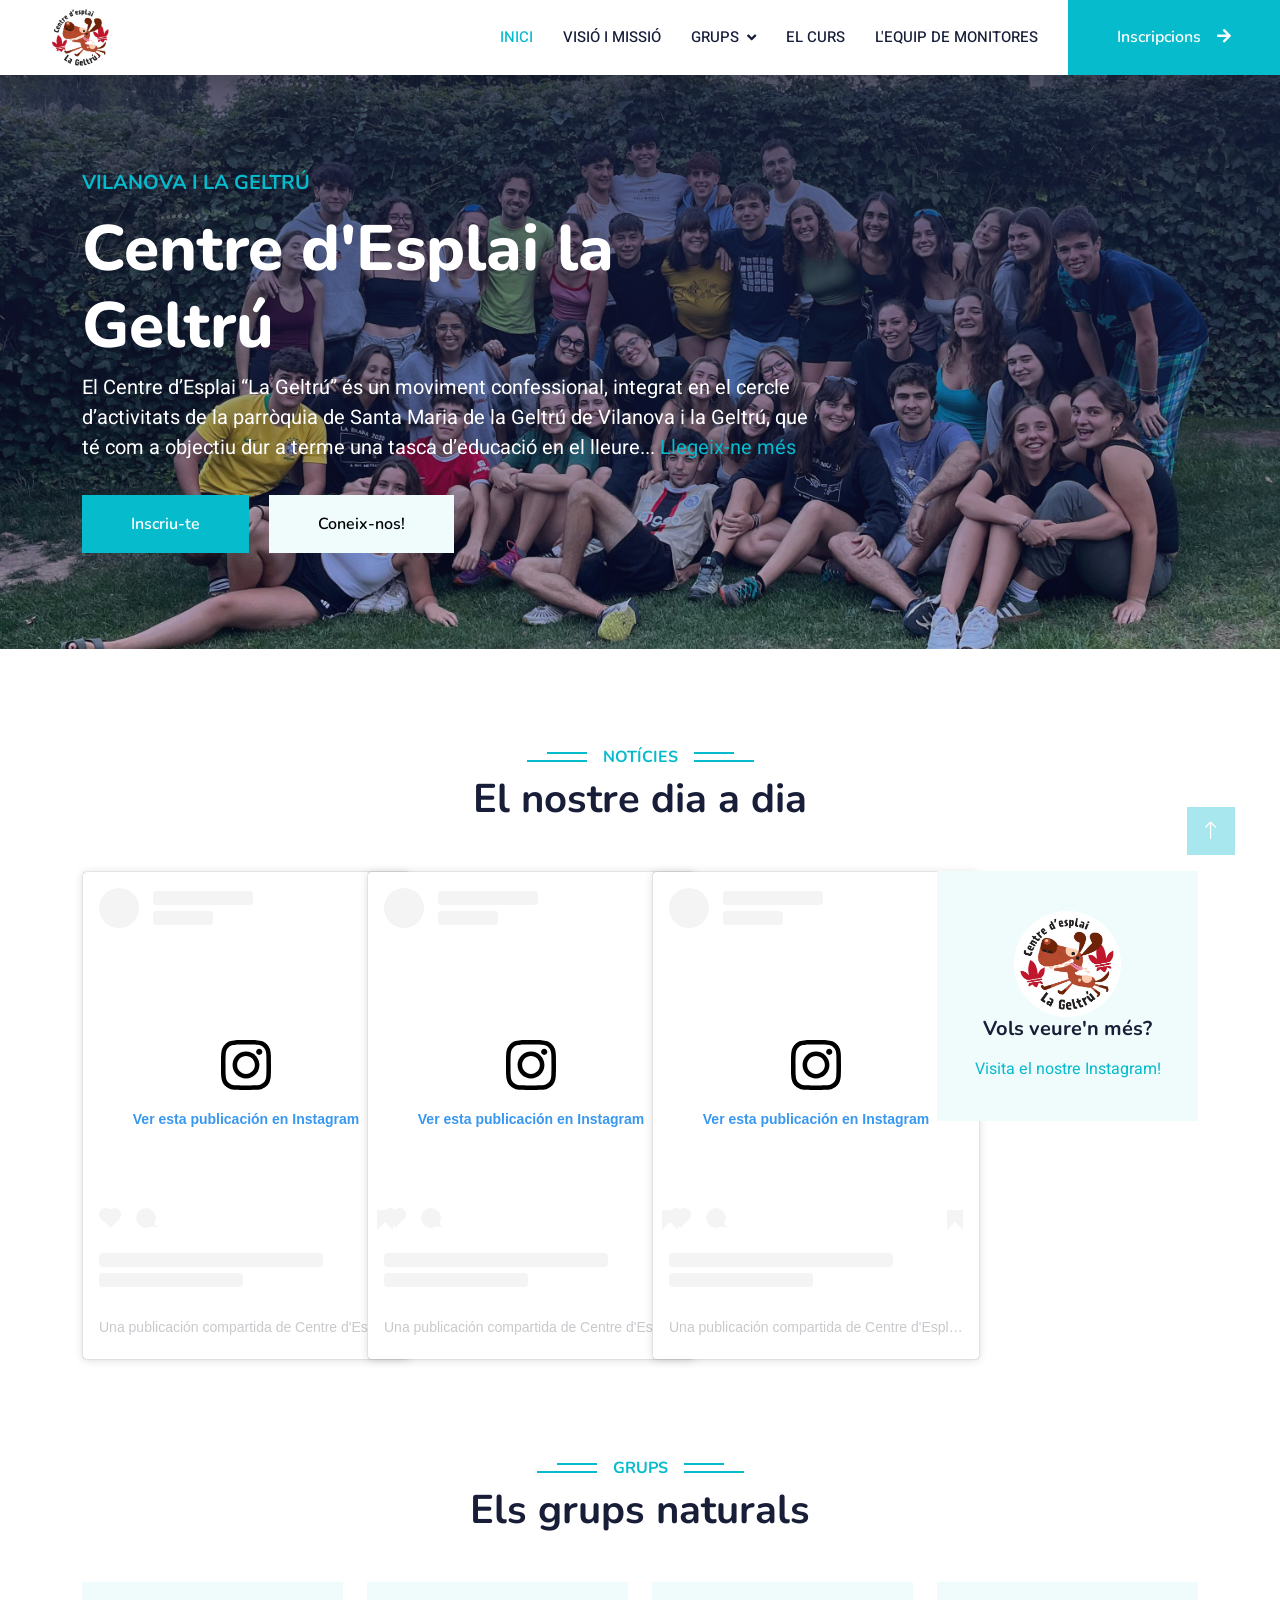
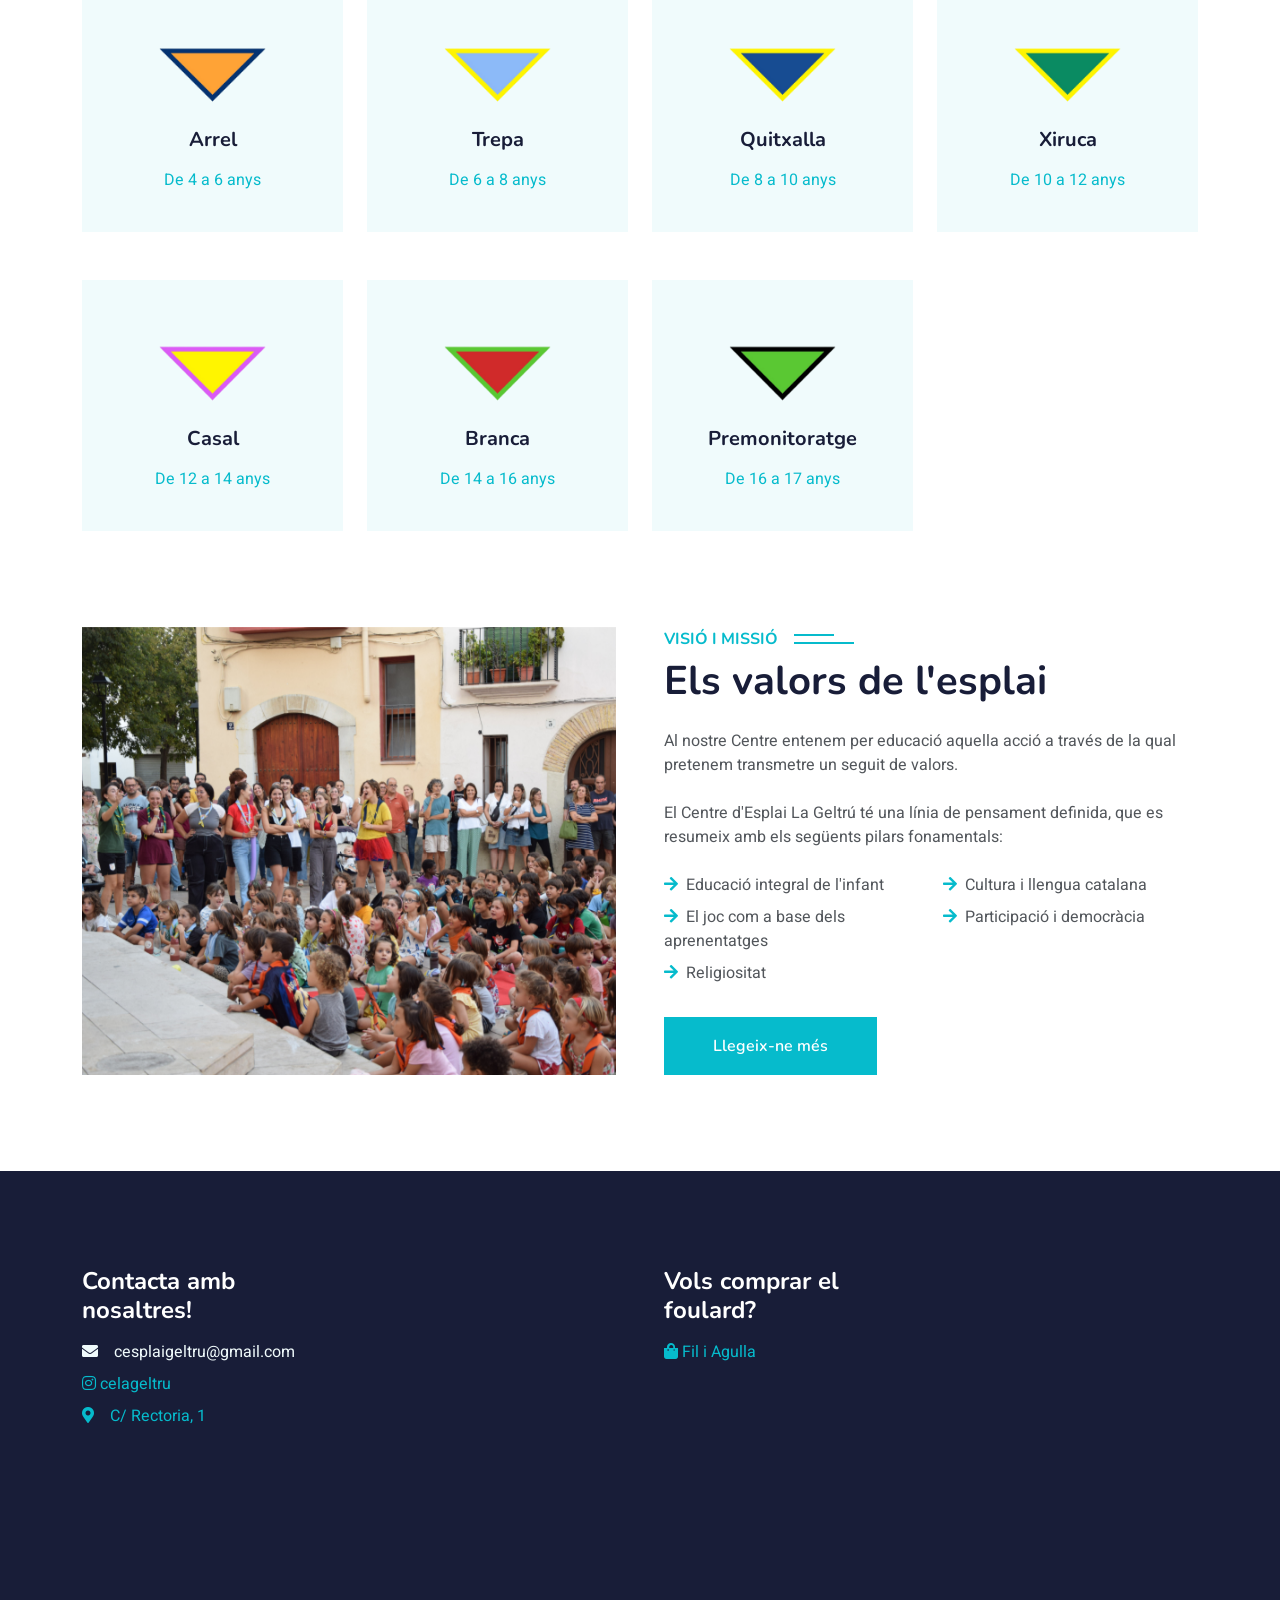
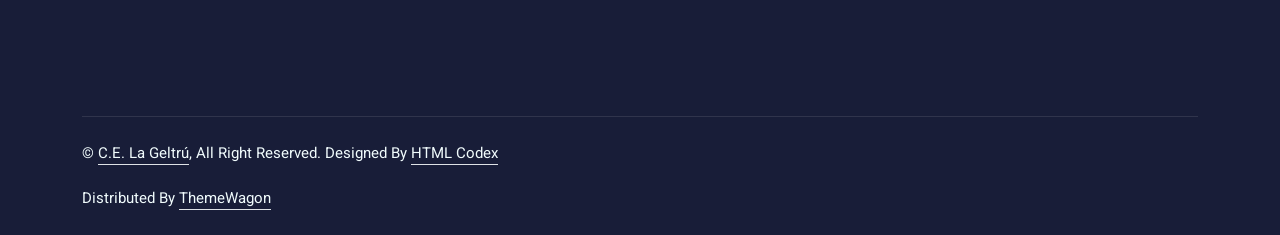
<file: index.html>
<!DOCTYPE html>
<html lang="cat">

<head>
    <meta charset="utf-8">
    <title>C.E. La Geltrú</title>
    <meta content="width=device-width, initial-scale=1.0" name="viewport">
    <meta content="" name="keywords">
    <meta content="" name="description">
 
    <!-- Favicon -->
    <link href="img/favicon.png" rel="icon">

    <!-- Google Web Fonts -->
    <link rel="preconnect" href="https://fonts.googleapis.com">
    <link rel="preconnect" href="https://fonts.gstatic.com" crossorigin>
    <link href="https://fonts.googleapis.com/css2?family=Heebo:wght@400;500;600&family=Nunito:wght@600;700;800&display=swap" rel="stylesheet">

    <!-- Icon Font Stylesheet -->
    <link href="https://cdnjs.cloudflare.com/ajax/libs/font-awesome/5.10.0/css/all.min.css" rel="stylesheet">
    <link href="https://cdn.jsdelivr.net/npm/bootstrap-icons@1.4.1/font/bootstrap-icons.css" rel="stylesheet">

    <!-- Libraries Stylesheet -->
    <link href="lib/animate/animate.min.css" rel="stylesheet">
    <link href="lib/owlcarousel/assets/owl.carousel.min.css" rel="stylesheet">

    <!-- Customized Bootstrap Stylesheet -->
    <link href="css/bootstrap.min.css" rel="stylesheet">

    <!-- Template Stylesheet -->
    <link href="css/style.css" rel="stylesheet">
</head>

<body>
    <!-- Spinner Start -->
    <div id="spinner" class="show bg-white position-fixed translate-middle w-100 vh-100 top-50 start-50 d-flex align-items-center justify-content-center">
        <div class="spinner-border text-primary" style="width: 3rem; height: 3rem;" role="status">
            <span class="sr-only">Loading...</span>
        </div>
    </div>
    <!-- Spinner End -->


    <!-- Navbar Start -->
    <nav class="navbar navbar-expand-lg bg-white navbar-light shadow sticky-top p-0">
        <a href="index.html" class="navbar-brand d-flex align-items-center px-4 px-lg-5">
            <img src="img/favicon.png" height=100%></img>
        </a>
        <button type="button" class="navbar-toggler me-4" data-bs-toggle="collapse" data-bs-target="#navbarCollapse">
            <span class="navbar-toggler-icon"></span>
        </button>
        <div class="collapse navbar-collapse" id="navbarCollapse">
            <div class="navbar-nav ms-auto p-4 p-lg-0">
                <a href="index.html" class="nav-item nav-link active">Inici</a>
                <a href="visio.html" class="nav-item nav-link">Visió i missió</a>
                <div class="nav-item dropdown">
                    <a href="#" class="nav-link dropdown-toggle" data-bs-toggle="dropdown">Grups</a>
                    <div class="dropdown-menu fade-down m-0">
                        <a href="grups/arrel.html" class="dropdown-item">Arrel</a>
                        <a href="grups/trepa.html" class="dropdown-item">Trepa</a>
                        <a href="grups/quitxalla.html" class="dropdown-item">Quitxalla</a>
                        <a href="grups/xiruca.html" class="dropdown-item">Xiruca</a>
                        <a href="grups/casal.html" class="dropdown-item">Casal</a>
                        <a href="grups/branca.html" class="dropdown-item">Branca</a>
                        <a href="grups/premonis.html" class="dropdown-item">Premonitoratge</a>
                    </div>
                </div>
                <a href="calendari.html" class="nav-item nav-link">El curs</a>
                <a href="equip.html" class="nav-item nav-link">L'equip de monitores</a>
            </div>
            <a href="inscripcions.html" class="btn btn-primary py-4 px-lg-5 d-none d-lg-block">Inscripcions<i class="fa fa-arrow-right ms-3"></i></a>
        </div>
    </nav>
    <!-- Navbar End --> 


    <!-- Header Start -->
    <div class="container-fluid bg-primary py-5 mb-5 page-header" id="index">
        <div class="container py-5">
                        <div class="row justify-content-start">
                            <div class="col-sm-10 col-lg-8">
                                <h5 class="text-primary text-uppercase mb-3 animated slideInDown">Vilanova i la Geltrú</h5>
                                <h1 class="display-3 text-white animated slideInDown">Centre d'Esplai la Geltrú</h1>
                                <p class="fs-5 text-white mb-4 pb-2 d-none d-md-block">El Centre d’Esplai “La Geltrú” és un moviment confessional, integrat en el cercle d’activitats de la parròquia de Santa Maria de la Geltrú de Vilanova i la Geltrú, que té com a objectiu dur a terme una tasca d’educació en el lleure... <a href="historia.html">Llegeix-ne més</a></p>
                                <a href="inscripcions.html" class="btn btn-primary py-md-3 px-md-5 me-3 animated slideInLeft">Inscriu-te</a>
                                <a href="historia.html" class="btn btn-light py-md-3 px-md-5 animated slideInRight">Coneix-nos!</a>
                            </div>
                        </div>
                    </div>
                </div>
    <!-- Header End -->


<!-- Instagram Start -->
<div class="container-xxl py-5 wow fadeInUp" data-wow-delay="0.1s">
    <div class="container">
        <div class="row g-3">
        <div class="text-center">
            <h6 class="section-title bg-white text-center text-primary px-3">Notícies</h6>
            <h1 class="mb-5">El nostre dia a dia</h1>
        </div> </div>

        <div class="row g-4">
                <div class="col-lg-3 col-sm-6 wow fadeInUp" data-wow-delay="0.1s">
                    <blockquote class="instagram-media" data-instgrm-permalink="https://www.instagram.com/p/DRt36YbjOav/?utm_source=ig_embed&amp;utm_campaign=loading" data-instgrm-version="14" style=" background:#FFF; border:0; border-radius:3px; box-shadow:0 0 1px 0 rgba(0,0,0,0.5),0 1px 10px 0 rgba(0,0,0,0.15); margin: 1px; max-width:540px; min-width:326px; padding:0; width:99.375%; width:-webkit-calc(100% - 2px); width:calc(100% - 2px);"><div style="padding:16px;"> <a href="https://www.instagram.com/p/DRt36YbjOav/?utm_source=ig_embed&amp;utm_campaign=loading" style=" background:#FFFFFF; line-height:0; padding:0 0; text-align:center; text-decoration:none; width:100%;" target="_blank"> <div style=" display: flex; flex-direction: row; align-items: center;"> <div style="background-color: #F4F4F4; border-radius: 50%; flex-grow: 0; height: 40px; margin-right: 14px; width: 40px;"></div> <div style="display: flex; flex-direction: column; flex-grow: 1; justify-content: center;"> <div style=" background-color: #F4F4F4; border-radius: 4px; flex-grow: 0; height: 14px; margin-bottom: 6px; width: 100px;"></div> <div style=" background-color: #F4F4F4; border-radius: 4px; flex-grow: 0; height: 14px; width: 60px;"></div></div></div><div style="padding: 19% 0;"></div> <div style="display:block; height:50px; margin:0 auto 12px; width:50px;"><svg width="50px" height="50px" viewBox="0 0 60 60" version="1.1" xmlns="https://www.w3.org/2000/svg" xmlns:xlink="https://www.w3.org/1999/xlink"><g stroke="none" stroke-width="1" fill="none" fill-rule="evenodd"><g transform="translate(-511.000000, -20.000000)" fill="#000000"><g><path d="M556.869,30.41 C554.814,30.41 553.148,32.076 553.148,34.131 C553.148,36.186 554.814,37.852 556.869,37.852 C558.924,37.852 560.59,36.186 560.59,34.131 C560.59,32.076 558.924,30.41 556.869,30.41 M541,60.657 C535.114,60.657 530.342,55.887 530.342,50 C530.342,44.114 535.114,39.342 541,39.342 C546.887,39.342 551.658,44.114 551.658,50 C551.658,55.887 546.887,60.657 541,60.657 M541,33.886 C532.1,33.886 524.886,41.1 524.886,50 C524.886,58.899 532.1,66.113 541,66.113 C549.9,66.113 557.115,58.899 557.115,50 C557.115,41.1 549.9,33.886 541,33.886 M565.378,62.101 C565.244,65.022 564.756,66.606 564.346,67.663 C563.803,69.06 563.154,70.057 562.106,71.106 C561.058,72.155 560.06,72.803 558.662,73.347 C557.607,73.757 556.021,74.244 553.102,74.378 C549.944,74.521 548.997,74.552 541,74.552 C533.003,74.552 532.056,74.521 528.898,74.378 C525.979,74.244 524.393,73.757 523.338,73.347 C521.94,72.803 520.942,72.155 519.894,71.106 C518.846,70.057 518.197,69.06 517.654,67.663 C517.244,66.606 516.755,65.022 516.623,62.101 C516.479,58.943 516.448,57.996 516.448,50 C516.448,42.003 516.479,41.056 516.623,37.899 C516.755,34.978 517.244,33.391 517.654,32.338 C518.197,30.938 518.846,29.942 519.894,28.894 C520.942,27.846 521.94,27.196 523.338,26.654 C524.393,26.244 525.979,25.756 528.898,25.623 C532.057,25.479 533.004,25.448 541,25.448 C548.997,25.448 549.943,25.479 553.102,25.623 C556.021,25.756 557.607,26.244 558.662,26.654 C560.06,27.196 561.058,27.846 562.106,28.894 C563.154,29.942 563.803,30.938 564.346,32.338 C564.756,33.391 565.244,34.978 565.378,37.899 C565.522,41.056 565.552,42.003 565.552,50 C565.552,57.996 565.522,58.943 565.378,62.101 M570.82,37.631 C570.674,34.438 570.167,32.258 569.425,30.349 C568.659,28.377 567.633,26.702 565.965,25.035 C564.297,23.368 562.623,22.342 560.652,21.575 C558.743,20.834 556.562,20.326 553.369,20.18 C550.169,20.033 549.148,20 541,20 C532.853,20 531.831,20.033 528.631,20.18 C525.438,20.326 523.257,20.834 521.349,21.575 C519.376,22.342 517.703,23.368 516.035,25.035 C514.368,26.702 513.342,28.377 512.574,30.349 C511.834,32.258 511.326,34.438 511.181,37.631 C511.035,40.831 511,41.851 511,50 C511,58.147 511.035,59.17 511.181,62.369 C511.326,65.562 511.834,67.743 512.574,69.651 C513.342,71.625 514.368,73.296 516.035,74.965 C517.703,76.634 519.376,77.658 521.349,78.425 C523.257,79.167 525.438,79.673 528.631,79.82 C531.831,79.965 532.853,80.001 541,80.001 C549.148,80.001 550.169,79.965 553.369,79.82 C556.562,79.673 558.743,79.167 560.652,78.425 C562.623,77.658 564.297,76.634 565.965,74.965 C567.633,73.296 568.659,71.625 569.425,69.651 C570.167,67.743 570.674,65.562 570.82,62.369 C570.966,59.17 571,58.147 571,50 C571,41.851 570.966,40.831 570.82,37.631"></path></g></g></g></svg></div><div style="padding-top: 8px;"> <div style=" color:#3897f0; font-family:Arial,sans-serif; font-size:14px; font-style:normal; font-weight:550; line-height:18px;">Ver esta publicación en Instagram</div></div><div style="padding: 12.5% 0;"></div> <div style="display: flex; flex-direction: row; margin-bottom: 14px; align-items: center;"><div> <div style="background-color: #F4F4F4; border-radius: 50%; height: 12.5px; width: 12.5px; transform: translateX(0px) translateY(7px);"></div> <div style="background-color: #F4F4F4; height: 12.5px; transform: rotate(-45deg) translateX(3px) translateY(1px); width: 12.5px; flex-grow: 0; margin-right: 14px; margin-left: 2px;"></div> <div style="background-color: #F4F4F4; border-radius: 50%; height: 12.5px; width: 12.5px; transform: translateX(9px) translateY(-18px);"></div></div><div style="margin-left: 8px;"> <div style=" background-color: #F4F4F4; border-radius: 50%; flex-grow: 0; height: 20px; width: 20px;"></div> <div style=" width: 0; height: 0; border-top: 2px solid transparent; border-left: 6px solid #f4f4f4; border-bottom: 2px solid transparent; transform: translateX(16px) translateY(-4px) rotate(30deg)"></div></div><div style="margin-left: auto;"> <div style=" width: 0px; border-top: 8px solid #F4F4F4; border-right: 8px solid transparent; transform: translateY(16px);"></div> <div style=" background-color: #F4F4F4; flex-grow: 0; height: 12px; width: 16px; transform: translateY(-4px);"></div> <div style=" width: 0; height: 0; border-top: 8px solid #F4F4F4; border-left: 8px solid transparent; transform: translateY(-4px) translateX(8px);"></div></div></div> <div style="display: flex; flex-direction: column; flex-grow: 1; justify-content: center; margin-bottom: 24px;"> <div style=" background-color: #F4F4F4; border-radius: 4px; flex-grow: 0; height: 14px; margin-bottom: 6px; width: 224px;"></div> <div style=" background-color: #F4F4F4; border-radius: 4px; flex-grow: 0; height: 14px; width: 144px;"></div></div></a><p style=" color:#c9c8cd; font-family:Arial,sans-serif; font-size:14px; line-height:17px; margin-bottom:0; margin-top:8px; overflow:hidden; padding:8px 0 7px; text-align:center; text-overflow:ellipsis; white-space:nowrap;"><a href="https://www.instagram.com/p/DRt36YbjOav/?utm_source=ig_embed&amp;utm_campaign=loading" style=" color:#c9c8cd; font-family:Arial,sans-serif; font-size:14px; font-style:normal; font-weight:normal; line-height:17px; text-decoration:none;" target="_blank">Una publicación compartida de Centre d&#39;Esplai &#34;La Geltrú&#34; (@celageltru)</a></p></div></blockquote>
<script async src="//www.instagram.com/embed.js"></script>
                </div>
                <div class="col-lg-3 col-sm-6 wow fadeInUp" data-wow-delay="0.3s">
                    <blockquote class="instagram-media" data-instgrm-permalink="https://www.instagram.com/p/DRrypXqDOSb/?utm_source=ig_embed&amp;utm_campaign=loading" data-instgrm-version="14" style=" background:#FFF; border:0; border-radius:3px; box-shadow:0 0 1px 0 rgba(0,0,0,0.5),0 1px 10px 0 rgba(0,0,0,0.15); margin: 1px; max-width:540px; min-width:326px; padding:0; width:99.375%; width:-webkit-calc(100% - 2px); width:calc(100% - 2px);"><div style="padding:16px;"> <a href="https://www.instagram.com/p/DRrypXqDOSb/?utm_source=ig_embed&amp;utm_campaign=loading" style=" background:#FFFFFF; line-height:0; padding:0 0; text-align:center; text-decoration:none; width:100%;" target="_blank"> <div style=" display: flex; flex-direction: row; align-items: center;"> <div style="background-color: #F4F4F4; border-radius: 50%; flex-grow: 0; height: 40px; margin-right: 14px; width: 40px;"></div> <div style="display: flex; flex-direction: column; flex-grow: 1; justify-content: center;"> <div style=" background-color: #F4F4F4; border-radius: 4px; flex-grow: 0; height: 14px; margin-bottom: 6px; width: 100px;"></div> <div style=" background-color: #F4F4F4; border-radius: 4px; flex-grow: 0; height: 14px; width: 60px;"></div></div></div><div style="padding: 19% 0;"></div> <div style="display:block; height:50px; margin:0 auto 12px; width:50px;"><svg width="50px" height="50px" viewBox="0 0 60 60" version="1.1" xmlns="https://www.w3.org/2000/svg" xmlns:xlink="https://www.w3.org/1999/xlink"><g stroke="none" stroke-width="1" fill="none" fill-rule="evenodd"><g transform="translate(-511.000000, -20.000000)" fill="#000000"><g><path d="M556.869,30.41 C554.814,30.41 553.148,32.076 553.148,34.131 C553.148,36.186 554.814,37.852 556.869,37.852 C558.924,37.852 560.59,36.186 560.59,34.131 C560.59,32.076 558.924,30.41 556.869,30.41 M541,60.657 C535.114,60.657 530.342,55.887 530.342,50 C530.342,44.114 535.114,39.342 541,39.342 C546.887,39.342 551.658,44.114 551.658,50 C551.658,55.887 546.887,60.657 541,60.657 M541,33.886 C532.1,33.886 524.886,41.1 524.886,50 C524.886,58.899 532.1,66.113 541,66.113 C549.9,66.113 557.115,58.899 557.115,50 C557.115,41.1 549.9,33.886 541,33.886 M565.378,62.101 C565.244,65.022 564.756,66.606 564.346,67.663 C563.803,69.06 563.154,70.057 562.106,71.106 C561.058,72.155 560.06,72.803 558.662,73.347 C557.607,73.757 556.021,74.244 553.102,74.378 C549.944,74.521 548.997,74.552 541,74.552 C533.003,74.552 532.056,74.521 528.898,74.378 C525.979,74.244 524.393,73.757 523.338,73.347 C521.94,72.803 520.942,72.155 519.894,71.106 C518.846,70.057 518.197,69.06 517.654,67.663 C517.244,66.606 516.755,65.022 516.623,62.101 C516.479,58.943 516.448,57.996 516.448,50 C516.448,42.003 516.479,41.056 516.623,37.899 C516.755,34.978 517.244,33.391 517.654,32.338 C518.197,30.938 518.846,29.942 519.894,28.894 C520.942,27.846 521.94,27.196 523.338,26.654 C524.393,26.244 525.979,25.756 528.898,25.623 C532.057,25.479 533.004,25.448 541,25.448 C548.997,25.448 549.943,25.479 553.102,25.623 C556.021,25.756 557.607,26.244 558.662,26.654 C560.06,27.196 561.058,27.846 562.106,28.894 C563.154,29.942 563.803,30.938 564.346,32.338 C564.756,33.391 565.244,34.978 565.378,37.899 C565.522,41.056 565.552,42.003 565.552,50 C565.552,57.996 565.522,58.943 565.378,62.101 M570.82,37.631 C570.674,34.438 570.167,32.258 569.425,30.349 C568.659,28.377 567.633,26.702 565.965,25.035 C564.297,23.368 562.623,22.342 560.652,21.575 C558.743,20.834 556.562,20.326 553.369,20.18 C550.169,20.033 549.148,20 541,20 C532.853,20 531.831,20.033 528.631,20.18 C525.438,20.326 523.257,20.834 521.349,21.575 C519.376,22.342 517.703,23.368 516.035,25.035 C514.368,26.702 513.342,28.377 512.574,30.349 C511.834,32.258 511.326,34.438 511.181,37.631 C511.035,40.831 511,41.851 511,50 C511,58.147 511.035,59.17 511.181,62.369 C511.326,65.562 511.834,67.743 512.574,69.651 C513.342,71.625 514.368,73.296 516.035,74.965 C517.703,76.634 519.376,77.658 521.349,78.425 C523.257,79.167 525.438,79.673 528.631,79.82 C531.831,79.965 532.853,80.001 541,80.001 C549.148,80.001 550.169,79.965 553.369,79.82 C556.562,79.673 558.743,79.167 560.652,78.425 C562.623,77.658 564.297,76.634 565.965,74.965 C567.633,73.296 568.659,71.625 569.425,69.651 C570.167,67.743 570.674,65.562 570.82,62.369 C570.966,59.17 571,58.147 571,50 C571,41.851 570.966,40.831 570.82,37.631"></path></g></g></g></svg></div><div style="padding-top: 8px;"> <div style=" color:#3897f0; font-family:Arial,sans-serif; font-size:14px; font-style:normal; font-weight:550; line-height:18px;">Ver esta publicación en Instagram</div></div><div style="padding: 12.5% 0;"></div> <div style="display: flex; flex-direction: row; margin-bottom: 14px; align-items: center;"><div> <div style="background-color: #F4F4F4; border-radius: 50%; height: 12.5px; width: 12.5px; transform: translateX(0px) translateY(7px);"></div> <div style="background-color: #F4F4F4; height: 12.5px; transform: rotate(-45deg) translateX(3px) translateY(1px); width: 12.5px; flex-grow: 0; margin-right: 14px; margin-left: 2px;"></div> <div style="background-color: #F4F4F4; border-radius: 50%; height: 12.5px; width: 12.5px; transform: translateX(9px) translateY(-18px);"></div></div><div style="margin-left: 8px;"> <div style=" background-color: #F4F4F4; border-radius: 50%; flex-grow: 0; height: 20px; width: 20px;"></div> <div style=" width: 0; height: 0; border-top: 2px solid transparent; border-left: 6px solid #f4f4f4; border-bottom: 2px solid transparent; transform: translateX(16px) translateY(-4px) rotate(30deg)"></div></div><div style="margin-left: auto;"> <div style=" width: 0px; border-top: 8px solid #F4F4F4; border-right: 8px solid transparent; transform: translateY(16px);"></div> <div style=" background-color: #F4F4F4; flex-grow: 0; height: 12px; width: 16px; transform: translateY(-4px);"></div> <div style=" width: 0; height: 0; border-top: 8px solid #F4F4F4; border-left: 8px solid transparent; transform: translateY(-4px) translateX(8px);"></div></div></div> <div style="display: flex; flex-direction: column; flex-grow: 1; justify-content: center; margin-bottom: 24px;"> <div style=" background-color: #F4F4F4; border-radius: 4px; flex-grow: 0; height: 14px; margin-bottom: 6px; width: 224px;"></div> <div style=" background-color: #F4F4F4; border-radius: 4px; flex-grow: 0; height: 14px; width: 144px;"></div></div></a><p style=" color:#c9c8cd; font-family:Arial,sans-serif; font-size:14px; line-height:17px; margin-bottom:0; margin-top:8px; overflow:hidden; padding:8px 0 7px; text-align:center; text-overflow:ellipsis; white-space:nowrap;"><a href="https://www.instagram.com/p/DRrypXqDOSb/?utm_source=ig_embed&amp;utm_campaign=loading" style=" color:#c9c8cd; font-family:Arial,sans-serif; font-size:14px; font-style:normal; font-weight:normal; line-height:17px; text-decoration:none;" target="_blank">Una publicación compartida de Centre d&#39;Esplai &#34;La Geltrú&#34; (@celageltru)</a></p></div></blockquote>
<script async src="//www.instagram.com/embed.js"></script>
                </div>
                <div class="col-lg-3 col-sm-6 wow fadeInUp" data-wow-delay="0.5s">
                    <blockquote class="instagram-media" data-instgrm-permalink="https://www.instagram.com/p/DMObCTNoIA0/?utm_source=ig_embed&amp;utm_campaign=loading" data-instgrm-version="14" style=" background:#FFF; border:0; border-radius:3px; box-shadow:0 0 1px 0 rgba(0,0,0,0.5),0 1px 10px 0 rgba(0,0,0,0.15); margin: 1px; max-width:540px; min-width:326px; padding:0; width:99.375%; width:-webkit-calc(100% - 2px); width:calc(100% - 2px);"><div style="padding:16px;"> <a href="https://www.instagram.com/p/DMObCTNoIA0/?utm_source=ig_embed&amp;utm_campaign=loading" style=" background:#FFFFFF; line-height:0; padding:0 0; text-align:center; text-decoration:none; width:100%;" target="_blank"> <div style=" display: flex; flex-direction: row; align-items: center;"> <div style="background-color: #F4F4F4; border-radius: 50%; flex-grow: 0; height: 40px; margin-right: 14px; width: 40px;"></div> <div style="display: flex; flex-direction: column; flex-grow: 1; justify-content: center;"> <div style=" background-color: #F4F4F4; border-radius: 4px; flex-grow: 0; height: 14px; margin-bottom: 6px; width: 100px;"></div> <div style=" background-color: #F4F4F4; border-radius: 4px; flex-grow: 0; height: 14px; width: 60px;"></div></div></div><div style="padding: 19% 0;"></div> <div style="display:block; height:50px; margin:0 auto 12px; width:50px;"><svg width="50px" height="50px" viewBox="0 0 60 60" version="1.1" xmlns="https://www.w3.org/2000/svg" xmlns:xlink="https://www.w3.org/1999/xlink"><g stroke="none" stroke-width="1" fill="none" fill-rule="evenodd"><g transform="translate(-511.000000, -20.000000)" fill="#000000"><g><path d="M556.869,30.41 C554.814,30.41 553.148,32.076 553.148,34.131 C553.148,36.186 554.814,37.852 556.869,37.852 C558.924,37.852 560.59,36.186 560.59,34.131 C560.59,32.076 558.924,30.41 556.869,30.41 M541,60.657 C535.114,60.657 530.342,55.887 530.342,50 C530.342,44.114 535.114,39.342 541,39.342 C546.887,39.342 551.658,44.114 551.658,50 C551.658,55.887 546.887,60.657 541,60.657 M541,33.886 C532.1,33.886 524.886,41.1 524.886,50 C524.886,58.899 532.1,66.113 541,66.113 C549.9,66.113 557.115,58.899 557.115,50 C557.115,41.1 549.9,33.886 541,33.886 M565.378,62.101 C565.244,65.022 564.756,66.606 564.346,67.663 C563.803,69.06 563.154,70.057 562.106,71.106 C561.058,72.155 560.06,72.803 558.662,73.347 C557.607,73.757 556.021,74.244 553.102,74.378 C549.944,74.521 548.997,74.552 541,74.552 C533.003,74.552 532.056,74.521 528.898,74.378 C525.979,74.244 524.393,73.757 523.338,73.347 C521.94,72.803 520.942,72.155 519.894,71.106 C518.846,70.057 518.197,69.06 517.654,67.663 C517.244,66.606 516.755,65.022 516.623,62.101 C516.479,58.943 516.448,57.996 516.448,50 C516.448,42.003 516.479,41.056 516.623,37.899 C516.755,34.978 517.244,33.391 517.654,32.338 C518.197,30.938 518.846,29.942 519.894,28.894 C520.942,27.846 521.94,27.196 523.338,26.654 C524.393,26.244 525.979,25.756 528.898,25.623 C532.057,25.479 533.004,25.448 541,25.448 C548.997,25.448 549.943,25.479 553.102,25.623 C556.021,25.756 557.607,26.244 558.662,26.654 C560.06,27.196 561.058,27.846 562.106,28.894 C563.154,29.942 563.803,30.938 564.346,32.338 C564.756,33.391 565.244,34.978 565.378,37.899 C565.522,41.056 565.552,42.003 565.552,50 C565.552,57.996 565.522,58.943 565.378,62.101 M570.82,37.631 C570.674,34.438 570.167,32.258 569.425,30.349 C568.659,28.377 567.633,26.702 565.965,25.035 C564.297,23.368 562.623,22.342 560.652,21.575 C558.743,20.834 556.562,20.326 553.369,20.18 C550.169,20.033 549.148,20 541,20 C532.853,20 531.831,20.033 528.631,20.18 C525.438,20.326 523.257,20.834 521.349,21.575 C519.376,22.342 517.703,23.368 516.035,25.035 C514.368,26.702 513.342,28.377 512.574,30.349 C511.834,32.258 511.326,34.438 511.181,37.631 C511.035,40.831 511,41.851 511,50 C511,58.147 511.035,59.17 511.181,62.369 C511.326,65.562 511.834,67.743 512.574,69.651 C513.342,71.625 514.368,73.296 516.035,74.965 C517.703,76.634 519.376,77.658 521.349,78.425 C523.257,79.167 525.438,79.673 528.631,79.82 C531.831,79.965 532.853,80.001 541,80.001 C549.148,80.001 550.169,79.965 553.369,79.82 C556.562,79.673 558.743,79.167 560.652,78.425 C562.623,77.658 564.297,76.634 565.965,74.965 C567.633,73.296 568.659,71.625 569.425,69.651 C570.167,67.743 570.674,65.562 570.82,62.369 C570.966,59.17 571,58.147 571,50 C571,41.851 570.966,40.831 570.82,37.631"></path></g></g></g></svg></div><div style="padding-top: 8px;"> <div style=" color:#3897f0; font-family:Arial,sans-serif; font-size:14px; font-style:normal; font-weight:550; line-height:18px;">Ver esta publicación en Instagram</div></div><div style="padding: 12.5% 0;"></div> <div style="display: flex; flex-direction: row; margin-bottom: 14px; align-items: center;"><div> <div style="background-color: #F4F4F4; border-radius: 50%; height: 12.5px; width: 12.5px; transform: translateX(0px) translateY(7px);"></div> <div style="background-color: #F4F4F4; height: 12.5px; transform: rotate(-45deg) translateX(3px) translateY(1px); width: 12.5px; flex-grow: 0; margin-right: 14px; margin-left: 2px;"></div> <div style="background-color: #F4F4F4; border-radius: 50%; height: 12.5px; width: 12.5px; transform: translateX(9px) translateY(-18px);"></div></div><div style="margin-left: 8px;"> <div style=" background-color: #F4F4F4; border-radius: 50%; flex-grow: 0; height: 20px; width: 20px;"></div> <div style=" width: 0; height: 0; border-top: 2px solid transparent; border-left: 6px solid #f4f4f4; border-bottom: 2px solid transparent; transform: translateX(16px) translateY(-4px) rotate(30deg)"></div></div><div style="margin-left: auto;"> <div style=" width: 0px; border-top: 8px solid #F4F4F4; border-right: 8px solid transparent; transform: translateY(16px);"></div> <div style=" background-color: #F4F4F4; flex-grow: 0; height: 12px; width: 16px; transform: translateY(-4px);"></div> <div style=" width: 0; height: 0; border-top: 8px solid #F4F4F4; border-left: 8px solid transparent; transform: translateY(-4px) translateX(8px);"></div></div></div> <div style="display: flex; flex-direction: column; flex-grow: 1; justify-content: center; margin-bottom: 24px;"> <div style=" background-color: #F4F4F4; border-radius: 4px; flex-grow: 0; height: 14px; margin-bottom: 6px; width: 224px;"></div> <div style=" background-color: #F4F4F4; border-radius: 4px; flex-grow: 0; height: 14px; width: 144px;"></div></div></a><p style=" color:#c9c8cd; font-family:Arial,sans-serif; font-size:14px; line-height:17px; margin-bottom:0; margin-top:8px; overflow:hidden; padding:8px 0 7px; text-align:center; text-overflow:ellipsis; white-space:nowrap;"><a href="https://www.instagram.com/p/DMObCTNoIA0/?utm_source=ig_embed&amp;utm_campaign=loading" style=" color:#c9c8cd; font-family:Arial,sans-serif; font-size:14px; font-style:normal; font-weight:normal; line-height:17px; text-decoration:none;" target="_blank">Una publicación compartida de Centre d&#39;Esplai &#34;La Geltrú&#34; (@celageltru)</a></p></div></blockquote>
<script async src="//www.instagram.com/embed.js"></script>
                </div>
                <div class="col-lg-3 col-sm-6 wow fadeInUp" data-wow-delay="0.1s">
                    <a href="https://www.instagram.com/celageltru/">
                        <div class="service-item text-center pt-3">
                            <div class="p-4">
                                <i><img src="img/favicon.png" width=50%></img></i>
                                <h5 class="mb-3">Vols veure'n més?</h5>
                                <p>Visita el nostre Instagram!</p>
                            </div>
                        </div>
                    </a>
                </div>
        </div>
    </div></div>
<!-- Instagram End -->
 

    <!-- Grups naturals Start -->
    <div class="container-xxl py-5">
        <div class="container">
            <div class="text-center wow fadeInUp" data-wow-delay="0.1s">
                <h6 class="section-title bg-white text-center text-primary px-3">Grups</h6>
                <h1 class="mb-5">Els grups naturals</h1>
            </div>
            <div class="row g-4">
                <div class="col-lg-3 col-sm-6 wow fadeInUp" data-wow-delay="0.1s">
                    <a href="grups/arrel.html">
                        <div class="service-item text-center pt-3">
                            <div class="p-4">
                                <i><img src="img/arrel.png" width=50%></img></i>
                                <h5 class="mb-3">Arrel</h5>
                                <p>De 4 a 6 anys</p>
                            </div>
                        </div>
                    </a>
                </div>
                <div class="col-lg-3 col-sm-6 wow fadeInUp" data-wow-delay="0.3s">
                    <a href="grups/trepa.html">
                        <div class="service-item text-center pt-3">
                            <div class="p-4">
                                <i><img src="img/trepa.png" width=50%></img></i>
                                <h5 class="mb-3">Trepa</h5>
                                <p>De 6 a 8 anys</p>
                            </div>
                        </div>
                    </a>
                </div>
                <div class="col-lg-3 col-sm-6 wow fadeInUp" data-wow-delay="0.5s">
                    <a href="grups/quitxalla.html">
                        <div class="service-item text-center pt-3">
                            <div class="p-4">
                                <i><img src="img/quitxalla.png" width=50%></img></i>
                                <h5 class="mb-3">Quitxalla</h5>
                                <p>De 8 a 10 anys</p>
                            </div>
                        </div>
                    </a>
                </div>
                <div class="col-lg-3 col-sm-6 wow fadeInUp" data-wow-delay="0.7s">
                    <a href="grups/xiruca.html">
                        <div class="service-item text-center pt-3">
                            <div class="p-4">
                                <i><img src="img/xiruca.png" width=50%></img></i>
                                <h5 class="mb-3">Xiruca</h5>
                                <p>De 10 a 12 anys</p>
                            </div>
                        </div>
                    </a>
                </div>
            </div>
            <br><br>
            <div class="row g-4">
                <div class="col-lg-3 col-sm-6 wow fadeInUp" data-wow-delay="0.1s">
                    <a href="grups/casal.html">
                        <div class="service-item text-center pt-3">
                            <div class="p-4">
                                <i><img src="img/casal.png" width=50%></img></i>
                                <h5 class="mb-3">Casal</h5>
                                <p>De 12 a 14 anys</p>
                            </div>
                        </div>
                    </a>
                </div>
                <div class="col-lg-3 col-sm-6 wow fadeInUp" data-wow-delay="0.3s">
                    <a href="grups/branca.html">
                        <div class="service-item text-center pt-3">
                            <div class="p-4">
                                <i><img src="img/branca.png" width=50%></img></i>
                                <h5 class="mb-3">Branca</h5>
                                <p>De 14 a 16 anys</p>
                            </div>
                        </div>
                    </a>
                </div>
                <div class="col-lg-3 col-sm-6 wow fadeInUp" data-wow-delay="0.5s">
                    <a href="grups/premonis.html">
                        <div class="service-item text-center pt-3">
                            <div class="p-4">
                                <i><img src="img/premonitoratge.png" width=50%></img></i>
                                <h5 class="mb-3">Premonitoratge</h5>
                                <p>De 16 a 17 anys</p>
                            </div>
                        </div>
                    </a>
                </div>
                
            </div>
        </div>
    </div>
    <!-- Grups naturals End -->


    <!-- About Start -->
    <div class="container-xxl py-5">
        <div class="container">
            <div class="row g-5">
                <div class="col-lg-6 wow fadeInUp" data-wow-delay="0.1s" style="min-height: 400px;">
                    <div class="position-relative h-100">
                        <img class="img-fluid position-absolute w-100 h-100" src="img/valors.jpg" alt="" style="object-fit: cover;">
                    </div>
                </div>
                <div class="col-lg-6 wow fadeInUp" data-wow-delay="0.3s">
                    <h6 class="section-title bg-white text-start text-primary pe-3">Visió i missió</h6>
                    <h1 class="mb-4">Els valors de l'esplai</h1>
                    <p class="mb-4">Al nostre Centre entenem per educació aquella acció a través de la qual pretenem transmetre un seguit de valors. </p>
                    <p class="mb-4">El Centre d'Esplai La Geltrú té una línia de pensament definida, que es resumeix amb els següents pilars fonamentals:</p>
                    <div class="row gy-2 gx-4 mb-4">
                        <div class="col-sm-6">
                            <p class="mb-0"><i class="fa fa-arrow-right text-primary me-2"></i>Educació integral de l'infant</p>
                        </div>
                        <div class="col-sm-6">
                            <p class="mb-0"><i class="fa fa-arrow-right text-primary me-2"></i>Cultura i llengua catalana</p>
                        </div>
                        <div class="col-sm-6">
                            <p class="mb-0"><i class="fa fa-arrow-right text-primary me-2"></i>El joc com a base dels aprenentatges</p>
                        </div>
                        <div class="col-sm-6">
                            <p class="mb-0"><i class="fa fa-arrow-right text-primary me-2"></i>Participació i democràcia</p>
                        </div>
                        <div class="col-sm-6">
                            <p class="mb-0"><i class="fa fa-arrow-right text-primary me-2"></i>Religiositat</p>
                        </div>
                    </div>
                    <a class="btn btn-primary py-3 px-5 mt-2" href="visio.html">Llegeix-ne més</a>
                </div>
            </div>
        </div>
    </div>
    <!-- About End -->



 
<!-- Footer Start -->
    <div class="container-fluid bg-dark text-light footer pt-5 mt-5 wow fadeIn" data-wow-delay="0.1s">
        <div class="container py-5">
            <div class="row g-5">
                <div class="col-lg-3 col-md-6">
                    <h4 class="text-white mb-3">Contacta amb nosaltres!</h4>
                    <p class="mb-2"><i class="fa fa-envelope me-3"></i>cesplaigeltru@gmail.com</p>
                    <a href="https://www.instagram.com/celageltru/"><p class="mb-2"><i class="fab fa-instagram"></i> celageltru</p></a>
                    <a href="https://www.google.com/maps/place/Carrer+de+la+Rectoria,+1,+08800+Vilanova+i+la+Geltr%C3%BA,+Barcelona/@41.22639,1.72772,16z/data=!3m1!4b1!4m6!3m5!1s0x12a386e25d2d1de1:0x1eefc27542e8ba78!8m2!3d41.22639!4d1.72772!16s%2Fg%2F11c5nv14q2?entry=ttu&g_ep=EgoyMDI0MTAwMi4xIKXMDSoASAFQAw%3D%3D"><p class="mb-2"><i class="fa fa-map-marker-alt me-3"></i>C/ Rectoria, 1</p></a>
                    <iframe src="https://www.google.com/maps/embed?pb=!4v1770030440709!6m8!1m7!1sIhQbVi3zozkOt00iPVx9EA!2m2!1d41.22653334483002!2d1.727708358796072!3f119.06576426545388!4f-9.030805477899392!5f1.5366184664772655" width="300" height="225" style="border:0;" allowfullscreen="" loading="lazy" referrerpolicy="no-referrer-when-downgrade"></iframe>
                </div>
                <div class="col-lg-3 col-md-6"></div>
                <div class="col-lg-3 col-md-6">
                    <h4 class="text-white mb-3">Vols comprar el foulard?</h4>
                                        <a href="https://maps.app.goo.gl/YZB2WdWdp7CFjg7a6"><p class="mb-2"><i class="fa fa-shopping-bag" aria-hidden="true"></i> Fil i Agulla</p></a>
                    <iframe src="https://www.google.com/maps/embed?pb=!1m18!1m12!1m3!1d3000.8104269283635!2d1.724910733326989!3d41.22590151190699!2m3!1f0!2f0!3f0!3m2!1i1024!2i768!4f13.1!3m3!1m2!1s0x12a386e2d064234b%3A0x55acee6a796cbc70!2sFil%20i%20Agulla!5e0!3m2!1sca!2ses!4v1770030552732!5m2!1sca!2ses" width="300" height="225" style="border:0;" allowfullscreen="" loading="lazy" referrerpolicy="no-referrer-when-downgrade"></iframe>
                </div>
            </div>
        </div>
        <div class="container">
            <div class="copyright">
                <div class="row">
                    <div class="col-md-6 text-center text-md-start mb-3 mb-md-0">
                        &copy; <a class="border-bottom" href="#">C.E. La Geltrú</a>, All Right Reserved.

                        <!--/*** This template is free as long as you keep the footer author’s credit link/attribution link/backlink. If you'd like to use the template without the footer author’s credit link/attribution link/backlink, you can purchase the Credit Removal License from "https://htmlcodex.com/credit-removal". Thank you for your support. ***/-->
                        Designed By <a class="border-bottom" href="https://htmlcodex.com">HTML Codex</a><br><br>
                        Distributed By <a class="border-bottom" href="https://themewagon.com">ThemeWagon</a>
                    </div>
                </div>
            </div>
        </div>
    </div>
    <!-- Footer End -->


    <!-- Back to Top -->
    <a href="#" class="btn btn-lg btn-primary btn-lg-square back-to-top"><i class="bi bi-arrow-up"></i></a>


    <!-- JavaScript Libraries -->
    <script src="https://code.jquery.com/jquery-3.4.1.min.js"></script>
    <script src="https://cdn.jsdelivr.net/npm/bootstrap@5.0.0/dist/js/bootstrap.bundle.min.js"></script>
    <script src="lib/wow/wow.min.js"></script>
    <script src="lib/easing/easing.min.js"></script>
    <script src="lib/waypoints/waypoints.min.js"></script>
    <script src="lib/owlcarousel/owl.carousel.min.js"></script>

    <!-- Template Javascript -->
    <script src="js/main.js"></script>
</body>

</html>
</file>
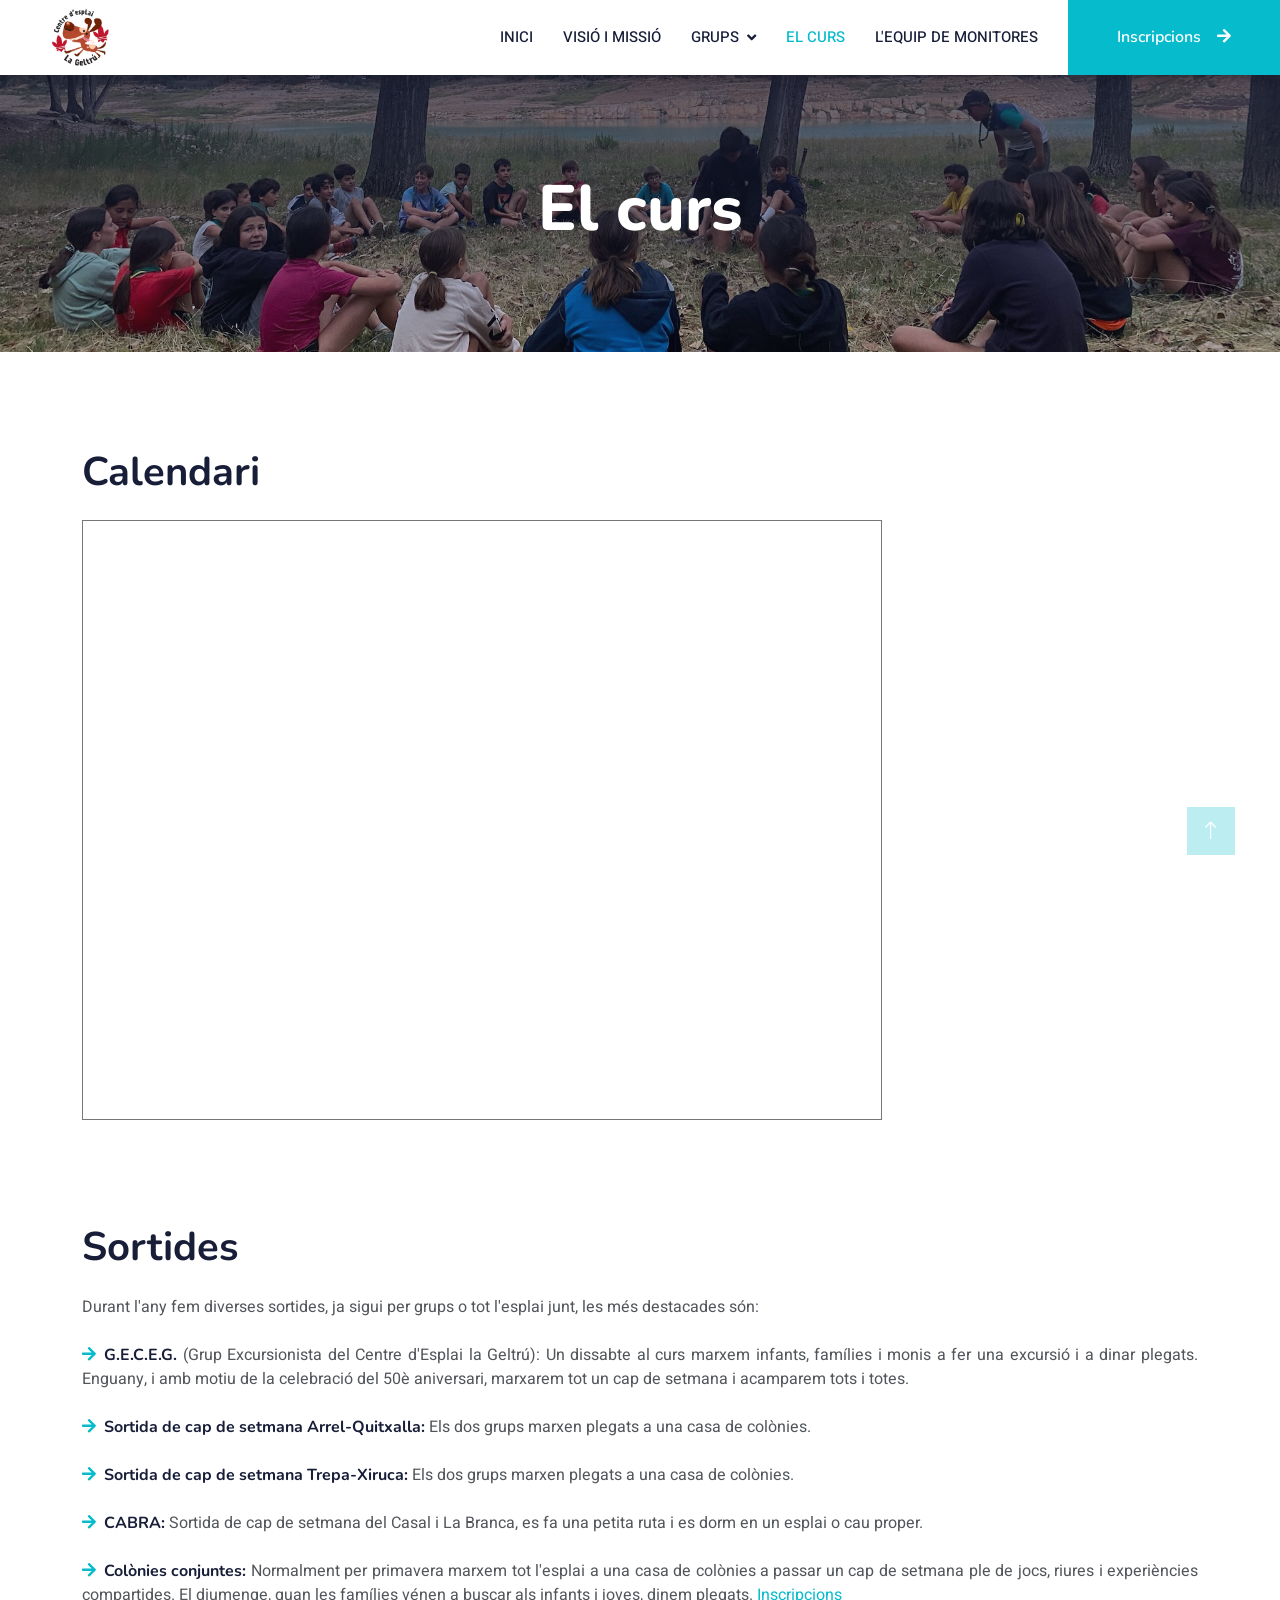
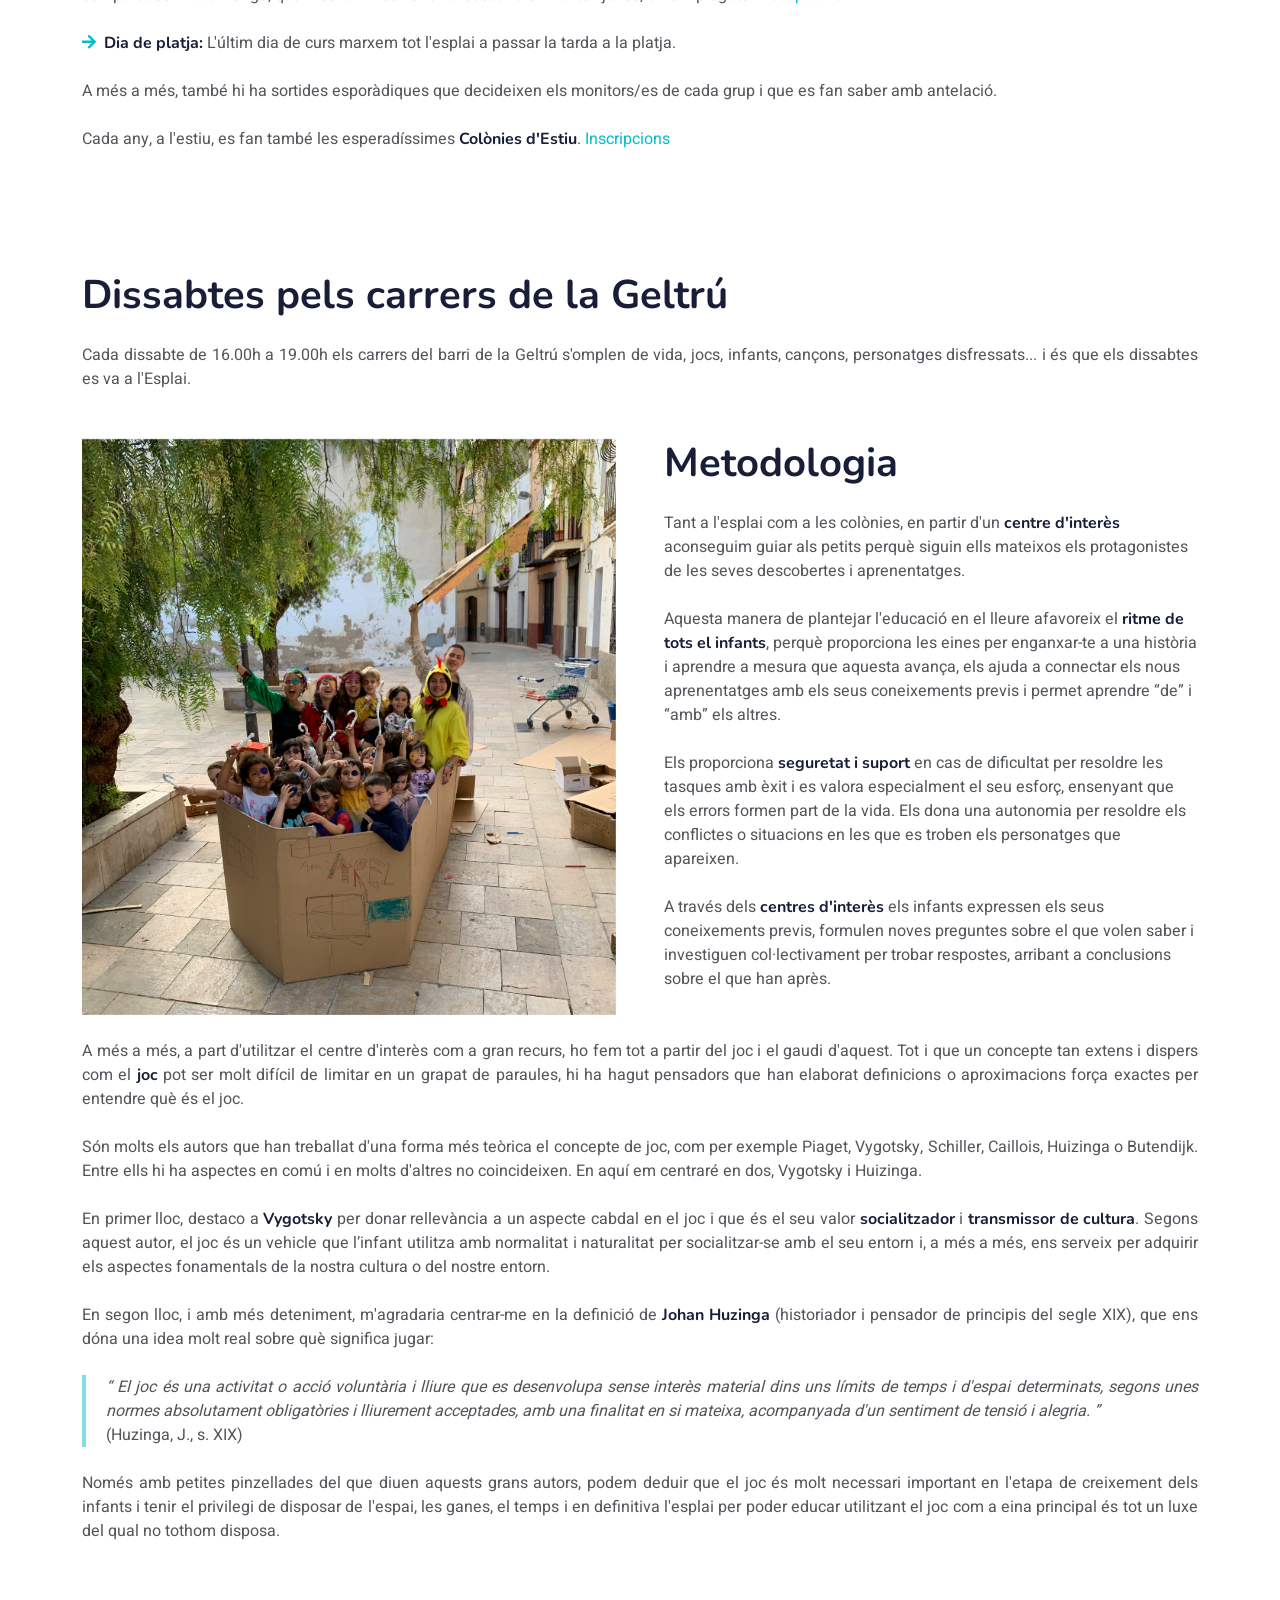
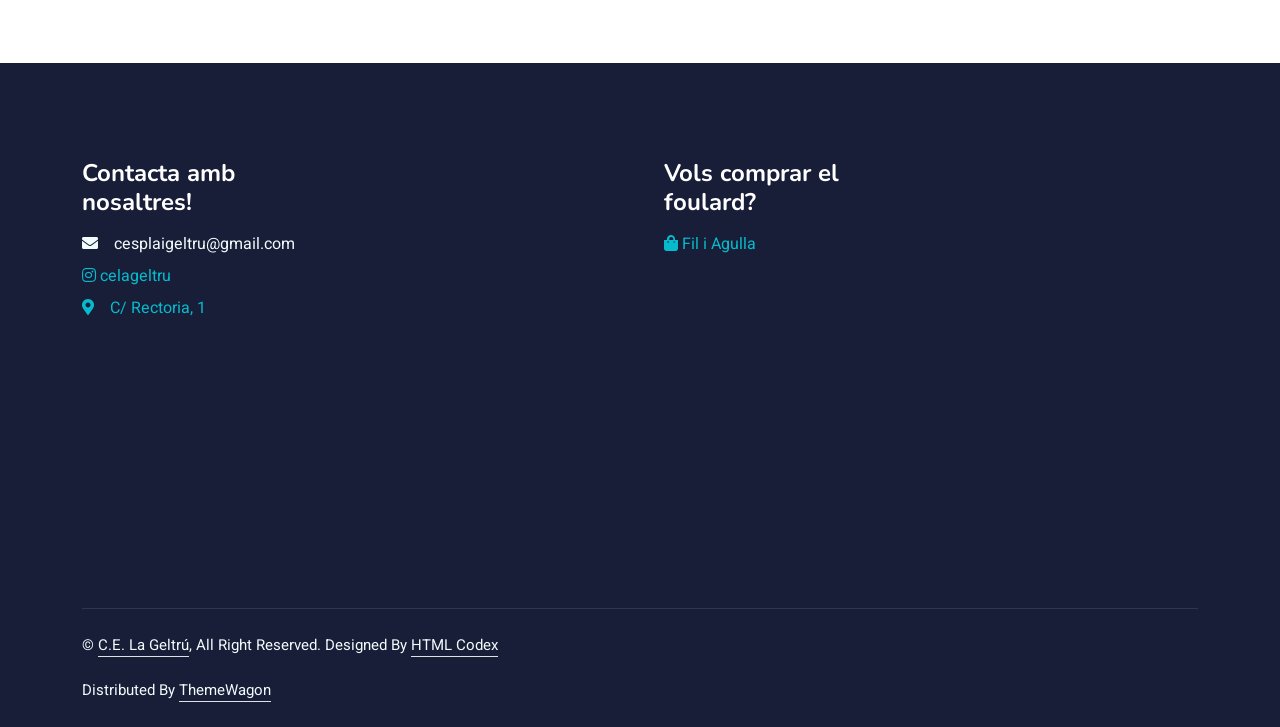
<file: calendari.html>
<!DOCTYPE html>
<html lang="en">

<head>
    <meta charset="utf-8">
    <title>El curs - C.E. La Geltrú</title>
    <meta content="width=device-width, initial-scale=1.0" name="viewport">
    <meta content="" name="keywords">
    <meta content="" name="description">

    <!-- Favicon -->
    <link href="img/favicon.png" rel="icon">

    <!-- Google Web Fonts -->
    <link rel="preconnect" href="https://fonts.googleapis.com">
    <link rel="preconnect" href="https://fonts.gstatic.com" crossorigin>
    <link href="https://fonts.googleapis.com/css2?family=Heebo:wght@400;500;600&family=Nunito:wght@600;700;800&display=swap" rel="stylesheet">

    <!-- Icon Font Stylesheet -->
    <link href="https://cdnjs.cloudflare.com/ajax/libs/font-awesome/5.10.0/css/all.min.css" rel="stylesheet">
    <link href="https://cdn.jsdelivr.net/npm/bootstrap-icons@1.4.1/font/bootstrap-icons.css" rel="stylesheet">

    <!-- Libraries Stylesheet -->
    <link href="lib/animate/animate.min.css" rel="stylesheet">
    <link href="lib/owlcarousel/assets/owl.carousel.min.css" rel="stylesheet">

    <!-- Customized Bootstrap Stylesheet -->
    <link href="css/bootstrap.min.css" rel="stylesheet">

    <!-- Template Stylesheet -->
    <link href="css/style.css" rel="stylesheet">
</head>

<body>
    <!-- Spinner Start -->
    <div id="spinner" class="show bg-white position-fixed translate-middle w-100 vh-100 top-50 start-50 d-flex align-items-center justify-content-center">
        <div class="spinner-border text-primary" style="width: 3rem; height: 3rem;" role="status">
            <span class="sr-only">Loading...</span>
        </div>
    </div>
    <!-- Spinner End -->


<!-- Navbar Start -->
<nav class="navbar navbar-expand-lg bg-white navbar-light shadow sticky-top p-0">
    <a href="index.html" class="navbar-brand d-flex align-items-center px-4 px-lg-5">
            <img src="img/favicon.png" height=100%></img>
    </a>
    <button type="button" class="navbar-toggler me-4" data-bs-toggle="collapse" data-bs-target="#navbarCollapse">
        <span class="navbar-toggler-icon"></span>
    </button>
    <div class="collapse navbar-collapse" id="navbarCollapse">
        <div class="navbar-nav ms-auto p-4 p-lg-0">
            <a href="index.html" class="nav-item nav-link">Inici</a>
            <a href="visio.html" class="nav-item nav-link">Visió i missió</a>
            <div class="nav-item dropdown">
                <a href="#" class="nav-link dropdown-toggle" data-bs-toggle="dropdown">Grups</a>
                <div class="dropdown-menu fade-down m-0">
                    <a href="grups/arrel.html" class="dropdown-item">Arrel</a>
                    <a href="grups/trepa.html" class="dropdown-item">Trepa</a>
                    <a href="grups/quitxalla.html" class="dropdown-item">Quitxalla</a>
                    <a href="grups/xiruca.html" class="dropdown-item">Xiruca</a>
                    <a href="grups/casal.html" class="dropdown-item">Casal</a>
                    <a href="grups/branca.html" class="dropdown-item">Branca</a>
                    <a href="grups/premonis.html" class="dropdown-item">Premonitoratge</a>
                </div>
            </div>
            <a href="calendari.html" class="nav-item nav-link active">El curs</a>
            <a href="equip.html" class="nav-item nav-link">L'equip de monitores</a>
        </div>
        <a href="inscripcions.html" class="btn btn-primary py-4 px-lg-5 d-none d-lg-block">Inscripcions<i class="fa fa-arrow-right ms-3"></i></a>
    </div>
</nav>
<!-- Navbar End -->


    <!-- Header Start -->
    <div class="container-fluid bg-primary py-5 mb-5 page-header" id="curs">
        <div class="container py-5">
            <div class="row justify-content-center">
                <div class="col-lg-10 text-center">
                    <h1 class="display-3 text-white animated slideInDown">El curs</h1>
                    
                </div>
            </div>
        </div>
    </div>
    <!-- Header End -->


<!-- Calendari Start -->
    <div class="container-xxl py-5">
        <div class="container wow fadeInUp">
            <h1 class="mb-4">Calendari</h1>
<iframe src="https://calendar.google.com/calendar/embed?height=600&wkst=1&ctz=Africa%2FCeuta&showPrint=0&src=ZmFtaWx5MDEwMzI2NDMyMTc1MTM3NzgwNDBAZ3JvdXAuY2FsZW5kYXIuZ29vZ2xlLmNvbQ&color=%23b39ddb" style="border:solid 1px #777" width="800" height="600" frameborder="0" scrolling="no"></iframe>        </div>
    </div>
<!-- Calendari End-->


<!-- Sortides Start -->
<div class="container-xxl py-5">
    <div class="container wow fadeInUp" id="visioText">
        <h1 class="mb-4">Sortides</h1>
        <p class="mb-4">Durant l'any fem diverses sortides, ja sigui per grups o tot l'esplai junt, les més destacades són:
        </p>
        <p class="mb-0"><i class="fa fa-arrow-right text-primary me-2"></i><h18>G.E.C.E.G.</h18> (Grup Excursionista del Centre d'Esplai la Geltrú): Un dissabte al curs marxem infants, famílies i monis a fer una excursió i a dinar plegats. Enguany, i amb motiu de la celebració del 50è aniversari, marxarem tot un cap de setmana i acamparem tots i totes.</p>
        <br>
        <p class="mb-0"><i class="fa fa-arrow-right text-primary me-2"></i><h18>Sortida de cap de setmana Arrel-Quitxalla:</h18> Els dos grups marxen plegats a una casa de colònies.</p>
        <br>
        <p class="mb-0"><i class="fa fa-arrow-right text-primary me-2"></i><h18>Sortida de cap de setmana Trepa-Xiruca:</h18> Els dos grups marxen plegats a una casa de colònies.</p>
        <br>
        <p class="mb-0"><i class="fa fa-arrow-right text-primary me-2"></i><h18>CABRA:</h18> Sortida de cap de setmana del Casal i La Branca, es fa una petita ruta i es dorm en un esplai o cau proper.</p>
        <br>
        <p class="mb-0"><i class="fa fa-arrow-right text-primary me-2"></i><h18>Colònies conjuntes:</h18> Normalment per primavera marxem tot l'esplai a una casa de colònies a passar un cap de setmana ple de jocs, riures i experiències compartides. El diumenge, quan les famílies vénen a buscar als infants i joves, dinem plegats. <a href="inscripcions.html">Inscripcions</a></p>
        <br>
        <p class="mb-0"><i class="fa fa-arrow-right text-primary me-2"></i><h18>Dia de platja:</h18> L'últim dia de curs marxem tot l'esplai a passar la tarda a la platja.</p>
        <br>
        <p class="mb-4">A més a més, també hi ha sortides esporàdiques que decideixen els monitors/es de cada grup i que es fan saber amb antelació.</p>
        <p class="mb-4">Cada any, a l'estiu, es fan també les esperadíssimes <h18>Colònies d'Estiu</h18>. <a href="inscripcions.html">Inscripcions</a></p>
    </div>
</div>
<!-- Sortides End -->


<!-- Dissabtes Start -->
<div class="container-xxl py-5">
    <div class="container wow fadeInUp" id="visioText">
        <h1 class="mb-4">Dissabtes pels carrers de la Geltrú</h1>
        <p class="mb-4">Cada dissabte de 16.00h a 19.00h els carrers del barri de la Geltrú s'omplen de vida, jocs, infants, cançons, personatges disfressats... i és que els dissabtes es va a l'Esplai.</p>
    </div><br>
    <div class="container">
        <div class="row g-5">
            <div class="col-lg-6 wow fadeInUp" data-wow-delay="0.1s" style="min-height: 400px;">
                <div class="position-relative h-100">
                    <img class="img-fluid position-absolute w-100 h-100" src="img/metodologia.jpeg" alt="" style="object-fit: cover;">
                </div>
            </div>
            <div class="col-lg-6 wow fadeInUp" data-wow-delay="0.3s">
                <h1 class="mb-4">Metodologia</h1>
                <p class="mb-4">Tant a l'esplai com a les colònies, en partir d'un <h18>centre d'interès</h18> aconseguim guiar als petits perquè siguin ells mateixos els protagonistes de les seves descobertes i aprenentatges.</p>
                <p class="mb-4">Aquesta manera de plantejar l'educació en el lleure afavoreix el <h18>ritme de tots el infants</h18>, perquè proporciona les eines per enganxar-te a una història i aprendre a mesura que aquesta avança, els ajuda a connectar els nous aprenentatges amb els seus coneixements previs i permet aprendre “de” i “amb” els altres.</p>
                <p class="mb-4">Els proporciona <h18>seguretat i suport</h18> en cas de dificultat per resoldre les tasques amb èxit i es valora especialment el seu esforç, ensenyant que els errors formen part de la vida. Els dona una autonomia per resoldre els conflictes o situacions en les que es troben els personatges que apareixen.</p>
                <p class="mb-4">A través dels <h18>centres d'interès</h18> els infants expressen els seus coneixements previs, formulen noves preguntes sobre el que volen saber i investiguen col·lectivament per trobar respostes, arribant a conclusions sobre el que han après.</p>
            </div>
        </div> <br>
    </div>
    <div class="container wow fadeInUp" id="visioText">
        <p class="mb-4">A més a més, a part d'utilitzar el centre d'interès com a gran recurs, ho fem tot a partir del joc i el gaudi d'aquest. Tot i que un concepte tan extens i dispers com el <h18>joc</h18> pot ser molt difícil de limitar en un grapat de paraules, hi ha hagut pensadors que han elaborat definicions o aproximacions força exactes per entendre què és el joc.</p>
        <p class="mb-4">Són molts els autors que han treballat d'una forma més teòrica el concepte de joc, com per exemple Piaget, Vygotsky, Schiller, Caillois, Huizinga o Butendijk. Entre ells hi ha aspectes en comú i en molts d'altres no coincideixen. En aquí em centraré en dos, Vygotsky i Huizinga.</p>
        <p class="mb-4">En primer lloc, destaco a <h18>Vygotsky</h18> per donar rellevància a un aspecte cabdal en el joc i que és el seu valor <h18>socialitzador</h18> i <h18>transmissor de cultura</h18>. Segons aquest autor, el joc és un vehicle que l’infant utilitza amb normalitat i naturalitat per socialitzar-se amb el seu entorn i, a més a més, ens serveix per adquirir els aspectes fonamentals de la nostra cultura o del nostre entorn.</p>
        <p class="mb-4">En segon lloc, i amb més deteniment, m'agradaria centrar-me en la definició de <h18>Johan Huzinga</h18> (historiador i pensador de principis del segle XIX), que ens dóna una idea molt real sobre què significa jugar:</p>
        <blockquote class="cita">
            <p class="mb-4">
              <em>“ El joc és una activitat o acció voluntària i lliure que es desenvolupa sense interès material dins uns límits de temps i d'espai determinats, segons unes normes absolutament obligatòries i lliurement acceptades, amb una finalitat en si mateixa, acompanyada d'un sentiment de tensió i alegria. ”</em>
              <span>(Huzinga, J., s. XIX)</span>
            </p>
        </blockquote>
        <p class="mb-4">Només amb petites pinzellades del que diuen aquests grans autors, podem deduir que el joc és molt necessari important en l'etapa de creixement dels infants i tenir el privilegi de disposar de l'espai, les ganes, el temps i en definitiva l'esplai per poder educar utilitzant el joc com a eina principal és tot un luxe del qual no tothom disposa.</p>
    </div>
</div>
<!-- Dissabtes End -->


<!-- Footer Start -->
    <div class="container-fluid bg-dark text-light footer pt-5 mt-5 wow fadeIn" data-wow-delay="0.1s">
        <div class="container py-5">
            <div class="row g-5">
                <div class="col-lg-3 col-md-6">
                    <h4 class="text-white mb-3">Contacta amb nosaltres!</h4>
                    <p class="mb-2"><i class="fa fa-envelope me-3"></i>cesplaigeltru@gmail.com</p>
                    <a href="https://www.instagram.com/celageltru/"><p class="mb-2"><i class="fab fa-instagram"></i> celageltru</p></a>
                    <a href="https://www.google.com/maps/place/Carrer+de+la+Rectoria,+1,+08800+Vilanova+i+la+Geltr%C3%BA,+Barcelona/@41.22639,1.72772,16z/data=!3m1!4b1!4m6!3m5!1s0x12a386e25d2d1de1:0x1eefc27542e8ba78!8m2!3d41.22639!4d1.72772!16s%2Fg%2F11c5nv14q2?entry=ttu&g_ep=EgoyMDI0MTAwMi4xIKXMDSoASAFQAw%3D%3D"><p class="mb-2"><i class="fa fa-map-marker-alt me-3"></i>C/ Rectoria, 1</p></a>
                    <iframe src="https://www.google.com/maps/embed?pb=!4v1770030440709!6m8!1m7!1sIhQbVi3zozkOt00iPVx9EA!2m2!1d41.22653334483002!2d1.727708358796072!3f119.06576426545388!4f-9.030805477899392!5f1.5366184664772655" width="300" height="225" style="border:0;" allowfullscreen="" loading="lazy" referrerpolicy="no-referrer-when-downgrade"></iframe>
                </div>
                <div class="col-lg-3 col-md-6"></div>
                <div class="col-lg-3 col-md-6">
                    <h4 class="text-white mb-3">Vols comprar el foulard?</h4>
                                        <a href="https://maps.app.goo.gl/YZB2WdWdp7CFjg7a6"><p class="mb-2"><i class="fa fa-shopping-bag" aria-hidden="true"></i> Fil i Agulla</p></a>
                    <iframe src="https://www.google.com/maps/embed?pb=!1m18!1m12!1m3!1d3000.8104269283635!2d1.724910733326989!3d41.22590151190699!2m3!1f0!2f0!3f0!3m2!1i1024!2i768!4f13.1!3m3!1m2!1s0x12a386e2d064234b%3A0x55acee6a796cbc70!2sFil%20i%20Agulla!5e0!3m2!1sca!2ses!4v1770030552732!5m2!1sca!2ses" width="300" height="225" style="border:0;" allowfullscreen="" loading="lazy" referrerpolicy="no-referrer-when-downgrade"></iframe>
                </div>
            </div>
        </div>
        <div class="container">
            <div class="copyright">
                <div class="row">
                    <div class="col-md-6 text-center text-md-start mb-3 mb-md-0">
                        &copy; <a class="border-bottom" href="#">C.E. La Geltrú</a>, All Right Reserved.

                        <!--/*** This template is free as long as you keep the footer author’s credit link/attribution link/backlink. If you'd like to use the template without the footer author’s credit link/attribution link/backlink, you can purchase the Credit Removal License from "https://htmlcodex.com/credit-removal". Thank you for your support. ***/-->
                        Designed By <a class="border-bottom" href="https://htmlcodex.com">HTML Codex</a><br><br>
                        Distributed By <a class="border-bottom" href="https://themewagon.com">ThemeWagon</a>
                    </div>
                </div>
            </div>
        </div>
    </div>
    <!-- Footer End -->


    <!-- Back to Top -->
    <a href="#" class="btn btn-lg btn-primary btn-lg-square back-to-top"><i class="bi bi-arrow-up"></i></a>


    <!-- JavaScript Libraries -->
    <script src="https://code.jquery.com/jquery-3.4.1.min.js"></script>
    <script src="https://cdn.jsdelivr.net/npm/bootstrap@5.0.0/dist/js/bootstrap.bundle.min.js"></script>
    <script src="lib/wow/wow.min.js"></script>
    <script src="lib/easing/easing.min.js"></script>
    <script src="lib/waypoints/waypoints.min.js"></script>
    <script src="lib/owlcarousel/owl.carousel.min.js"></script>

    <!-- Template Javascript -->
    <script src="js/main.js"></script>
</body>


</html>
</file>
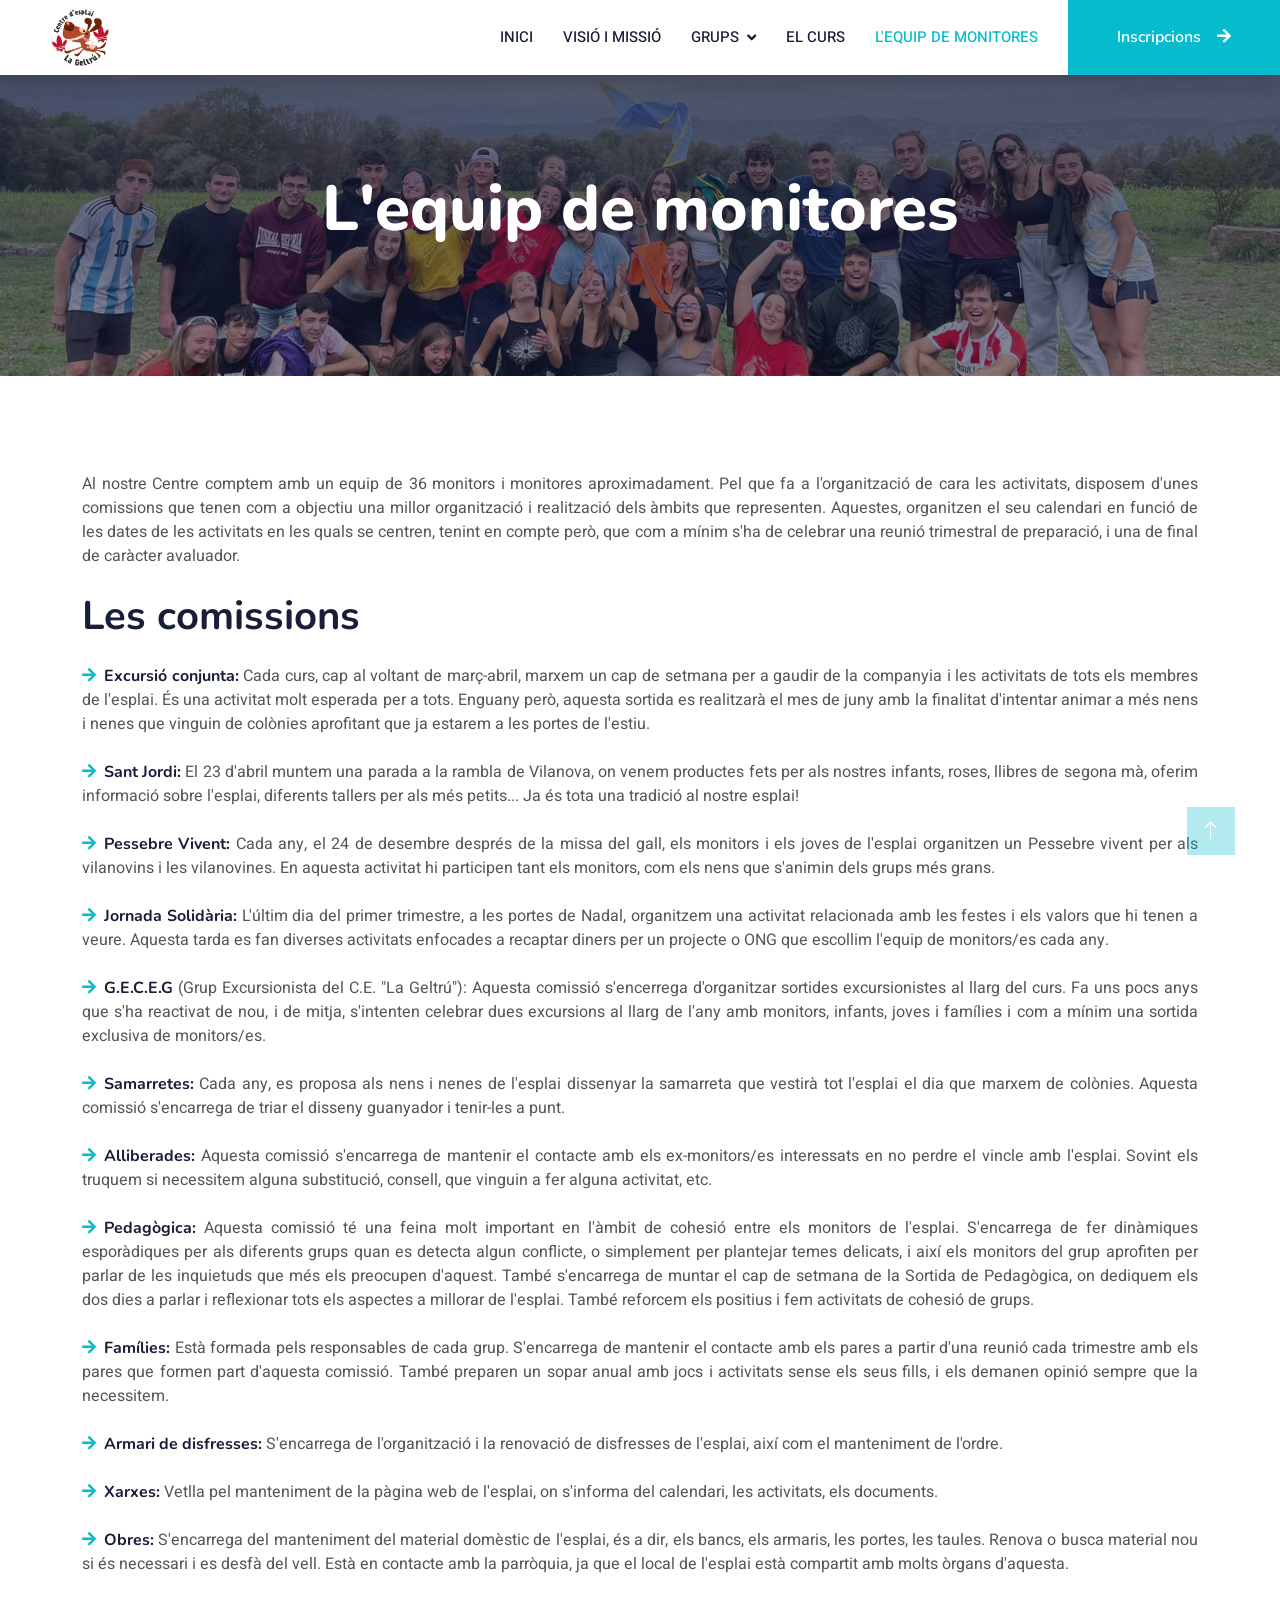
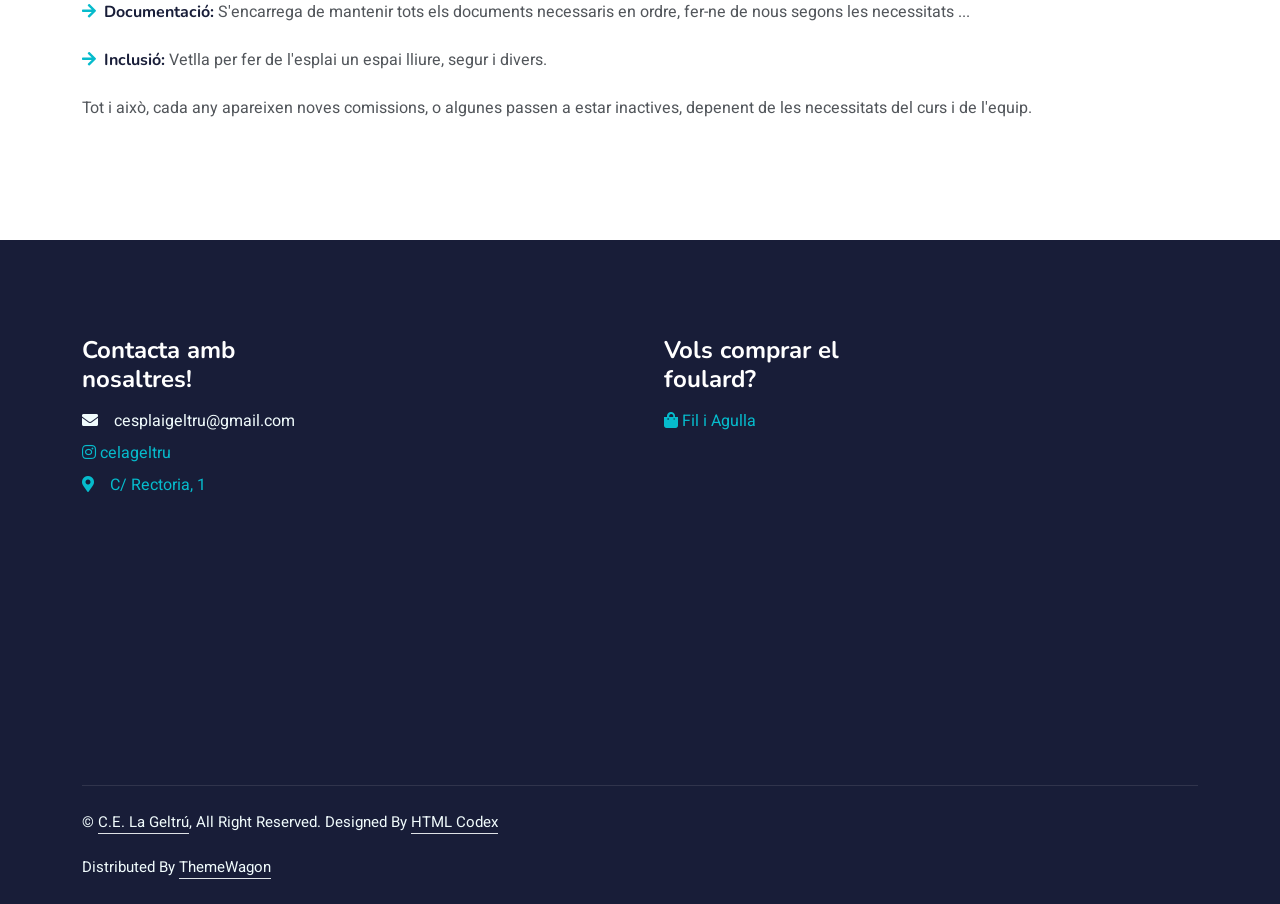
<file: equip.html>
<!DOCTYPE html>
<html lang="en">

<head>
    <meta charset="utf-8">
    <title>L'equip de monitores - C.E. La Geltrú</title>
    <meta content="width=device-width, initial-scale=1.0" name="viewport">
    <meta content="" name="keywords">
    <meta content="" name="description">

    <!-- Favicon -->
    <link href="img/favicon.png" rel="icon">

    <!-- Google Web Fonts -->
    <link rel="preconnect" href="https://fonts.googleapis.com">
    <link rel="preconnect" href="https://fonts.gstatic.com" crossorigin>
    <link href="https://fonts.googleapis.com/css2?family=Heebo:wght@400;500;600&family=Nunito:wght@600;700;800&display=swap" rel="stylesheet">

    <!-- Icon Font Stylesheet -->
    <link href="https://cdnjs.cloudflare.com/ajax/libs/font-awesome/5.10.0/css/all.min.css" rel="stylesheet">
    <link href="https://cdn.jsdelivr.net/npm/bootstrap-icons@1.4.1/font/bootstrap-icons.css" rel="stylesheet">

    <!-- Libraries Stylesheet -->
    <link href="lib/animate/animate.min.css" rel="stylesheet">
    <link href="lib/owlcarousel/assets/owl.carousel.min.css" rel="stylesheet">

    <!-- Customized Bootstrap Stylesheet -->
    <link href="css/bootstrap.min.css" rel="stylesheet">

    <!-- Template Stylesheet -->
    <link href="css/style.css" rel="stylesheet">
</head>

<body>
    <!-- Spinner Start -->
    <div id="spinner" class="show bg-white position-fixed translate-middle w-100 vh-100 top-50 start-50 d-flex align-items-center justify-content-center">
        <div class="spinner-border text-primary" style="width: 3rem; height: 3rem;" role="status">
            <span class="sr-only">Loading...</span>
        </div>
    </div>
    <!-- Spinner End -->


<!-- Navbar Start -->
<nav class="navbar navbar-expand-lg bg-white navbar-light shadow sticky-top p-0">
    <a href="index.html" class="navbar-brand d-flex align-items-center px-4 px-lg-5">
            <img src="img/favicon.png" height=100%></img>
    </a>
    <button type="button" class="navbar-toggler me-4" data-bs-toggle="collapse" data-bs-target="#navbarCollapse">
        <span class="navbar-toggler-icon"></span>
    </button>
    <div class="collapse navbar-collapse" id="navbarCollapse">
        <div class="navbar-nav ms-auto p-4 p-lg-0">
            <a href="index.html" class="nav-item nav-link">Inici</a>
            <a href="visio.html" class="nav-item nav-link">Visió i missió</a>
            <div class="nav-item dropdown">
                <a href="#" class="nav-link dropdown-toggle" data-bs-toggle="dropdown">Grups</a>
                <div class="dropdown-menu fade-down m-0">
                    <a href="grups/arrel.html" class="dropdown-item">Arrel</a>
                    <a href="grups/trepa.html" class="dropdown-item">Trepa</a>
                    <a href="grups/quitxalla.html" class="dropdown-item">Quitxalla</a>
                    <a href="grups/xiruca.html" class="dropdown-item">Xiruca</a>
                    <a href="grups/casal.html" class="dropdown-item">Casal</a>
                    <a href="grups/branca.html" class="dropdown-item">Branca</a>
                    <a href="grups/premonis.html" class="dropdown-item">Premonitoratge</a>
                </div>
            </div>
            <a href="calendari.html" class="nav-item nav-link">El curs</a>
            <a href="equip.html" class="nav-item nav-link active">L'equip de monitores</a>
        </div>
        <a href="inscripcions.html" class="btn btn-primary py-4 px-lg-5 d-none d-lg-block">Inscripcions<i class="fa fa-arrow-right ms-3"></i></a>
    </div>
</nav>
<!-- Navbar End -->


    <!-- Header Start -->
    <div class="container-fluid bg-primary py-5 mb-5 page-header" id="monis">
        <div class="container py-5">
            <div class="row justify-content-center">
                <div class="col-lg-10 text-center">
                    <h1 class="display-3 text-white animated slideInDown">L'equip de monitores</h1><br>
                </div>
            </div>
        </div>
    </div>
    <!-- Header End -->
    

<!-- Equip Start-->
<div class="container-xxl py-5">
    <div class="container wow fadeInUp" id="visioText">
        <p class="mb-4">Al nostre Centre comptem amb un equip de 36 monitors i monitores aproximadament. Pel que fa a l'organització de cara les activitats, disposem d'unes comissions que tenen com a objectiu una millor organització i realització dels àmbits que representen. Aquestes, organitzen el seu calendari en funció de les dates de les activitats en les quals se centren, tenint en compte però, que com a mínim s'ha de celebrar una reunió trimestral de preparació, i una de final de caràcter avaluador.
        </p>
                <h1 class="mb-4">Les comissions</h1>
                <p class="mb-0"><i class="fa fa-arrow-right text-primary me-2"></i><h18>Excursió conjunta:</h18> Cada curs, cap al voltant de març-abril, marxem un cap de setmana per a gaudir de la companyia i les activitats de tots els membres de l'esplai. És una activitat molt esperada per a tots. Enguany però, aquesta sortida es realitzarà el mes de juny amb la finalitat d'intentar animar a més nens i nenes que vinguin de colònies aprofitant que ja estarem a les portes de l'estiu.</p>
                <br>
                <p class="mb-0"><i class="fa fa-arrow-right text-primary me-2"></i><h18>Sant Jordi:</h18> El 23 d'abril muntem una parada a la rambla de Vilanova, on venem productes fets per als nostres infants, roses, llibres de segona mà, oferim informació sobre l'esplai, diferents tallers per als més petits... Ja és tota una tradició al nostre esplai!</p>
                <br><p class="mb-0"><i class="fa fa-arrow-right text-primary me-2"></i><h18>Pessebre Vivent:</h18> Cada any, el 24 de desembre després de la missa del gall, els monitors i els joves de l'esplai organitzen un Pessebre vivent per als vilanovins i les vilanovines. En aquesta activitat hi participen tant els monitors, com els nens que s'animin dels grups més grans.</p>
                <br><p class="mb-0"><i class="fa fa-arrow-right text-primary me-2"></i><h18>Jornada Solidària:</h18> L'últim dia del primer trimestre, a les portes de Nadal, organitzem una activitat relacionada amb les festes i els valors que hi tenen a veure. Aquesta tarda es fan diverses activitats enfocades a recaptar diners per un projecte o ONG que escollim l'equip de monitors/es cada any.</p>
                <br><p class="mb-0"><i class="fa fa-arrow-right text-primary me-2"></i><h18>G.E.C.E.G</h18> (Grup Excursionista del C.E. "La Geltrú"): Aquesta comissió s'encerrega d'organitzar sortides excursionistes al llarg del curs. Fa uns pocs anys que s'ha reactivat de nou, i de mitja, s'intenten celebrar dues excursions al llarg de l'any amb monitors, infants, joves i famílies i com a mínim una sortida exclusiva de monitors/es.</p>
                <br><p class="mb-0"><i class="fa fa-arrow-right text-primary me-2"></i><h18>Samarretes:</h18> Cada any, es proposa als nens i nenes de l'esplai dissenyar la samarreta que vestirà tot l'esplai el dia que marxem de colònies. Aquesta comissió s'encarrega de triar el disseny guanyador i tenir-les a punt.</p>
                <br><p class="mb-0"><i class="fa fa-arrow-right text-primary me-2"></i><h18>Alliberades:</h18> Aquesta comissió s'encarrega de mantenir el contacte amb els ex-monitors/es interessats en no perdre el vincle amb l'esplai. Sovint els truquem si necessitem alguna substitució, consell, que vinguin a fer alguna activitat, etc.</p>
                <br><p class="mb-0"><i class="fa fa-arrow-right text-primary me-2"></i><h18>Pedagògica:</h18> Aquesta comissió té una feina molt important en l'àmbit de cohesió entre els monitors de l'esplai. S'encarrega de fer dinàmiques esporàdiques per als diferents grups quan es detecta algun conflicte, o simplement per plantejar temes delicats, i així els monitors del grup aprofiten per parlar de les inquietuds que més els preocupen d'aquest. També s'encarrega de muntar el cap de setmana de la Sortida de Pedagògica, on dediquem els dos dies a parlar i reflexionar tots els aspectes a millorar de l'esplai. També reforcem els positius i fem activitats de cohesió de grups.</p>
                <br><p class="mb-0"><i class="fa fa-arrow-right text-primary me-2"></i><h18>Famílies:</h18> Està formada pels responsables de cada grup. S'encarrega de mantenir el contacte amb els pares a partir d'una reunió cada trimestre amb els pares que formen part d'aquesta comissió. També preparen un sopar anual amb jocs i activitats sense els seus fills, i els demanen opinió sempre que la necessitem.</p>
                <br><p class="mb-0"><i class="fa fa-arrow-right text-primary me-2"></i><h18>Armari de disfresses:</h18> S'encarrega de l'organització i la renovació de disfresses de l'esplai, així com el manteniment de l'ordre.</p>
                <br><p class="mb-0"><i class="fa fa-arrow-right text-primary me-2"></i><h18>Xarxes:</h18> Vetlla pel manteniment de la pàgina web de l'esplai, on s'informa del calendari, les activitats, els documents.</p>
                <br><p class="mb-0"><i class="fa fa-arrow-right text-primary me-2"></i><h18>Obres:</h18> S'encarrega del manteniment del material domèstic de l'esplai, és a dir, els bancs, els armaris, les portes, les taules. Renova o busca material nou si és necessari i es desfà del vell. Està en contacte amb la parròquia, ja que el local de l'esplai està compartit amb molts òrgans d'aquesta.</p>
                <br><p class="mb-0"><i class="fa fa-arrow-right text-primary me-2"></i><h18>Documentació:</h18> S'encarrega de mantenir tots els documents necessaris en ordre, fer-ne de nous segons les necessitats ...</p>
                <br><p class="mb-0"><i class="fa fa-arrow-right text-primary me-2"></i><h18>Inclusió:</h18> Vetlla per fer de l'esplai un espai lliure, segur i divers.</p>
                <br>
                <p class="mb-4">Tot i això, cada any apareixen noves comissions, o algunes passen a estar inactives, depenent de les necessitats del curs i de l'equip.</p>
            </div>
        </div>
    </div>
</div>
<!--Equip End-->


<!-- Footer Start -->
    <div class="container-fluid bg-dark text-light footer pt-5 mt-5 wow fadeIn" data-wow-delay="0.1s">
        <div class="container py-5">
            <div class="row g-5">
                <div class="col-lg-3 col-md-6">
                    <h4 class="text-white mb-3">Contacta amb nosaltres!</h4>
                    <p class="mb-2"><i class="fa fa-envelope me-3"></i>cesplaigeltru@gmail.com</p>
                    <a href="https://www.instagram.com/celageltru/"><p class="mb-2"><i class="fab fa-instagram"></i> celageltru</p></a>
                    <a href="https://www.google.com/maps/place/Carrer+de+la+Rectoria,+1,+08800+Vilanova+i+la+Geltr%C3%BA,+Barcelona/@41.22639,1.72772,16z/data=!3m1!4b1!4m6!3m5!1s0x12a386e25d2d1de1:0x1eefc27542e8ba78!8m2!3d41.22639!4d1.72772!16s%2Fg%2F11c5nv14q2?entry=ttu&g_ep=EgoyMDI0MTAwMi4xIKXMDSoASAFQAw%3D%3D"><p class="mb-2"><i class="fa fa-map-marker-alt me-3"></i>C/ Rectoria, 1</p></a>
                    <iframe src="https://www.google.com/maps/embed?pb=!4v1770030440709!6m8!1m7!1sIhQbVi3zozkOt00iPVx9EA!2m2!1d41.22653334483002!2d1.727708358796072!3f119.06576426545388!4f-9.030805477899392!5f1.5366184664772655" width="300" height="225" style="border:0;" allowfullscreen="" loading="lazy" referrerpolicy="no-referrer-when-downgrade"></iframe>
                </div>
                <div class="col-lg-3 col-md-6"></div>
                <div class="col-lg-3 col-md-6">
                    <h4 class="text-white mb-3">Vols comprar el foulard?</h4>
                                        <a href="https://maps.app.goo.gl/YZB2WdWdp7CFjg7a6"><p class="mb-2"><i class="fa fa-shopping-bag" aria-hidden="true"></i> Fil i Agulla</p></a>
                    <iframe src="https://www.google.com/maps/embed?pb=!1m18!1m12!1m3!1d3000.8104269283635!2d1.724910733326989!3d41.22590151190699!2m3!1f0!2f0!3f0!3m2!1i1024!2i768!4f13.1!3m3!1m2!1s0x12a386e2d064234b%3A0x55acee6a796cbc70!2sFil%20i%20Agulla!5e0!3m2!1sca!2ses!4v1770030552732!5m2!1sca!2ses" width="300" height="225" style="border:0;" allowfullscreen="" loading="lazy" referrerpolicy="no-referrer-when-downgrade"></iframe>
                </div>
            </div>
        </div>
        <div class="container">
            <div class="copyright">
                <div class="row">
                    <div class="col-md-6 text-center text-md-start mb-3 mb-md-0">
                        &copy; <a class="border-bottom" href="#">C.E. La Geltrú</a>, All Right Reserved.

                        <!--/*** This template is free as long as you keep the footer author’s credit link/attribution link/backlink. If you'd like to use the template without the footer author’s credit link/attribution link/backlink, you can purchase the Credit Removal License from "https://htmlcodex.com/credit-removal". Thank you for your support. ***/-->
                        Designed By <a class="border-bottom" href="https://htmlcodex.com">HTML Codex</a><br><br>
                        Distributed By <a class="border-bottom" href="https://themewagon.com">ThemeWagon</a>
                    </div>
                </div>
            </div>
        </div>
    </div>
    <!-- Footer End -->


    <!-- Back to Top -->
    <a href="#" class="btn btn-lg btn-primary btn-lg-square back-to-top"><i class="bi bi-arrow-up"></i></a>


    <!-- JavaScript Libraries -->
    <script src="https://code.jquery.com/jquery-3.4.1.min.js"></script>
    <script src="https://cdn.jsdelivr.net/npm/bootstrap@5.0.0/dist/js/bootstrap.bundle.min.js"></script>
    <script src="lib/wow/wow.min.js"></script>
    <script src="lib/easing/easing.min.js"></script>
    <script src="lib/waypoints/waypoints.min.js"></script>
    <script src="lib/owlcarousel/owl.carousel.min.js"></script>

    <!-- Template Javascript -->
    <script src="js/main.js"></script>
</body>

</html>
</file>
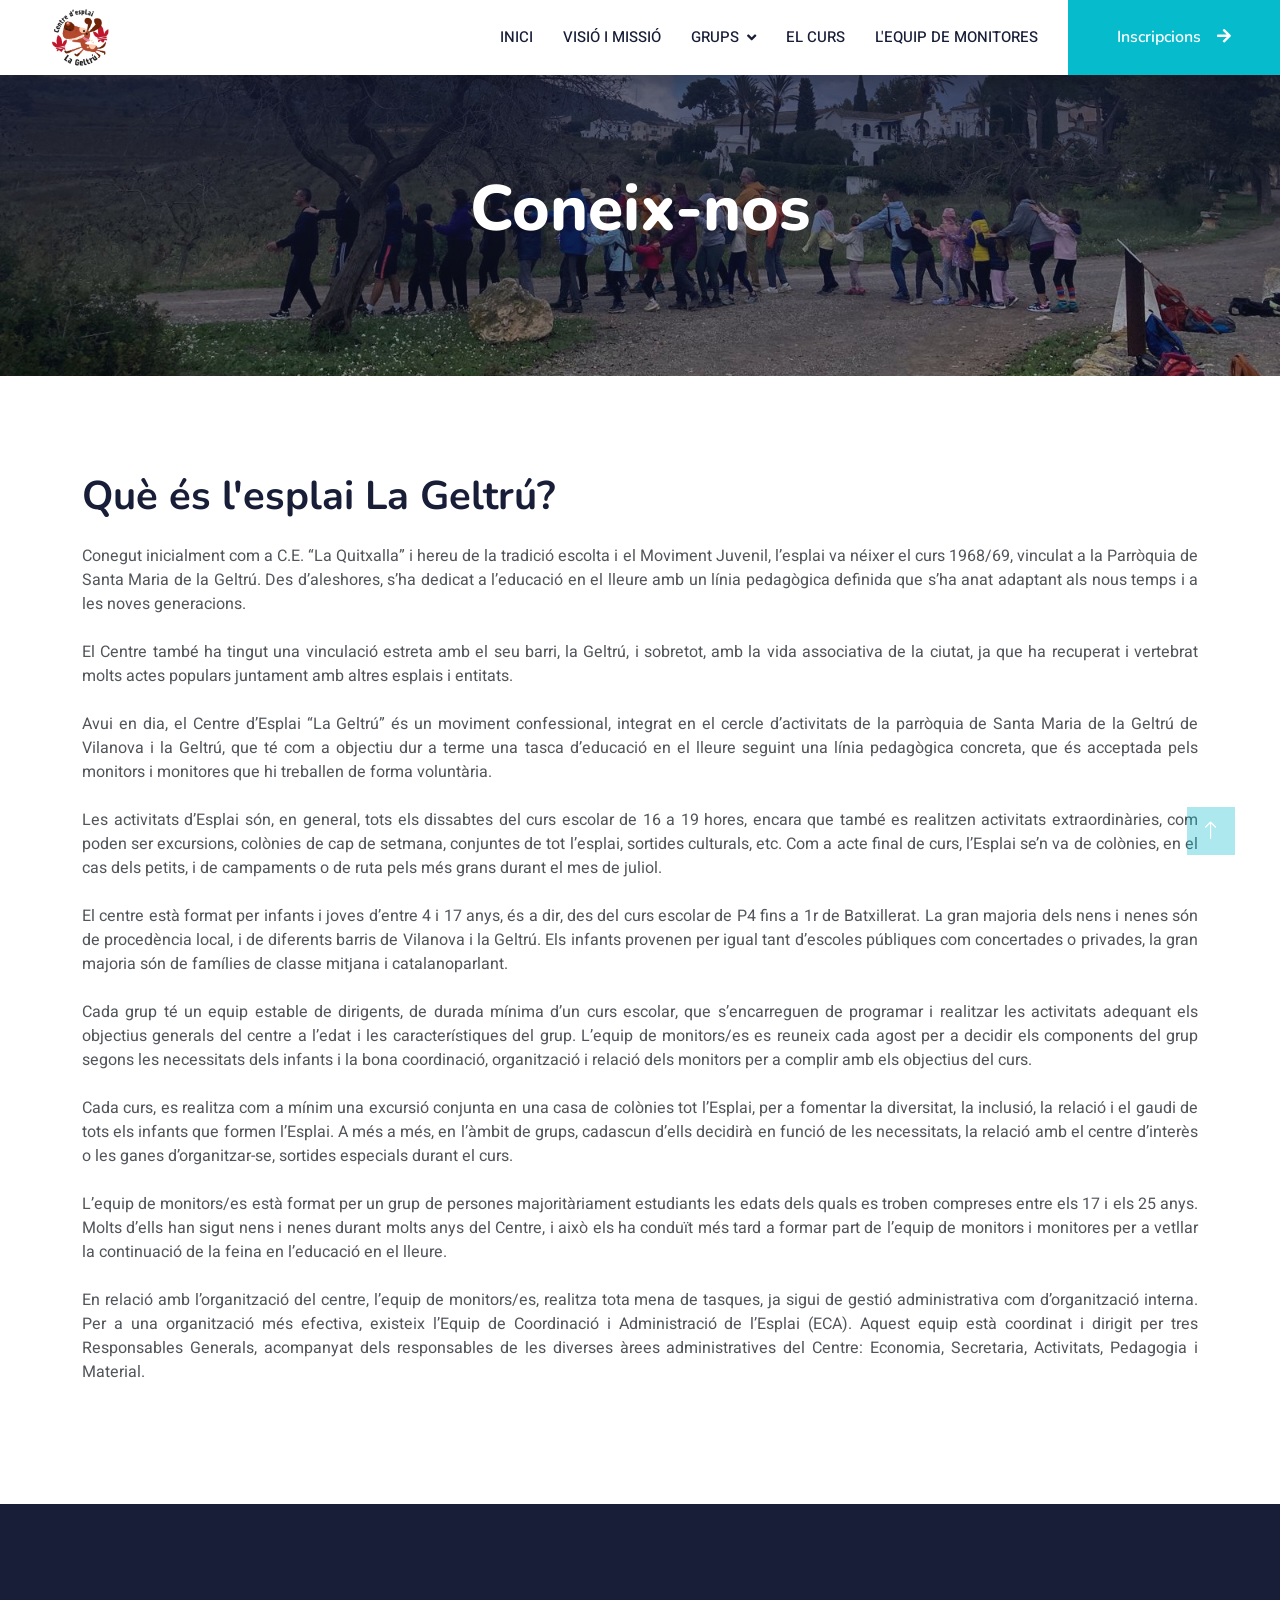
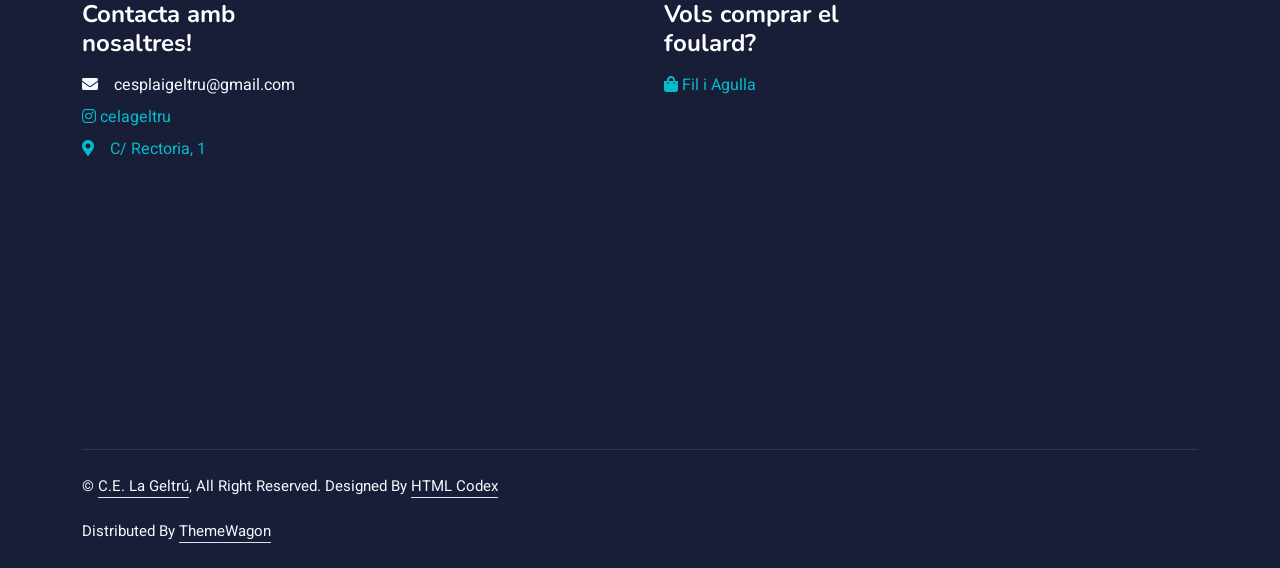
<file: historia.html>
<!DOCTYPE html>
<html lang="en">

<head>
    <meta charset="utf-8">
    <title>Coneix-nos - C.E. La Geltrú</title>
    <meta content="width=device-width, initial-scale=1.0" name="viewport">
    <meta content="" name="keywords">
    <meta content="" name="description">

    <!-- Favicon -->
    <link href="img/favicon.png" rel="icon">

    <!-- Google Web Fonts -->
    <link rel="preconnect" href="https://fonts.googleapis.com">
    <link rel="preconnect" href="https://fonts.gstatic.com" crossorigin>
    <link href="https://fonts.googleapis.com/css2?family=Heebo:wght@400;500;600&family=Nunito:wght@600;700;800&display=swap" rel="stylesheet">

    <!-- Icon Font Stylesheet -->
    <link href="https://cdnjs.cloudflare.com/ajax/libs/font-awesome/5.10.0/css/all.min.css" rel="stylesheet">
    <link href="https://cdn.jsdelivr.net/npm/bootstrap-icons@1.4.1/font/bootstrap-icons.css" rel="stylesheet">

    <!-- Libraries Stylesheet -->
    <link href="lib/animate/animate.min.css" rel="stylesheet">
    <link href="lib/owlcarousel/assets/owl.carousel.min.css" rel="stylesheet">

    <!-- Customized Bootstrap Stylesheet -->
    <link href="css/bootstrap.min.css" rel="stylesheet">

    <!-- Template Stylesheet -->
    <link href="css/style.css" rel="stylesheet">
</head>

<body>
    <!-- Spinner Start -->
    <div id="spinner" class="show bg-white position-fixed translate-middle w-100 vh-100 top-50 start-50 d-flex align-items-center justify-content-center">
        <div class="spinner-border text-primary" style="width: 3rem; height: 3rem;" role="status">
            <span class="sr-only">Loading...</span>
        </div>
    </div>
    <!-- Spinner End -->


<!-- Navbar Start -->
<nav class="navbar navbar-expand-lg bg-white navbar-light shadow sticky-top p-0">
    <a href="index.html" class="navbar-brand d-flex align-items-center px-4 px-lg-5">
            <img src="img/favicon.png" height=100%></img>
    </a>
    <button type="button" class="navbar-toggler me-4" data-bs-toggle="collapse" data-bs-target="#navbarCollapse">
        <span class="navbar-toggler-icon"></span>
    </button>
    <div class="collapse navbar-collapse" id="navbarCollapse">
        <div class="navbar-nav ms-auto p-4 p-lg-0">
            <a href="index.html" class="nav-item nav-link">Inici</a>
            <a href="visio.html" class="nav-item nav-link">Visió i missió</a>
            <div class="nav-item dropdown">
                <a href="#" class="nav-link dropdown-toggle" data-bs-toggle="dropdown">Grups</a>
                <div class="dropdown-menu fade-down m-0">
                    <a href="grups/arrel.html" class="dropdown-item">Arrel</a>
                    <a href="grups/trepa.html" class="dropdown-item">Trepa</a>
                    <a href="grups/quitxalla.html" class="dropdown-item">Quitxalla</a>
                    <a href="grups/xiruca.html" class="dropdown-item">Xiruca</a>
                    <a href="grups/casal.html" class="dropdown-item">Casal</a>
                    <a href="grups/branca.html" class="dropdown-item">Branca</a>
                    <a href="grups/premonis.html" class="dropdown-item">Premonitoratge</a>
                </div>
            </div>
            <a href="calendari.html" class="nav-item nav-link">El curs</a>
            <a href="equip.html" class="nav-item nav-link">L'equip de monitores</a>
        </div>
        <a href="inscripcions.html" class="btn btn-primary py-4 px-lg-5 d-none d-lg-block">Inscripcions<i class="fa fa-arrow-right ms-3"></i></a>
    </div>
</nav>
<!-- Navbar End -->


    <!-- Header Start -->
    <div class="container-fluid bg-primary py-5 mb-5 page-header" id="his">
        <div class="container py-5">
            <div class="row justify-content-center">
                <div class="col-lg-10 text-center">
                    <h1 class="display-3 text-white animated slideInDown">Coneix-nos</h1><br>
                </div>
            </div>
        </div>
    </div>
    <!-- Header End -->
    

<!-- Visió Start-->
<div class="container-xxl py-5">
    <div class="container wow fadeInUp" id="visioText">
                <h1 class="mb-4">Què és l'esplai La Geltrú?</h1>
                <p class="mb-4">Conegut inicialment com a C.E. “La Quitxalla” i hereu de la tradició escolta i el Moviment Juvenil, l’esplai va néixer el curs 1968/69, vinculat a la Parròquia de Santa Maria de la Geltrú. Des d’aleshores, s’ha dedicat a l’educació en el lleure amb un línia pedagògica definida que s’ha anat adaptant als nous temps i a les noves generacions. 
                </p>
                <p class="mb-4">El Centre també ha tingut una vinculació estreta amb el seu barri, la Geltrú, i sobretot, amb la vida associativa de la ciutat, ja que ha recuperat i vertebrat molts actes populars juntament amb altres esplais i entitats.</p>
                <p class="mb-4">Avui en dia, el Centre d’Esplai “La Geltrú” és un moviment confessional, integrat en el cercle d’activitats de la parròquia de Santa Maria de la Geltrú de Vilanova i la Geltrú, que té com a objectiu dur a terme una tasca d’educació en el lleure seguint una línia pedagògica concreta, que és acceptada pels monitors i monitores que hi treballen de forma voluntària.
                </p>
                <p class="mb-4">Les activitats d’Esplai són, en general, tots els dissabtes del curs escolar de 16 a 19 hores, encara que també es realitzen activitats extraordinàries, com poden ser excursions, colònies de cap de setmana, conjuntes de tot l’esplai, sortides culturals, etc. Com a acte final de curs, l’Esplai se’n va de colònies, en el cas dels petits, i de campaments o de ruta pels més grans durant el mes de juliol.
                </p>
                <p class="mb-4">El centre està format per infants i joves d’entre 4 i 17 anys, és a dir, des del curs escolar de P4 fins a 1r de Batxillerat. La gran majoria dels nens i nenes són de procedència local, i de diferents barris de Vilanova i la Geltrú. Els infants provenen per igual tant d’escoles públiques com concertades o privades, la gran majoria són de famílies de classe mitjana i catalanoparlant. </p>
                <p class="mb-4">Cada grup té un equip estable de dirigents, de durada mínima d’un curs escolar, que s’encarreguen de programar i realitzar les activitats adequant els objectius generals del centre a l’edat i les característiques del grup. L’equip de monitors/es es reuneix cada agost per a decidir els components del grup segons les necessitats dels infants i la bona coordinació, organització i relació dels monitors per a complir amb els objectius del curs.
                </p>
                <p class="mb-4">Cada curs, es realitza com a mínim una excursió conjunta en una casa de colònies tot l’Esplai, per a fomentar la diversitat, la inclusió, la relació i el gaudi de tots els infants que formen l’Esplai. A més a més, en l’àmbit de grups, cadascun d’ells decidirà en funció de les necessitats, la relació amb el centre d’interès o les ganes d’organitzar-se, sortides especials durant el curs.
                </p>
                <p class="mb-4">L’equip de monitors/es està format per un grup de persones majoritàriament estudiants les edats dels quals es troben compreses entre els 17 i els 25 anys. Molts d’ells han sigut nens i nenes durant molts anys del Centre, i això els ha conduït més tard a formar part de l’equip de monitors i monitores per a vetllar la continuació de la feina en l’educació en el lleure.
                </p>
                <p class="mb-4">En relació amb l’organització del centre, l’equip de monitors/es, realitza tota mena de tasques, ja sigui de gestió administrativa com d’organització interna. Per a una organització més efectiva, existeix l’Equip de Coordinació i Administració de l’Esplai (ECA). Aquest equip està coordinat i dirigit per tres Responsables Generals, acompanyat dels responsables de les diverses àrees administratives del Centre: Economia, Secretaria, Activitats, Pedagogia i Material.
                </p>
                </div>
        </div>
    </div>
</div>
<!--Visió End-->


<!-- Footer Start -->
    <div class="container-fluid bg-dark text-light footer pt-5 mt-5 wow fadeIn" data-wow-delay="0.1s">
        <div class="container py-5">
            <div class="row g-5">
                <div class="col-lg-3 col-md-6">
                    <h4 class="text-white mb-3">Contacta amb nosaltres!</h4>
                    <p class="mb-2"><i class="fa fa-envelope me-3"></i>cesplaigeltru@gmail.com</p>
                    <a href="https://www.instagram.com/celageltru/"><p class="mb-2"><i class="fab fa-instagram"></i> celageltru</p></a>
                    <a href="https://www.google.com/maps/place/Carrer+de+la+Rectoria,+1,+08800+Vilanova+i+la+Geltr%C3%BA,+Barcelona/@41.22639,1.72772,16z/data=!3m1!4b1!4m6!3m5!1s0x12a386e25d2d1de1:0x1eefc27542e8ba78!8m2!3d41.22639!4d1.72772!16s%2Fg%2F11c5nv14q2?entry=ttu&g_ep=EgoyMDI0MTAwMi4xIKXMDSoASAFQAw%3D%3D"><p class="mb-2"><i class="fa fa-map-marker-alt me-3"></i>C/ Rectoria, 1</p></a>
                    <iframe src="https://www.google.com/maps/embed?pb=!4v1770030440709!6m8!1m7!1sIhQbVi3zozkOt00iPVx9EA!2m2!1d41.22653334483002!2d1.727708358796072!3f119.06576426545388!4f-9.030805477899392!5f1.5366184664772655" width="300" height="225" style="border:0;" allowfullscreen="" loading="lazy" referrerpolicy="no-referrer-when-downgrade"></iframe>
                </div>
                <div class="col-lg-3 col-md-6"></div>
                <div class="col-lg-3 col-md-6">
                    <h4 class="text-white mb-3">Vols comprar el foulard?</h4>
                                        <a href="https://maps.app.goo.gl/YZB2WdWdp7CFjg7a6"><p class="mb-2"><i class="fa fa-shopping-bag" aria-hidden="true"></i> Fil i Agulla</p></a>
                    <iframe src="https://www.google.com/maps/embed?pb=!1m18!1m12!1m3!1d3000.8104269283635!2d1.724910733326989!3d41.22590151190699!2m3!1f0!2f0!3f0!3m2!1i1024!2i768!4f13.1!3m3!1m2!1s0x12a386e2d064234b%3A0x55acee6a796cbc70!2sFil%20i%20Agulla!5e0!3m2!1sca!2ses!4v1770030552732!5m2!1sca!2ses" width="300" height="225" style="border:0;" allowfullscreen="" loading="lazy" referrerpolicy="no-referrer-when-downgrade"></iframe>
                </div>
            </div>
        </div>
        <div class="container">
            <div class="copyright">
                <div class="row">
                    <div class="col-md-6 text-center text-md-start mb-3 mb-md-0">
                        &copy; <a class="border-bottom" href="#">C.E. La Geltrú</a>, All Right Reserved.

                        <!--/*** This template is free as long as you keep the footer author’s credit link/attribution link/backlink. If you'd like to use the template without the footer author’s credit link/attribution link/backlink, you can purchase the Credit Removal License from "https://htmlcodex.com/credit-removal". Thank you for your support. ***/-->
                        Designed By <a class="border-bottom" href="https://htmlcodex.com">HTML Codex</a><br><br>
                        Distributed By <a class="border-bottom" href="https://themewagon.com">ThemeWagon</a>
                    </div>
                </div>
            </div>
        </div>
    </div>
    <!-- Footer End -->


    <!-- Back to Top -->
    <a href="#" class="btn btn-lg btn-primary btn-lg-square back-to-top"><i class="bi bi-arrow-up"></i></a>


    <!-- JavaScript Libraries -->
    <script src="https://code.jquery.com/jquery-3.4.1.min.js"></script>
    <script src="https://cdn.jsdelivr.net/npm/bootstrap@5.0.0/dist/js/bootstrap.bundle.min.js"></script>
    <script src="lib/wow/wow.min.js"></script>
    <script src="lib/easing/easing.min.js"></script>
    <script src="lib/waypoints/waypoints.min.js"></script>
    <script src="lib/owlcarousel/owl.carousel.min.js"></script>

    <!-- Template Javascript -->
    <script src="js/main.js"></script>
</body>

</html>
</file>
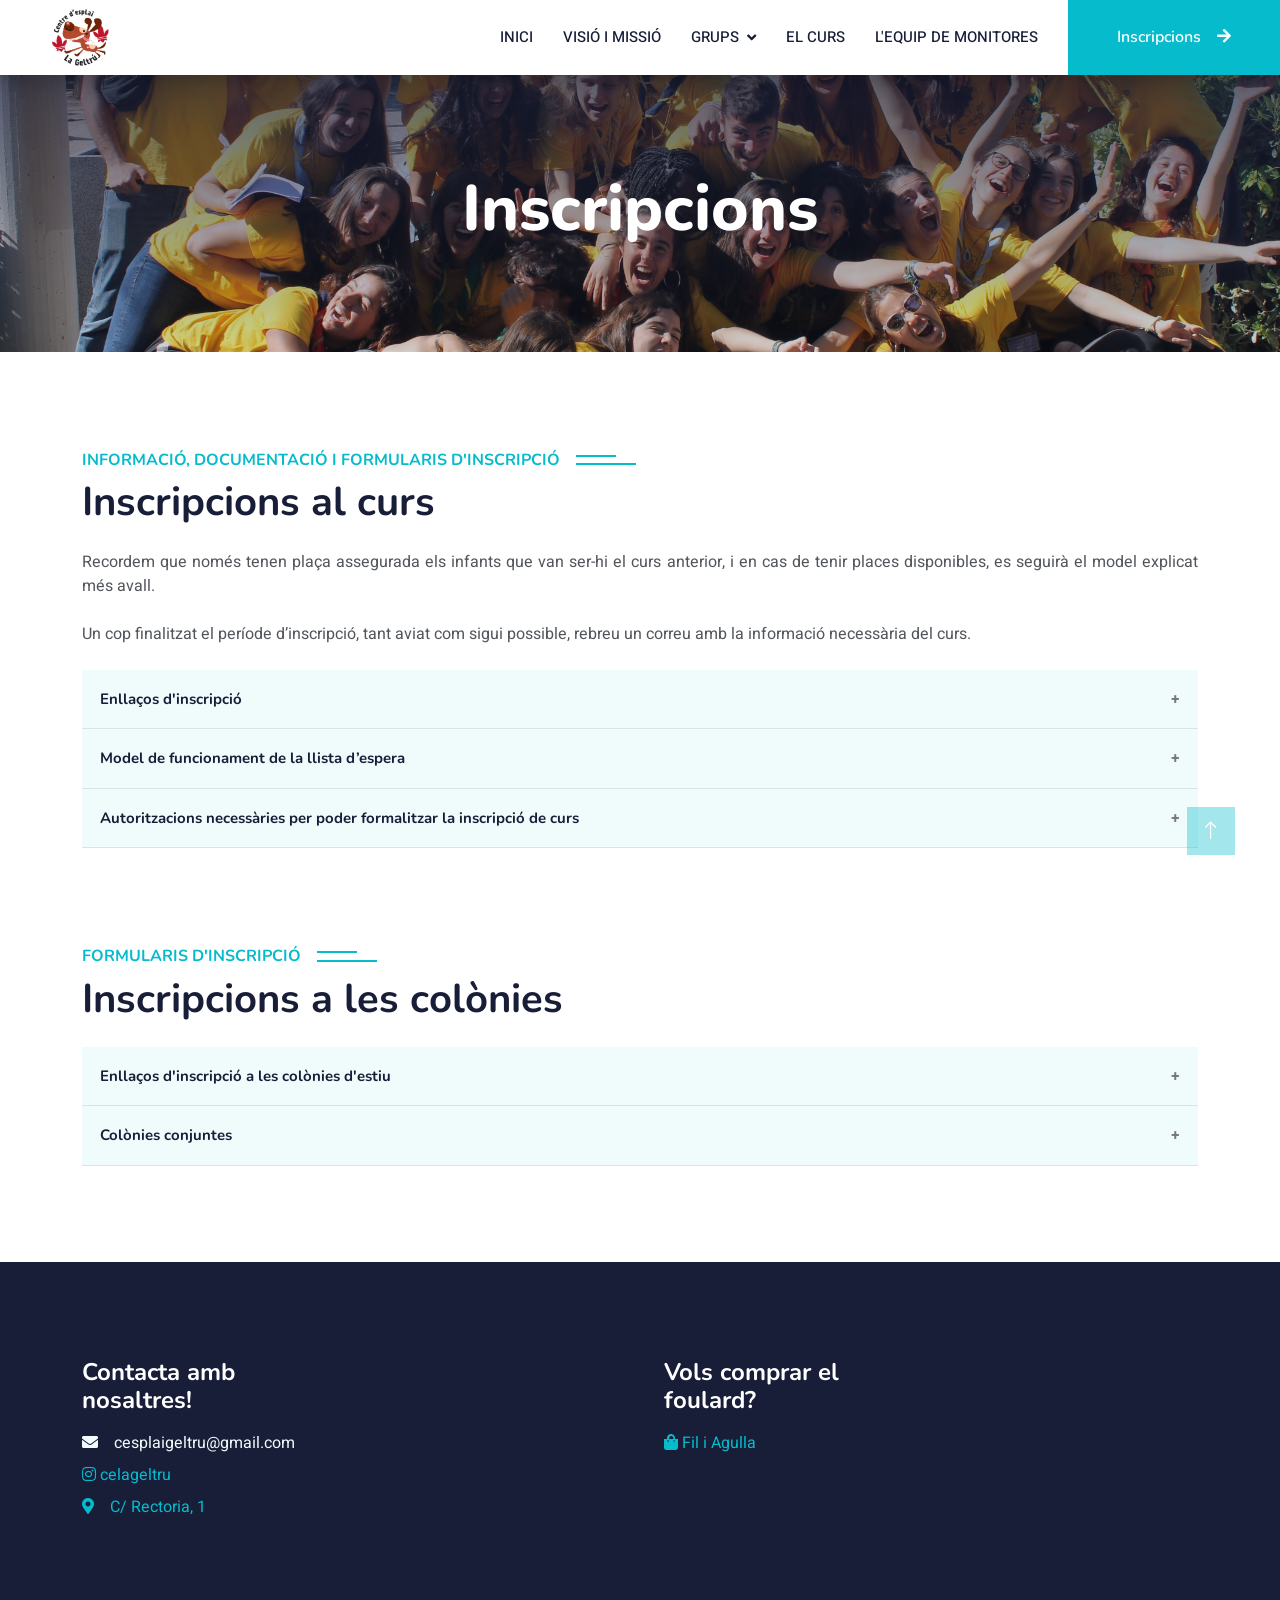
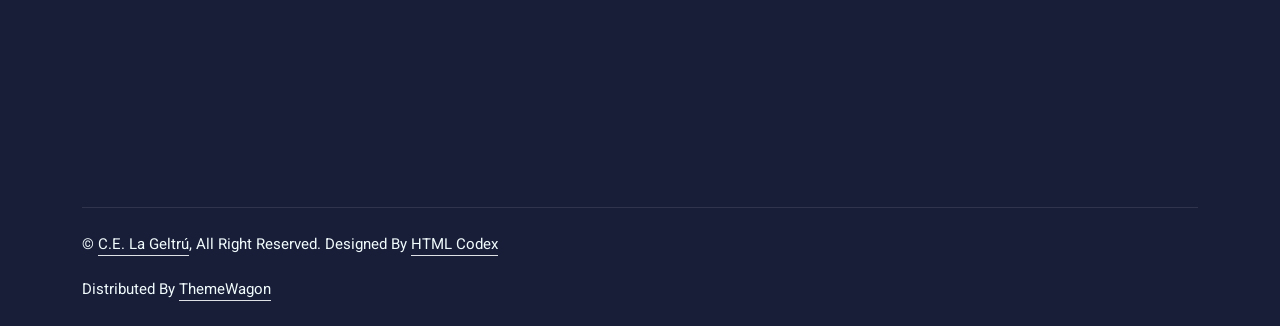
<file: inscripcions.html>
<!DOCTYPE html>
<html lang="en"> 

<head>
    <meta charset="utf-8">
    <title>Inscripcions - C.E. La Geltrú</title>
    <meta content="width=device-width, initial-scale=1.0" name="viewport">
    <meta content="" name="keywords">
    <meta content="" name="description">

    <!-- Favicon -->
    <link href="img/favicon.png" rel="icon">

    <!-- Google Web Fonts -->
    <link rel="preconnect" href="https://fonts.googleapis.com">
    <link rel="preconnect" href="https://fonts.gstatic.com" crossorigin>
    <link href="https://fonts.googleapis.com/css2?family=Heebo:wght@400;500;600&family=Nunito:wght@600;700;800&display=swap" rel="stylesheet">

    <!-- Icon Font Stylesheet -->
    <link href="https://cdnjs.cloudflare.com/ajax/libs/font-awesome/5.10.0/css/all.min.css" rel="stylesheet">
    <link href="https://cdn.jsdelivr.net/npm/bootstrap-icons@1.4.1/font/bootstrap-icons.css" rel="stylesheet">

    <!-- Libraries Stylesheet -->
    <link href="lib/animate/animate.min.css" rel="stylesheet">
    <link href="lib/owlcarousel/assets/owl.carousel.min.css" rel="stylesheet">

    <!-- Customized Bootstrap Stylesheet -->
    <link href="css/bootstrap.min.css" rel="stylesheet">

    <!-- Template Stylesheet -->
    <link href="css/style.css" rel="stylesheet">
</head>

<body>
    <!-- Spinner Start -->
    <div id="spinner" class="show bg-white position-fixed translate-middle w-100 vh-100 top-50 start-50 d-flex align-items-center justify-content-center">
        <div class="spinner-border text-primary" style="width: 3rem; height: 3rem;" role="status">
            <span class="sr-only">Loading...</span>
        </div>
    </div>
    <!-- Spinner End -->


<!-- Navbar Start -->
<nav class="navbar navbar-expand-lg bg-white navbar-light shadow sticky-top p-0">
    <a href="index.html" class="navbar-brand d-flex align-items-center px-4 px-lg-5">
            <img src="img/favicon.png" height=100%></img>
    </a>
    <button type="button" class="navbar-toggler me-4" data-bs-toggle="collapse" data-bs-target="#navbarCollapse">
        <span class="navbar-toggler-icon"></span>
    </button>
    <div class="collapse navbar-collapse" id="navbarCollapse">
        <div class="navbar-nav ms-auto p-4 p-lg-0">
            <a href="index.html" class="nav-item nav-link">Inici</a>
            <a href="visio.html" class="nav-item nav-link">Visió i missió</a>
            <div class="nav-item dropdown">
                <a href="#" class="nav-link dropdown-toggle" data-bs-toggle="dropdown">Grups</a>
                <div class="dropdown-menu fade-down m-0">
                    <a href="grups/arrel.html" class="dropdown-item">Arrel</a>
                    <a href="grups/trepa.html" class="dropdown-item">Trepa</a>
                    <a href="grups/quitxalla.html" class="dropdown-item">Quitxalla</a>
                    <a href="grups/xiruca.html" class="dropdown-item">Xiruca</a>
                    <a href="grups/casal.html" class="dropdown-item">Casal</a>
                    <a href="grups/branca.html" class="dropdown-item">Branca</a>
                    <a href="grups/premonis.html" class="dropdown-item">Premonitoratge</a>
                </div>
            </div>
            <a href="calendari.html" class="nav-item nav-link">El curs</a>
            <a href="equip.html" class="nav-item nav-link">L'equip de monitores</a>
        </div>
        <a href="inscripcions.html" class="btn btn-primary py-4 px-lg-5 d-none d-lg-block">Inscripcions<i class="fa fa-arrow-right ms-3"></i></a>
    </div>
</nav>
<!-- Navbar End -->


    <!-- Header Start -->
    <div class="container-fluid bg-primary py-5 mb-5 page-header" id="inscripcions">
        <div class="container py-5">
            <div class="row justify-content-center">
                <div class="col-lg-10 text-center">
                    <h1 class="display-3 text-white animated slideInDown">Inscripcions</h1>
                </div>
            </div>
        </div>
    </div>
    <!-- Header End -->


<!-- Curs Start -->
    <div class="container-xxl py-5">
        <div class="container wow fadeInUp" id="visioText">
            <h6 class="section-title bg-white text-start text-primary pe-3">Informació, documentació i formularis d'inscripció</h6>
            <h1 class="mb-4">Inscripcions al curs</h1>
            <p class="mb-4">Recordem que només tenen plaça assegurada els infants que van ser-hi el curs anterior, i en cas de tenir places disponibles, es seguirà el model explicat més avall.</p>
            <p class="mb-4">Un cop finalitzat el període d’inscripció, tant aviat com sigui possible, rebreu un correu amb la informació necessària del curs.
            </p>
            <button class="accordion"><h18>Enllaços d'inscripció</h18></button>
            <div class="panel border-bottom">
                <div class="container-xxl py-5">
                    <div class="container">
                        <div class="row g-4"><p class="mb-0">Si els enllaços no funcionen, vol dir que no tenim inscripcions obertes en aquest moment. Per més informació contacteu amb nosaltres o estigueu atents a les xarxes.
                </p></div><br>
                        <div class="row g-4">
                            <div class="col-lg-3 col-sm-6 wow fadeInUp" data-wow-delay="0.1s">
                                <a href="">
                                    <div class="service-item text-center pt-3" style="border-radius: 30px 30px 30px 30px;">
                                        <div class="p-1">
                                            <h5 class="mb-3">Arrel</h5>
                                            <p>De 4 a 6 anys</p>
                                        </div>
                                    </div>
                                </a>
                            </div>
                            <div class="col-lg-3 col-sm-6 wow fadeInUp" data-wow-delay="0.1s">
                                <a href="">
                                    <div class="service-item text-center pt-3" style="border-radius: 30px 30px 30px 30px;">
                                        <div class="p-1">
                                            <h5 class="mb-3">Trepa</h5>
                                            <p>De 6 a 8 anys</p>
                                        </div>
                                    </div>
                                </a>
                            </div>
                            <div class="col-lg-3 col-sm-6 wow fadeInUp" data-wow-delay="0.1s">
                                <a href="">
                                    <div class="service-item text-center pt-3" style="border-radius: 30px 30px 30px 30px;">
                                        <div class="p-1">
                                            <h5 class="mb-3">Quitxalla</h5>
                                            <p>De 8 a 10 anys</p>
                                        </div>
                                    </div>
                                </a>
                            </div>
                            <div class="col-lg-3 col-sm-6 wow fadeInUp" data-wow-delay="0.1s">
                                <a href="">
                                    <div class="service-item text-center pt-3" style="border-radius: 30px 30px 30px 30px;">
                                        <div class="p-1">
                                            <h5 class="mb-3">Xiruca</h5>
                                            <p>De 10 a 12 anys</p>
                                        </div>
                                    </div>
                                </a>
                            </div>
                            <div class="col-lg-3 col-sm-6 wow fadeInUp" data-wow-delay="0.1s">
                                <a href="">
                                    <div class="service-item text-center pt-3" style="border-radius: 30px 30px 30px 30px;">
                                        <div class="p-1">
                                            <h5 class="mb-3">Casal</h5>
                                            <p>De 12 a 14 anys</p>
                                        </div>
                                    </div>
                                </a>
                            </div>
                            <div class="col-lg-3 col-sm-6 wow fadeInUp" data-wow-delay="0.1s">
                                <a href="">
                                    <div class="service-item text-center pt-3" style="border-radius: 30px 30px 30px 30px;">
                                        <div class="p-1">
                                            <h5 class="mb-3">Branca</h5>
                                            <p>De 14 a 16 anys</p>
                                        </div>
                                    </div>
                                </a>
                            </div>
                            <div class="col-lg-3 col-sm-6 wow fadeInUp" data-wow-delay="0.1s">
                                <a href="">
                                    <div class="service-item text-center pt-3" style="border-radius: 30px 30px 30px 30px;">
                                        <div class="p-1">
                                            <h5 class="mb-3">Premonitoratge</h5>
                                            <p>De 16 a 17 anys</p>
                                        </div>
                                    </div>
                                </a>
                            </div>
                        </div>
                    </div>
                </div>
            </div>
        <button class="accordion"><h18>Model de funcionament de la llista d’espera</h18></button>
            <div class="panel border-bottom">
                <br><p class="mb-0"><i class="fa fa-arrow-right text-primary me-2"></i><h18>Haver anat a les últimes colònies: </h18>10 punts acumulatius d'un any a l'altre. (Els punts es comptabilitzen encara que no s'hagi obtingut plaça a les colònies. Ara bé, en cas d'haver-ne obtingut i no assistir finalment a les colònies, no es comptabilitzen els punts) </p>
                <br><p class="mb-0"><i class="fa fa-arrow-right text-primary me-2"></i><h18>Tenir un germà/germana infant a l’esplai: </h18>10 punts. (No s’acumulen d’un any per l’altre, ni en funció de la quantitat de germans/es inscrits a l’esplai. Només es comptabilitzaran un cop estiguin cobrtes totes les places d'inscripció del curs corresponent) </p>
                <br><p class="mb-0"><i class="fa fa-arrow-right text-primary me-2"></i><h18>Per cada any a la llista d’espera: </h18>10 punts acumulatius d’un any a l’altre. (Es va començar a comptabilitzar des del curs 2022/2023 i es mantindrà un recompte anual) </p>
                <br><p class="mb-4">Aspectes a tenir en compte:</p>
                <p class="mb-0"><i class="fa fa-arrow-right text-primary me-2"></i>En cas d’empatar entre iguals, es realitzarà un sorteig.</p>
                <br><p class="mb-0"><i class="fa fa-arrow-right text-primary me-2"></i>En cas d’haver-hi bessons, en entrar un, l’altre entraria immediatament.</p>
                <br><p class="mb-0"><i class="fa fa-arrow-right text-primary me-2"></i>Si una infant deixa l’esplai i vol tornar-hi, perd la puntuació acumulada, així com si algú es desapunta de les llistes d’espera, també la perd.</p>
                <br><p class="mb-0"><i class="fa fa-arrow-right text-primary me-2"></i>En cas d'empatar entre iguals, si el/la tutor legal ha estat monitora de l'Esplai La Geltrú, es té prioritat davant l'altre inscripció empatada.</p>
                <br><p class="mb-4"><h18>Important!</h18> Per tal de continuar a la llista d’espera, cal apuntar-se al formulari corresponent segons l’any de naixement a l’inici de cada curs, mantenint d’aquesta manera els punts aconseguits de la llista d’espera.</p>
                <p class="mb-4">Per qualsevol qüestió, estem en contacte! </p>
            </div>
        <button class="accordion"><h18>Autoritzacions necessàries per poder formalitzar la inscripció de curs</h18></button>
            <div class="panel border-bottom">
                <div class="container-xxl py-5">
                    <div class="container">
                        <div class="row g-4 justify-content-center">
                            <div class="col-lg-4 col-md-6 wow fadeInUp" data-wow-delay="0.1s">
                                <div class="course-item bg-light">
                                    <div class="position-relative overflow-hidden">
                                        <img class="img-fluid" src="img/doc1.png" alt="">
                                        <div class="w-100 d-flex justify-content-center position-absolute bottom-0 start-0 mb-4">
                                            <a href="documents/AUTORITZACIÓ-FAMILIARcurs.pdf" class="flex-shrink-0 btn btn-sm btn-primary px-3" style="border-radius: 30px 30px 30px 30px;">Obre el document</a>
                                        </div>
                                    </div>
                                    <div class="text-center p-4 pb-0 border-bottom">
                                        <h5 class="mb-0">Autorització familiar</h5>
                                        <h18 class="mb-4">Sobre activitats i drets d'imatge</h18><br><br>
                                    </div>
                                </div>
                            </div>
                            <div class="col-lg-4 col-md-6 wow fadeInUp" data-wow-delay="0.1s">
                                <div class="course-item bg-light">
                                    <div class="position-relative overflow-hidden">
                                        <img class="img-fluid" src="img/doc2.png" alt="">
                                        <div class="w-100 d-flex justify-content-center position-absolute bottom-0 start-0 mb-4">
                                            <a href="documents/AUTORITZACIÓ-MARXAR-SOL.doc.pdf" class="flex-shrink-0 btn btn-sm btn-primary px-3" style="border-radius: 30px 30px 30px 30px;">Obre el document</a>
                                        </div>
                                    </div>
                                    <div class="text-center p-4 pb-0 border-bottom">
                                        <h5 class="mb-0">Autorització marxar sol</h5>
                                        <h18 class="mb-4">Necessària a partir de Xiruca</h18><br><br>
                                    </div>
                                </div>
                            </div>
                            <div class="col-lg-4 col-md-6 wow fadeInUp" data-wow-delay="0.1s">
                                <div class="course-item bg-light">
                                    <div class="position-relative overflow-hidden">
                                        <img class="img-fluid" src="img/doc3.png" alt="">
                                        <div class="w-100 d-flex justify-content-center position-absolute bottom-0 start-0 mb-4">
                                            <a href="documents/Fitxa-dinscripció.pdf" class="flex-shrink-0 btn btn-sm btn-primary px-3" style="border-radius: 30px 30px 30px 30px;">Obre el document</a>
                                        </div>
                                    </div>
                                    <div class="text-center p-4 pb-0 border-bottom">
                                        <h5 class="mb-0">Fitxa d'inscripció</h5>
                                        <h18 class="mb-4">Dades personals dels infants</h18><br><br>
                                    </div>
                                </div>
                            </div>
                        </div>
                    </div>
                </div>
            </div>
        </div>
    </div>
<!-- Curs End -->


<!-- Colònies Start -->
<div class="container-xxl py-5">
    <div class="container wow fadeInUp" id="visioText">
        <h6 class="section-title bg-white text-start text-primary pe-3">Formularis d'inscripció</h6>
        <h1 class="mb-4">Inscripcions a les colònies</h1>

        <button class="accordion"><h18>Enllaços d'inscripció a les colònies d'estiu</h18></button>
            <div class="panel border-bottom">
                <div class="container-xxl py-5">
                    <div class="container">
                        <div class="row g-4"><p class="mb-0">Si els enllaços no funcionen, vol dir que no tenim inscripcions obertes en aquest moment. Per més informació contacteu amb nosaltres o estigueu atents a les xarxes.
                </p></div><br>
                        <div class="row g-4">
                            <div class="col-lg-3 col-sm-6 wow fadeInUp" data-wow-delay="0.1s">
                                <a href="">
                                    <div class="service-item text-center pt-3" style="border-radius: 30px 30px 30px 30px;">
                                        <div class="p-1">
                                            <h5 class="mb-3">Arrel</h5>
                                            <p>De 4 a 6 anys</p>
                                        </div>
                                    </div>
                                </a>
                            </div>
                            <div class="col-lg-3 col-sm-6 wow fadeInUp" data-wow-delay="0.1s">
                                <a href="">
                                    <div class="service-item text-center pt-3" style="border-radius: 30px 30px 30px 30px;">
                                        <div class="p-1">
                                            <h5 class="mb-3">Trepa</h5>
                                            <p>De 6 a 8 anys</p>
                                        </div>
                                    </div>
                                </a>
                            </div>
                            <div class="col-lg-3 col-sm-6 wow fadeInUp" data-wow-delay="0.1s">
                                <a href="">
                                    <div class="service-item text-center pt-3" style="border-radius: 30px 30px 30px 30px;">
                                        <div class="p-1">
                                            <h5 class="mb-3">Quitxalla</h5>
                                            <p>De 8 a 10 anys</p>
                                        </div>
                                    </div>
                                </a>
                            </div>
                            <div class="col-lg-3 col-sm-6 wow fadeInUp" data-wow-delay="0.1s">
                                <a href="">
                                    <div class="service-item text-center pt-3" style="border-radius: 30px 30px 30px 30px;">
                                        <div class="p-1">
                                            <h5 class="mb-3">Xiruca</h5>
                                            <p>De 10 a 12 anys</p>
                                        </div>
                                    </div>
                                </a>
                            </div>
                            <div class="col-lg-3 col-sm-6 wow fadeInUp" data-wow-delay="0.1s">
                                <a href="">
                                    <div class="service-item text-center pt-3" style="border-radius: 30px 30px 30px 30px;">
                                        <div class="p-1">
                                            <h5 class="mb-3">Casal</h5>
                                            <p>De 12 a 14 anys</p>
                                        </div>
                                    </div>
                                </a>
                            </div>
                            <div class="col-lg-3 col-sm-6 wow fadeInUp" data-wow-delay="0.1s">
                                <a href="">
                                    <div class="service-item text-center pt-3" style="border-radius: 30px 30px 30px 30px;">
                                        <div class="p-1">
                                            <h5 class="mb-3">Branca</h5>
                                            <p>De 14 a 16 anys</p>
                                        </div>
                                    </div>
                                </a>
                            </div>
                        </div>
                    </div>
                </div>
            </div>

        <button class="accordion"><h18>Colònies conjuntes</h18></button>
            <div class="panel border-bottom">
                <br><p class="mb-0">Aquesta activitat és només pels infants i joves inscrites durant el curs a l’esplai. S'informarà a través del correu electrònic.
                </p>
            </div>
    </div>
</div>
<!-- Colònies End -->


<!-- Footer Start -->
    <div class="container-fluid bg-dark text-light footer pt-5 mt-5 wow fadeIn" data-wow-delay="0.1s">
        <div class="container py-5">
            <div class="row g-5">
                <div class="col-lg-3 col-md-6">
                    <h4 class="text-white mb-3">Contacta amb nosaltres!</h4>
                    <p class="mb-2"><i class="fa fa-envelope me-3"></i>cesplaigeltru@gmail.com</p>
                    <a href="https://www.instagram.com/celageltru/"><p class="mb-2"><i class="fab fa-instagram"></i> celageltru</p></a>
                    <a href="https://www.google.com/maps/place/Carrer+de+la+Rectoria,+1,+08800+Vilanova+i+la+Geltr%C3%BA,+Barcelona/@41.22639,1.72772,16z/data=!3m1!4b1!4m6!3m5!1s0x12a386e25d2d1de1:0x1eefc27542e8ba78!8m2!3d41.22639!4d1.72772!16s%2Fg%2F11c5nv14q2?entry=ttu&g_ep=EgoyMDI0MTAwMi4xIKXMDSoASAFQAw%3D%3D"><p class="mb-2"><i class="fa fa-map-marker-alt me-3"></i>C/ Rectoria, 1</p></a>
                    <iframe src="https://www.google.com/maps/embed?pb=!4v1770030440709!6m8!1m7!1sIhQbVi3zozkOt00iPVx9EA!2m2!1d41.22653334483002!2d1.727708358796072!3f119.06576426545388!4f-9.030805477899392!5f1.5366184664772655" width="300" height="225" style="border:0;" allowfullscreen="" loading="lazy" referrerpolicy="no-referrer-when-downgrade"></iframe>
                </div>
                <div class="col-lg-3 col-md-6"></div>
                <div class="col-lg-3 col-md-6">
                    <h4 class="text-white mb-3">Vols comprar el foulard?</h4>
                                        <a href="https://maps.app.goo.gl/YZB2WdWdp7CFjg7a6"><p class="mb-2"><i class="fa fa-shopping-bag" aria-hidden="true"></i> Fil i Agulla</p></a>
                    <iframe src="https://www.google.com/maps/embed?pb=!1m18!1m12!1m3!1d3000.8104269283635!2d1.724910733326989!3d41.22590151190699!2m3!1f0!2f0!3f0!3m2!1i1024!2i768!4f13.1!3m3!1m2!1s0x12a386e2d064234b%3A0x55acee6a796cbc70!2sFil%20i%20Agulla!5e0!3m2!1sca!2ses!4v1770030552732!5m2!1sca!2ses" width="300" height="225" style="border:0;" allowfullscreen="" loading="lazy" referrerpolicy="no-referrer-when-downgrade"></iframe>
                </div>
            </div>
        </div>
        <div class="container">
            <div class="copyright">
                <div class="row">
                    <div class="col-md-6 text-center text-md-start mb-3 mb-md-0">
                        &copy; <a class="border-bottom" href="#">C.E. La Geltrú</a>, All Right Reserved.

                        <!--/*** This template is free as long as you keep the footer author’s credit link/attribution link/backlink. If you'd like to use the template without the footer author’s credit link/attribution link/backlink, you can purchase the Credit Removal License from "https://htmlcodex.com/credit-removal". Thank you for your support. ***/-->
                        Designed By <a class="border-bottom" href="https://htmlcodex.com">HTML Codex</a><br><br>
                        Distributed By <a class="border-bottom" href="https://themewagon.com">ThemeWagon</a>
                    </div>
                </div>
            </div>
        </div>
    </div>
    <!-- Footer End -->

    <!-- Back to Top -->
    <a href="#" class="btn btn-lg btn-primary btn-lg-square back-to-top"><i class="bi bi-arrow-up"></i></a>


    <!-- JavaScript Libraries -->
    <script src="https://code.jquery.com/jquery-3.4.1.min.js"></script>
    <script src="https://cdn.jsdelivr.net/npm/bootstrap@5.0.0/dist/js/bootstrap.bundle.min.js"></script>
    <script src="lib/wow/wow.min.js"></script>
    <script src="lib/easing/easing.min.js"></script>
    <script src="lib/waypoints/waypoints.min.js"></script>
    <script src="lib/owlcarousel/owl.carousel.min.js"></script>

    <!-- Template Javascript -->
    <script src="js/main.js"></script>
</body>

</html>
</file>
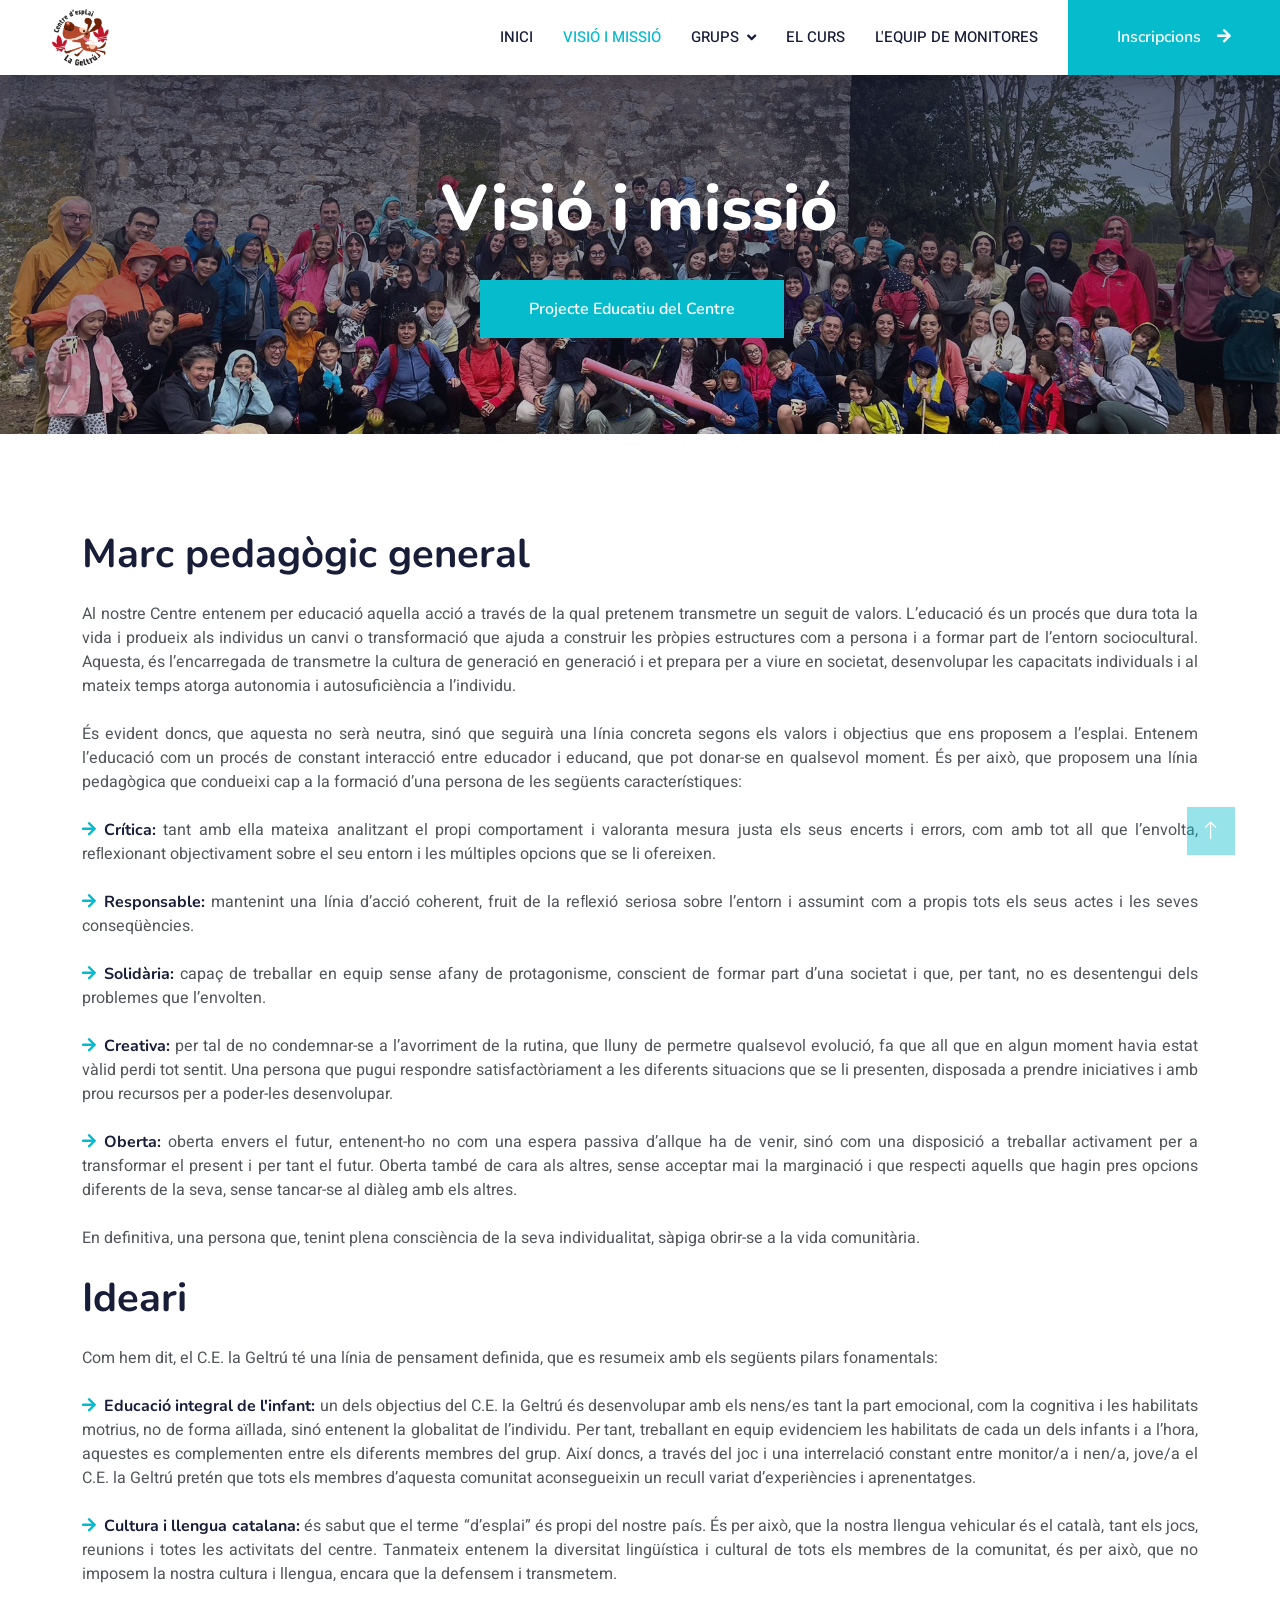
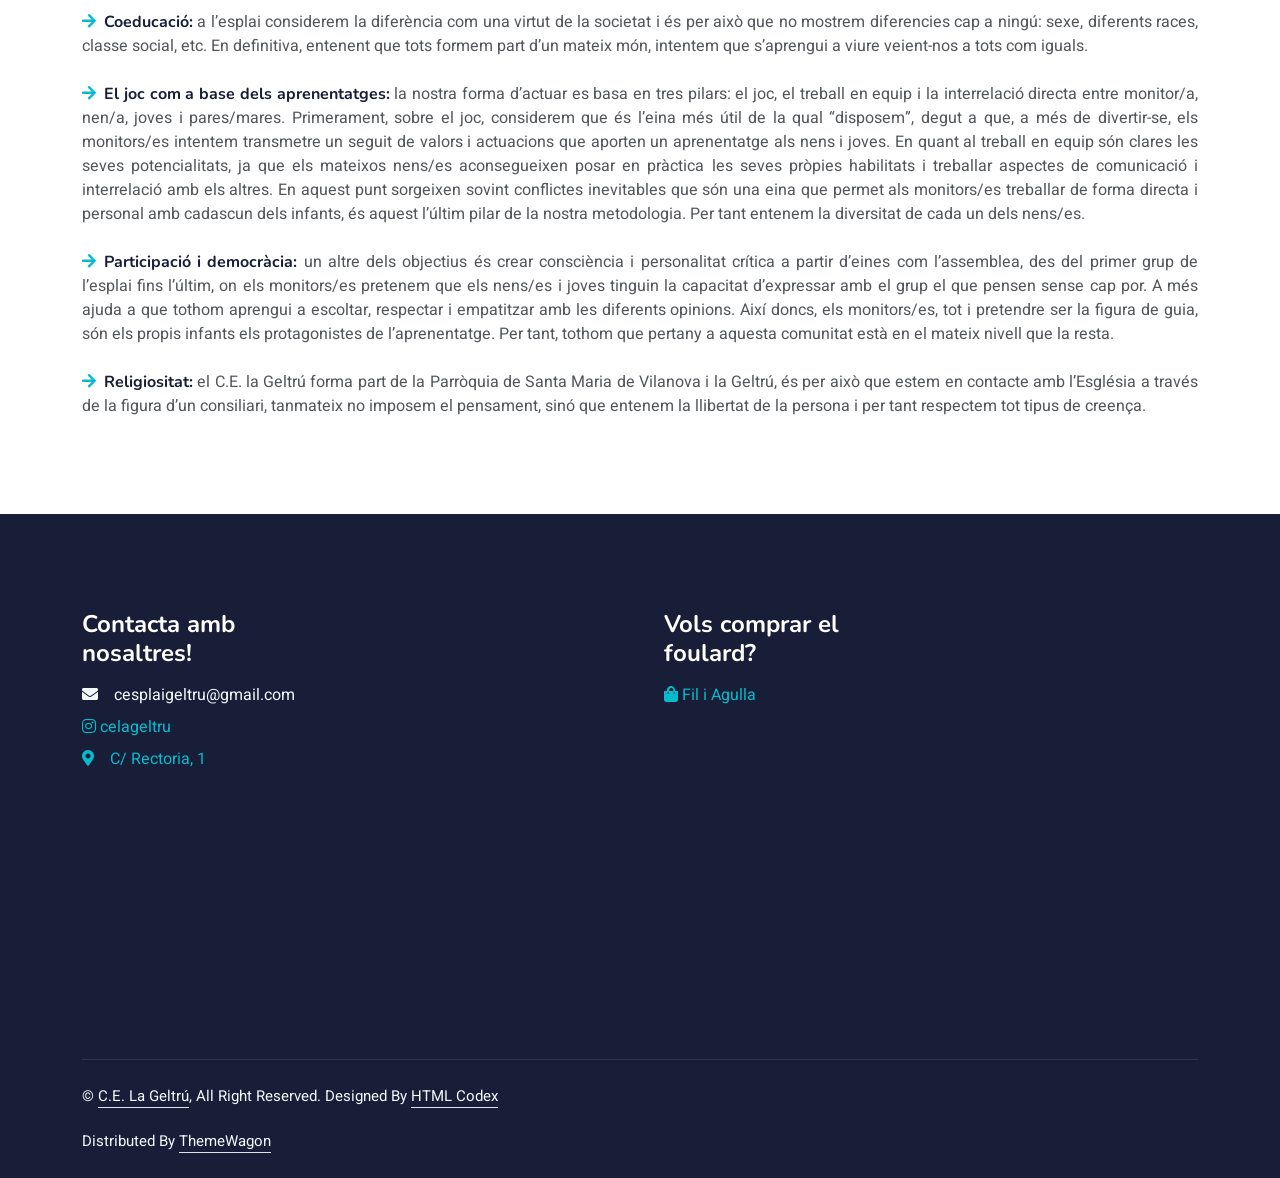
<file: visio.html>
<!DOCTYPE html>
<html lang="en">

<head>
    <meta charset="utf-8">
    <title>Visió i missió - C.E. La Geltrú</title>
    <meta content="width=device-width, initial-scale=1.0" name="viewport">
    <meta content="" name="keywords">
    <meta content="" name="description">

    <!-- Favicon -->
    <link href="img/favicon.png" rel="icon">

    <!-- Google Web Fonts -->
    <link rel="preconnect" href="https://fonts.googleapis.com">
    <link rel="preconnect" href="https://fonts.gstatic.com" crossorigin>
    <link href="https://fonts.googleapis.com/css2?family=Heebo:wght@400;500;600&family=Nunito:wght@600;700;800&display=swap" rel="stylesheet">

    <!-- Icon Font Stylesheet -->
    <link href="https://cdnjs.cloudflare.com/ajax/libs/font-awesome/5.10.0/css/all.min.css" rel="stylesheet">
    <link href="https://cdn.jsdelivr.net/npm/bootstrap-icons@1.4.1/font/bootstrap-icons.css" rel="stylesheet">

    <!-- Libraries Stylesheet -->
    <link href="lib/animate/animate.min.css" rel="stylesheet">
    <link href="lib/owlcarousel/assets/owl.carousel.min.css" rel="stylesheet">

    <!-- Customized Bootstrap Stylesheet -->
    <link href="css/bootstrap.min.css" rel="stylesheet">

    <!-- Template Stylesheet -->
    <link href="css/style.css" rel="stylesheet">
</head>

<body>
    <!-- Spinner Start -->
    <div id="spinner" class="show bg-white position-fixed translate-middle w-100 vh-100 top-50 start-50 d-flex align-items-center justify-content-center">
        <div class="spinner-border text-primary" style="width: 3rem; height: 3rem;" role="status">
            <span class="sr-only">Loading...</span>
        </div>
    </div>
    <!-- Spinner End -->


<!-- Navbar Start -->
<nav class="navbar navbar-expand-lg bg-white navbar-light shadow sticky-top p-0">
    <a href="index.html" class="navbar-brand d-flex align-items-center px-4 px-lg-5">
            <img src="img/favicon.png" height=100%></img>
    </a>
    <button type="button" class="navbar-toggler me-4" data-bs-toggle="collapse" data-bs-target="#navbarCollapse">
        <span class="navbar-toggler-icon"></span>
    </button>
    <div class="collapse navbar-collapse" id="navbarCollapse">
        <div class="navbar-nav ms-auto p-4 p-lg-0">
            <a href="index.html" class="nav-item nav-link">Inici</a>
            <a href="visio.html" class="nav-item nav-link active">Visió i missió</a>
            <div class="nav-item dropdown">
                <a href="#" class="nav-link dropdown-toggle" data-bs-toggle="dropdown">Grups</a>
                <div class="dropdown-menu fade-down m-0">
                    <a href="grups/arrel.html" class="dropdown-item">Arrel</a>
                    <a href="grups/trepa.html" class="dropdown-item">Trepa</a>
                    <a href="grups/quitxalla.html" class="dropdown-item">Quitxalla</a>
                    <a href="grups/xiruca.html" class="dropdown-item">Xiruca</a>
                    <a href="grups/casal.html" class="dropdown-item">Casal</a>
                    <a href="grups/branca.html" class="dropdown-item">Branca</a>
                    <a href="grups/premonis.html" class="dropdown-item">Premonitoratge</a>
                </div>
            </div>
            <a href="calendari.html" class="nav-item nav-link">El curs</a>
            <a href="equip.html" class="nav-item nav-link">L'equip de monitores</a>
        </div>
        <a href="inscripcions.html" class="btn btn-primary py-4 px-lg-5 d-none d-lg-block">Inscripcions<i class="fa fa-arrow-right ms-3"></i></a>
    </div>
</nav>
<!-- Navbar End -->


    <!-- Header Start -->
    <div class="container-fluid bg-primary py-5 mb-5 page-header" id="visio">
        <div class="container py-5">
            <div class="row justify-content-center">
                <div class="col-lg-10 text-center">
                    <h1 class="display-3 text-white animated slideInDown">Visió i missió</h1><br>
                    <a href="documents/PEC-2021-2022.pdf" class="btn btn-primary py-md-3 px-md-5 me-3 animated slideInLeft">Projecte Educatiu del Centre</a>
                </div>
            </div>
        </div>
    </div>
    <!-- Header End -->
    

<!-- Visió Start-->
<div class="container-xxl py-5">
    <div class="container wow fadeInUp" id="visioText">
                <h1 class="mb-4">Marc pedagògic general</h1>
                <p class="mb-4">Al nostre Centre entenem per educació aquella acció a través de la qual pretenem transmetre un seguit de valors. L’educació és un procés que dura tota la vida i produeix als individus un canvi o transformació que ajuda a construir les pròpies estructures com a persona i a formar part de l’entorn sociocultural. Aquesta, és l’encarregada de transmetre la cultura de generació en generació i et prepara per a viure en societat, desenvolupar les capacitats individuals i al mateix temps atorga autonomia i autosuﬁciència a l’individu.
                </p>
                <p class="mb-4">És evident doncs, que aquesta no serà neutra, sinó que seguirà una línia concreta segons els valors i objectius que ens proposem a l’esplai. Entenem l’educació com un procés de constant interacció entre educador i educand, que pot donar-se en qualsevol moment. És per això, que proposem una línia pedagògica que condueixi cap a la formació d’una persona de les següents característiques:
                </p>
                <p class="mb-0"><i class="fa fa-arrow-right text-primary me-2"></i><h18>Crítica:</h18> tant amb ella mateixa analitzant el propi comportament i valoranta mesura justa els seus encerts i errors, com amb tot all  que l’envolta, reﬂexionant objectivament sobre el seu entorn i les múltiples opcions que se li ofereixen.</p>
                <br>
                <p class="mb-0"><i class="fa fa-arrow-right text-primary me-2"></i><h18>Responsable:</h18> mantenint una línia d’acció coherent, fruit de la reﬂexió seriosa sobre l’entorn i assumint com a propis tots els seus actes i les seves conseqüències.
                </p>
                <br><p class="mb-0"><i class="fa fa-arrow-right text-primary me-2"></i><h18>Solidària:</h18> capaç de treballar en equip sense afany de protagonisme, conscient de formar part d’una societat i que, per tant, no es desentengui dels problemes que l’envolten.
                </p>
                <br><p class="mb-0"><i class="fa fa-arrow-right text-primary me-2"></i><h18>Creativa:</h18> per tal de no condemnar-se a l’avorriment de la rutina, que lluny de permetre qualsevol evolució, fa que all que en algun moment havia estat vàlid perdi tot sentit. Una persona que pugui respondre satisfactòriament a les diferents situacions que se li presenten, disposada a prendre iniciatives i amb prou recursos per a poder-les desenvolupar.
                </p>
                <br><p class="mb-0"><i class="fa fa-arrow-right text-primary me-2"></i><h18>Oberta:</h18> oberta envers el futur, entenent-ho no com una espera passiva d’allque ha de venir, sinó com una disposició a treballar activament per a transformar el present i per tant el futur. Oberta també de cara als altres, sense acceptar mai la marginació i que respecti aquells que hagin pres opcions diferents de la seva, sense tancar-se al diàleg amb els altres.
                </p>
                <br>
                <p class="mb-4">En deﬁnitiva, una persona que, tenint plena consciència de la seva individualitat, sàpiga obrir-se a la vida comunitària.
                </p>
                <h1 class="mb-4">Ideari</h1>
                <p class="mb-4">Com hem dit, el C.E. la Geltrú té una línia de pensament definida, que es resumeix amb els següents pilars fonamentals:
                </p>
                <p class="mb-0"><i class="fa fa-arrow-right text-primary me-2"></i><h18>Educació integral de l'infant:</h18> un dels objectius del C.E. la Geltrú és desenvolupar amb els nens/es tant la part emocional, com la cognitiva i les habilitats motrius, no de forma aïllada, sinó entenent la globalitat de l’individu. Per tant, treballant en equip evidenciem les habilitats de cada un dels infants i a l’hora, aquestes es complementen entre els diferents membres del grup. Així doncs, a través del joc i una interrelació constant entre monitor/a i nen/a, jove/a el C.E. la Geltrú pretén que tots els membres d’aquesta comunitat aconsegueixin un recull variat d’experiències i aprenentatges.
                </p>
                <br><p class="mb-0"><i class="fa fa-arrow-right text-primary me-2"></i><h18>Cultura i llengua catalana:</h18> és sabut que el terme “d’esplai” és propi del nostre país. És per això, que la nostra llengua vehicular és el català, tant els jocs, reunions i totes les activitats del centre. Tanmateix entenem la diversitat lingüística i cultural de tots els membres de la comunitat, és per això, que no imposem la nostra cultura i llengua, encara que la defensem i transmetem.
                </p>
                <br><p class="mb-0"><i class="fa fa-arrow-right text-primary me-2"></i><h18>Coeducació:</h18> a l’esplai considerem la diferència com una virtut de la societat i és per això que no mostrem diferencies cap a ningú: sexe, diferents races, classe social, etc. En definitiva, entenent que tots formem part d’un mateix món, intentem que s’aprengui a viure veient-nos a tots com iguals.
                </p>
                <br><p class="mb-0"><i class="fa fa-arrow-right text-primary me-2"></i><h18>El joc com a base dels aprenentatges:</h18> la nostra forma d’actuar es basa en tres pilars: el joc, el treball en equip i la interrelació directa entre monitor/a, nen/a, joves i pares/mares. Primerament, sobre el joc, considerem que és l’eina més útil de la qual “disposem”, degut a que, a més de divertir-se, els monitors/es intentem transmetre un seguit de valors i actuacions que aporten un aprenentatge als nens i joves. En quant al treball en equip són clares les seves potencialitats, ja que els mateixos nens/es aconsegueixen posar en pràctica les seves pròpies habilitats i treballar aspectes de comunicació i interrelació amb els altres. En aquest punt sorgeixen sovint conflictes inevitables que són una eina que permet als monitors/es treballar de forma directa i personal amb cadascun dels infants, és aquest l’últim pilar de la nostra metodologia. Per tant entenem la diversitat de cada un dels nens/es.
                </p>
                <br><p class="mb-0"><i class="fa fa-arrow-right text-primary me-2"></i><h18>Participació i democràcia:</h18> un altre dels objectius és crear consciència i personalitat crítica a partir d’eines com l’assemblea, des del primer grup de l’esplai fins l’últim, on els monitors/es pretenem que els nens/es i joves tinguin la capacitat d’expressar amb el grup el que pensen sense cap por. A més ajuda a que tothom aprengui a escoltar, respectar i empatitzar amb les diferents opinions. Així doncs, els monitors/es, tot i pretendre ser la figura de guia, són els propis infants els protagonistes de l’aprenentatge. Per tant, tothom que pertany a aquesta comunitat està en el mateix nivell que la resta.
                </p>
                <br><p class="mb-0"><i class="fa fa-arrow-right text-primary me-2"></i><h18>Religiositat:</h18> el C.E. la Geltrú forma part de la Parròquia de Santa Maria de Vilanova i la Geltrú, és per això que estem en contacte amb l’Església a través de la figura d’un consiliari, tanmateix no imposem el pensament, sinó que entenem la llibertat de la persona i per tant respectem tot tipus de creença.
                </p>
            </div>
        </div>
    </div>
</div>
<!--Visió End-->


<!-- Footer Start -->
    <div class="container-fluid bg-dark text-light footer pt-5 mt-5 wow fadeIn" data-wow-delay="0.1s">
        <div class="container py-5">
            <div class="row g-5">
                <div class="col-lg-3 col-md-6">
                    <h4 class="text-white mb-3">Contacta amb nosaltres!</h4>
                    <p class="mb-2"><i class="fa fa-envelope me-3"></i>cesplaigeltru@gmail.com</p>
                    <a href="https://www.instagram.com/celageltru/"><p class="mb-2"><i class="fab fa-instagram"></i> celageltru</p></a>
                    <a href="https://www.google.com/maps/place/Carrer+de+la+Rectoria,+1,+08800+Vilanova+i+la+Geltr%C3%BA,+Barcelona/@41.22639,1.72772,16z/data=!3m1!4b1!4m6!3m5!1s0x12a386e25d2d1de1:0x1eefc27542e8ba78!8m2!3d41.22639!4d1.72772!16s%2Fg%2F11c5nv14q2?entry=ttu&g_ep=EgoyMDI0MTAwMi4xIKXMDSoASAFQAw%3D%3D"><p class="mb-2"><i class="fa fa-map-marker-alt me-3"></i>C/ Rectoria, 1</p></a>
                    <iframe src="https://www.google.com/maps/embed?pb=!4v1770030440709!6m8!1m7!1sIhQbVi3zozkOt00iPVx9EA!2m2!1d41.22653334483002!2d1.727708358796072!3f119.06576426545388!4f-9.030805477899392!5f1.5366184664772655" width="300" height="225" style="border:0;" allowfullscreen="" loading="lazy" referrerpolicy="no-referrer-when-downgrade"></iframe>
                </div>
                <div class="col-lg-3 col-md-6"></div>
                <div class="col-lg-3 col-md-6">
                    <h4 class="text-white mb-3">Vols comprar el foulard?</h4>
                                        <a href="https://maps.app.goo.gl/YZB2WdWdp7CFjg7a6"><p class="mb-2"><i class="fa fa-shopping-bag" aria-hidden="true"></i> Fil i Agulla</p></a>
                    <iframe src="https://www.google.com/maps/embed?pb=!1m18!1m12!1m3!1d3000.8104269283635!2d1.724910733326989!3d41.22590151190699!2m3!1f0!2f0!3f0!3m2!1i1024!2i768!4f13.1!3m3!1m2!1s0x12a386e2d064234b%3A0x55acee6a796cbc70!2sFil%20i%20Agulla!5e0!3m2!1sca!2ses!4v1770030552732!5m2!1sca!2ses" width="300" height="225" style="border:0;" allowfullscreen="" loading="lazy" referrerpolicy="no-referrer-when-downgrade"></iframe>
                </div>
            </div>
        </div>
        <div class="container">
            <div class="copyright">
                <div class="row">
                    <div class="col-md-6 text-center text-md-start mb-3 mb-md-0">
                        &copy; <a class="border-bottom" href="#">C.E. La Geltrú</a>, All Right Reserved.

                        <!--/*** This template is free as long as you keep the footer author’s credit link/attribution link/backlink. If you'd like to use the template without the footer author’s credit link/attribution link/backlink, you can purchase the Credit Removal License from "https://htmlcodex.com/credit-removal". Thank you for your support. ***/-->
                        Designed By <a class="border-bottom" href="https://htmlcodex.com">HTML Codex</a><br><br>
                        Distributed By <a class="border-bottom" href="https://themewagon.com">ThemeWagon</a>
                    </div>
                </div>
            </div>
        </div>
    </div>
    <!-- Footer End -->


    <!-- Back to Top -->
    <a href="#" class="btn btn-lg btn-primary btn-lg-square back-to-top"><i class="bi bi-arrow-up"></i></a>


    <!-- JavaScript Libraries -->
    <script src="https://code.jquery.com/jquery-3.4.1.min.js"></script>
    <script src="https://cdn.jsdelivr.net/npm/bootstrap@5.0.0/dist/js/bootstrap.bundle.min.js"></script>
    <script src="lib/wow/wow.min.js"></script>
    <script src="lib/easing/easing.min.js"></script>
    <script src="lib/waypoints/waypoints.min.js"></script>
    <script src="lib/owlcarousel/owl.carousel.min.js"></script>

    <!-- Template Javascript -->
    <script src="js/main.js"></script>
</body>

</html>
</file>
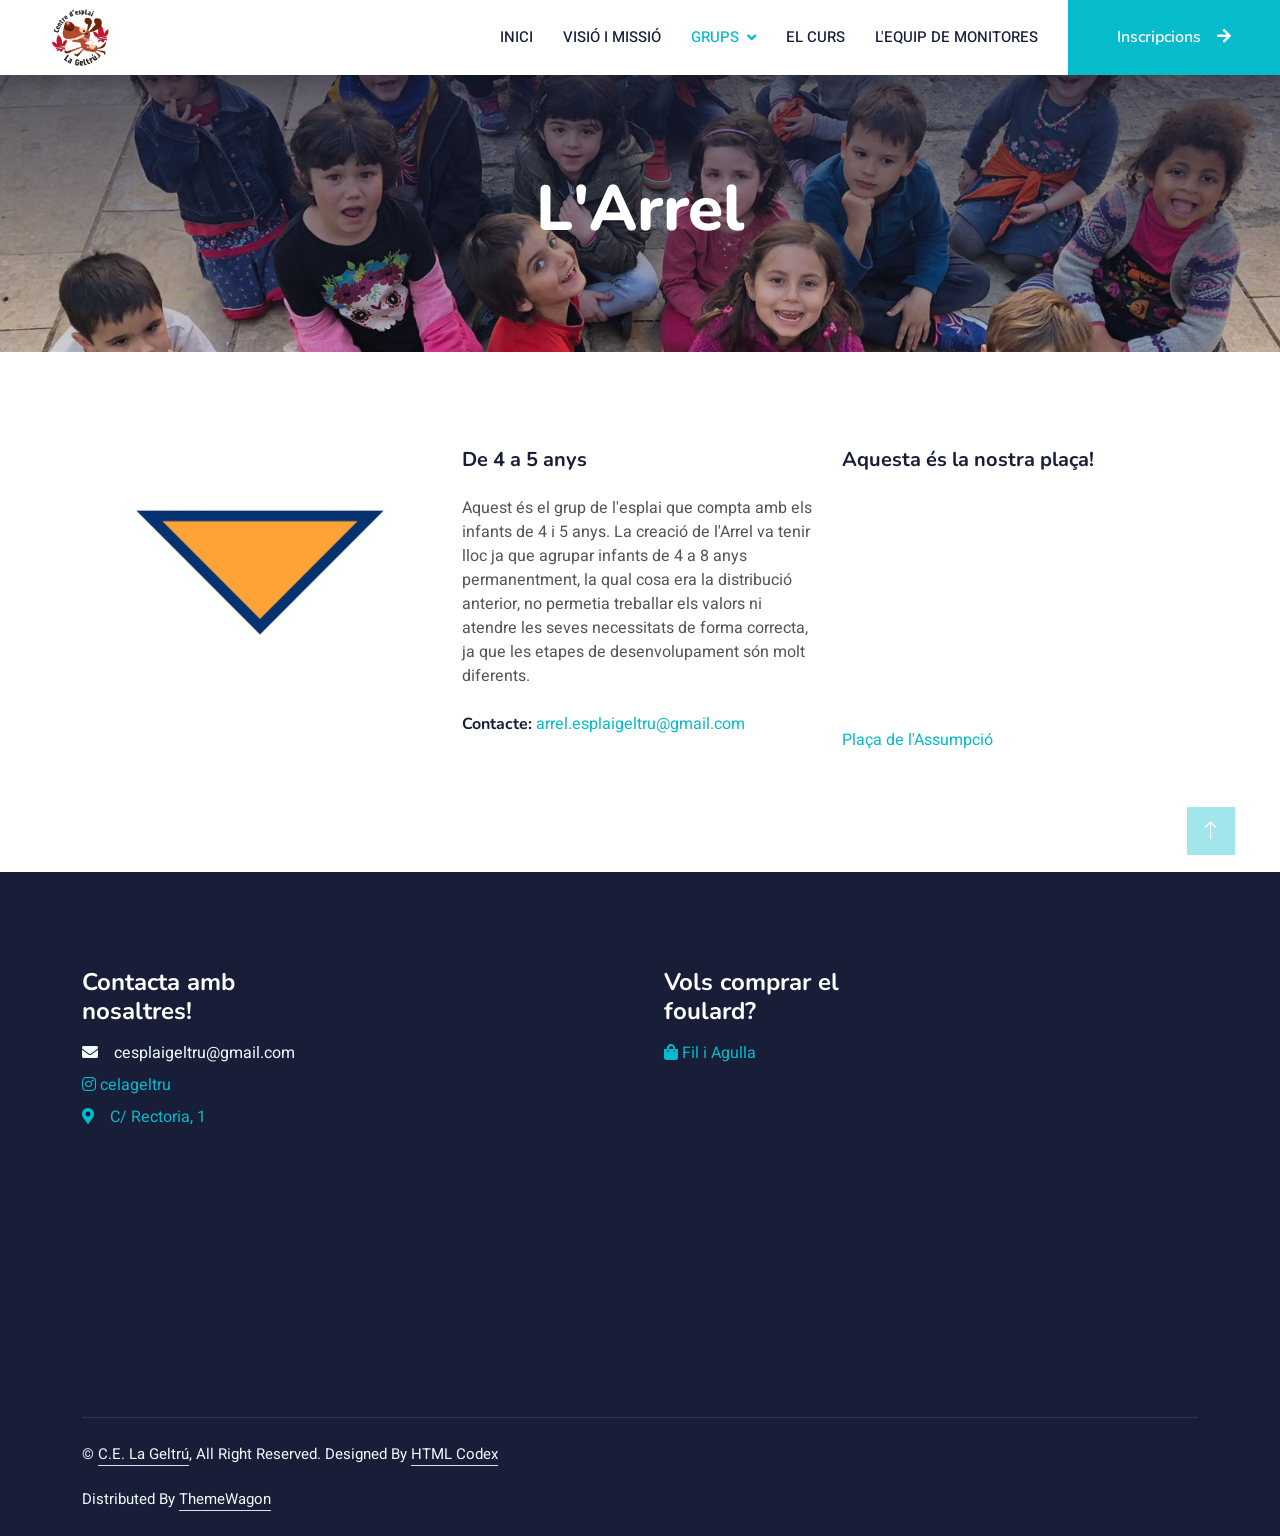
<file: grups/arrel.html>
<!DOCTYPE html>
<html lang="en">

<head>
    <meta charset="utf-8">
    <title>Arrel - C.E. La Geltrú</title>
    <meta content="width=device-width, initial-scale=1.0" name="viewport">
    <meta content="" name="keywords">
    <meta content="" name="description">

    <!-- Favicon -->
    <link href="../img/favicon.png" rel="icon">

    <!-- Google Web Fonts -->
    <link rel="preconnect" href="https://fonts.googleapis.com">
    <link rel="preconnect" href="https://fonts.gstatic.com" crossorigin>
    <link href="https://fonts.googleapis.com/css2?family=Heebo:wght@400;500;600&family=Nunito:wght@600;700;800&display=swap" rel="stylesheet">

    <!-- Icon Font Stylesheet -->
    <link href="https://cdnjs.cloudflare.com/ajax/libs/font-awesome/5.10.0/css/all.min.css" rel="stylesheet">
    <link href="https://cdn.jsdelivr.net/npm/bootstrap-icons@1.4.1/font/bootstrap-icons.css" rel="stylesheet">

    <!-- Libraries Stylesheet -->
    <link href="../lib/animate/animate.min.css" rel="stylesheet">
    <link href="../lib/owlcarousel/assets/owl.carousel.min.css" rel="stylesheet">

    <!-- Customized Bootstrap Stylesheet -->
    <link href="../css/bootstrap.min.css" rel="stylesheet">

    <!-- Template Stylesheet -->
    <link href="../css/style.css" rel="stylesheet">
</head>

<body>
    <!-- Spinner Start -->
    <div id="spinner" class="show bg-white position-fixed translate-middle w-100 vh-100 top-50 start-50 d-flex align-items-center justify-content-center">
        <div class="spinner-border text-primary" style="width: 3rem; height: 3rem;" role="status">
            <span class="sr-only">Loading...</span>
        </div>
    </div>
    <!-- Spinner End -->


 <!-- Navbar Start -->
 <nav class="navbar navbar-expand-lg bg-white navbar-light shadow sticky-top p-0">
    <a href="../index.html" class="navbar-brand d-flex align-items-center px-4 px-lg-5">
        <img src="../img/favicon.png" height=100%></img>
    </a>
    <button type="button" class="navbar-toggler me-4" data-bs-toggle="collapse" data-bs-target="#navbarCollapse">
        <span class="navbar-toggler-icon"></span>
    </button>
    <div class="collapse navbar-collapse" id="navbarCollapse">
        <div class="navbar-nav ms-auto p-4 p-lg-0">
            <a href="../index.html" class="nav-item nav-link">Inici</a>
            <a href="../visio.html" class="nav-item nav-link">Visió i missió</a>
            <div class="nav-item dropdown">
                <a href="#" class="nav-link active dropdown-toggle" data-bs-toggle="dropdown">Grups</a>
                <div class="dropdown-menu fade-down m-0">
                    <a href="arrel.html" class="dropdown-item active">Arrel</a>
                    <a href="trepa.html" class="dropdown-item">Trepa</a>
                    <a href="quitxalla.html" class="dropdown-item">Quitxalla</a>
                    <a href="xiruca.html" class="dropdown-item">Xiruca</a>
                    <a href="casal.html" class="dropdown-item">Casal</a>
                    <a href="branca.html" class="dropdown-item">Branca</a>
                    <a href="premonis.html" class="dropdown-item">Premonitoratge</a>
                </div>
            </div>
            <a href="../calendari.html" class="nav-item nav-link">El curs</a>
            <a href="../equip.html" class="nav-item nav-link">L'equip de monitores</a>
        </div>
        <a href="../inscripcions.html" class="btn btn-primary py-4 px-lg-5 d-none d-lg-block">Inscripcions<i class="fa fa-arrow-right ms-3"></i></a>
    </div>
</nav>
<!-- Navbar End -->

    <!-- Header Start -->
    <div class="container-fluid bg-primary py-5 mb-5 page-header" id="arrel">
        <div class="container py-5">
            <div class="row justify-content-center">
                <div class="col-lg-10 text-center">
                    <h1 class="display-3 text-white animated slideInDown">L'Arrel</h1>
                </div>
            </div>
        </div>
    </div>
    <!-- Header End -->


<!-- Arrel Start -->
<div class="container-xxl py-5">
    <div class="container wow fadeInUp">
        <div class="row g-4 justify-content-center">
            <div class="col-lg-4 col-md-6 wow fadeInUp text-center" data-wow-delay="0.1s">
                <img src="../img/arrel.png" width=70%>
            </div>
            <div class="col-lg-4 col-md-6 wow fadeInUp" data-wow-delay="0.1s">
                <h5 class="mb-0">De 4 a 5 anys</h5>
                <br><p class="mb-4">Aquest és el grup de l'esplai que compta amb els infants de 4 i 5 anys. La creació de l'Arrel va tenir lloc ja que agrupar infants de 4 a 8 anys permanentment, la qual cosa era la distribució anterior, no permetia treballar els valors ni atendre les seves necessitats de forma correcta, ja que les etapes de desenvolupament són molt diferents.</p>
                <p class="mb-0"><h18>Contacte: </h18><a href="mailto:arrel.esplaigeltru@gmail.com">arrel.esplaigeltru@gmail.com</a></p>
            </div>
            <div class="col-lg-4 col-md-6 wow fadeInUp" data-wow-delay="0.1s">
                <h5 class="mb-0">Aquesta és la nostra plaça!</h5><br>
                <iframe src="https://www.google.com/maps/embed?pb=!4v1770028275597!6m8!1m7!1s0xovasHhYIUdS85pA4UnTQ!2m2!1d41.2265959108392!2d1.728132137913453!3f280.2587775255967!4f4.755112617687914!5f0.7820865974627469" width="300" height="225" style="border:0;" allowfullscreen="" loading="lazy" referrerpolicy="no-referrer-when-downgrade"></iframe>
                <p class="mb-4"><a href="https://maps.app.goo.gl/zi7GUKtk1z7PnqR36">Plaça de l'Assumpció</a></p>
            </div>
        </div>
    </div>
</div>
<!-- Arrel End -->


<!-- Footer Start -->
    <div class="container-fluid bg-dark text-light footer pt-5 mt-5 wow fadeIn" data-wow-delay="0.1s">
        <div class="container py-5">
            <div class="row g-5">
                <div class="col-lg-3 col-md-6">
                    <h4 class="text-white mb-3">Contacta amb nosaltres!</h4>
                    <p class="mb-2"><i class="fa fa-envelope me-3"></i>cesplaigeltru@gmail.com</p>
                    <a href="https://www.instagram.com/celageltru/"><p class="mb-2"><i class="fab fa-instagram"></i> celageltru</p></a>
                    <a href="https://www.google.com/maps/place/Carrer+de+la+Rectoria,+1,+08800+Vilanova+i+la+Geltr%C3%BA,+Barcelona/@41.22639,1.72772,16z/data=!3m1!4b1!4m6!3m5!1s0x12a386e25d2d1de1:0x1eefc27542e8ba78!8m2!3d41.22639!4d1.72772!16s%2Fg%2F11c5nv14q2?entry=ttu&g_ep=EgoyMDI0MTAwMi4xIKXMDSoASAFQAw%3D%3D"><p class="mb-2"><i class="fa fa-map-marker-alt me-3"></i>C/ Rectoria, 1</p></a>
                    <iframe src="https://www.google.com/maps/embed?pb=!4v1770030440709!6m8!1m7!1sIhQbVi3zozkOt00iPVx9EA!2m2!1d41.22653334483002!2d1.727708358796072!3f119.06576426545388!4f-9.030805477899392!5f1.5366184664772655" width="300" height="225" style="border:0;" allowfullscreen="" loading="lazy" referrerpolicy="no-referrer-when-downgrade"></iframe>
                </div>
                <div class="col-lg-3 col-md-6"></div>
                <div class="col-lg-3 col-md-6">
                    <h4 class="text-white mb-3">Vols comprar el foulard?</h4>
                                        <a href="https://maps.app.goo.gl/YZB2WdWdp7CFjg7a6"><p class="mb-2"><i class="fa fa-shopping-bag" aria-hidden="true"></i> Fil i Agulla</p></a>
                    <iframe src="https://www.google.com/maps/embed?pb=!1m18!1m12!1m3!1d3000.8104269283635!2d1.724910733326989!3d41.22590151190699!2m3!1f0!2f0!3f0!3m2!1i1024!2i768!4f13.1!3m3!1m2!1s0x12a386e2d064234b%3A0x55acee6a796cbc70!2sFil%20i%20Agulla!5e0!3m2!1sca!2ses!4v1770030552732!5m2!1sca!2ses" width="300" height="225" style="border:0;" allowfullscreen="" loading="lazy" referrerpolicy="no-referrer-when-downgrade"></iframe>
                </div>
            </div>
        </div>
        <div class="container">
            <div class="copyright">
                <div class="row">
                    <div class="col-md-6 text-center text-md-start mb-3 mb-md-0">
                        &copy; <a class="border-bottom" href="#">C.E. La Geltrú</a>, All Right Reserved.

                        <!--/*** This template is free as long as you keep the footer author’s credit link/attribution link/backlink. If you'd like to use the template without the footer author’s credit link/attribution link/backlink, you can purchase the Credit Removal License from "https://htmlcodex.com/credit-removal". Thank you for your support. ***/-->
                        Designed By <a class="border-bottom" href="https://htmlcodex.com">HTML Codex</a><br><br>
                        Distributed By <a class="border-bottom" href="https://themewagon.com">ThemeWagon</a>
                    </div>
                </div>
            </div>
        </div>
    </div>
    <!-- Footer End -->


    <!-- Back to Top -->
    <a href="#" class="btn btn-lg btn-primary btn-lg-square back-to-top"><i class="bi bi-arrow-up"></i></a>


    <!-- JavaScript Libraries -->
    <script src="https://code.jquery.com/jquery-3.4.1.min.js"></script>
    <script src="https://cdn.jsdelivr.net/npm/bootstrap@5.0.0/dist/js/bootstrap.bundle.min.js"></script>
    <script src="../lib/wow/wow.min.js"></script>
    <script src="../lib/easing/easing.min.js"></script>
    <script src="../lib/waypoints/waypoints.min.js"></script>
    <script src="../lib/owlcarousel/owl.carousel.min.js"></script>

    <!-- Template Javascript -->
    <script src="../js/main.js"></script>
</body>

</html>
</file>
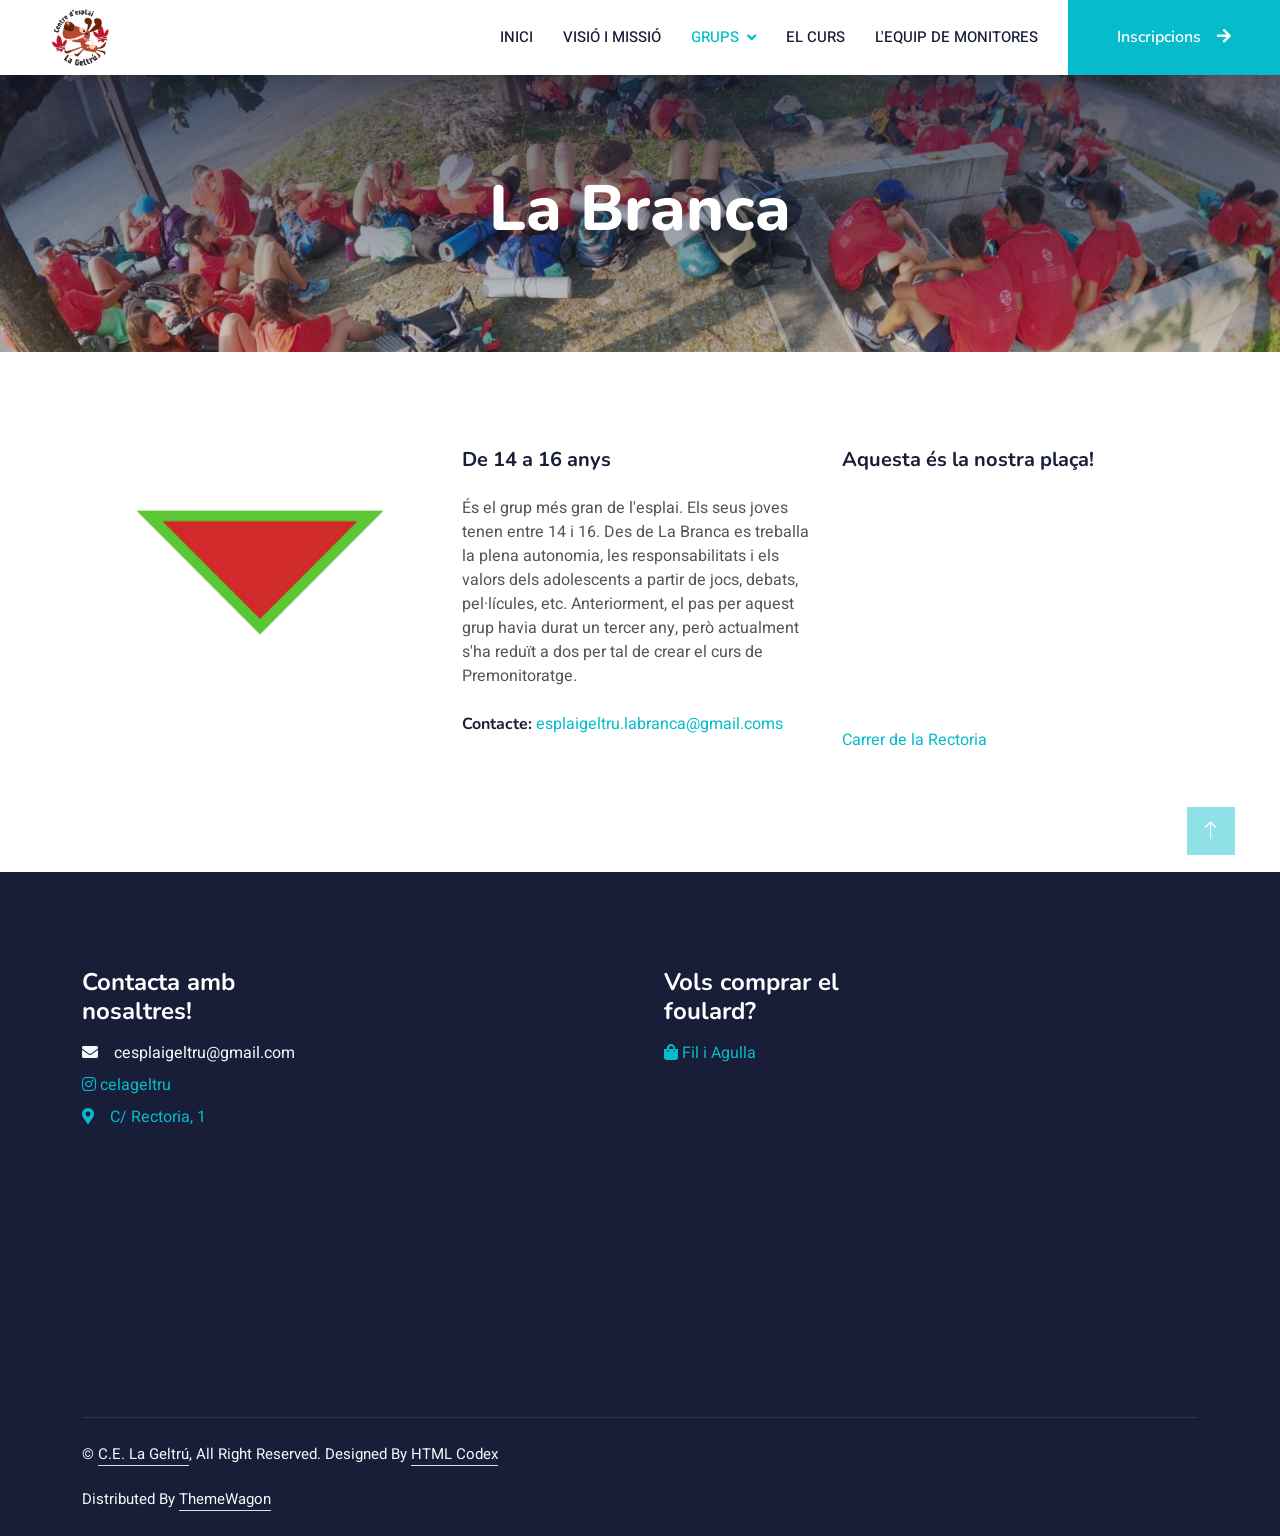
<file: grups/branca.html>
<!DOCTYPE html>
<html lang="en">

<head>
    <meta charset="utf-8">
    <title>Branca - C.E. La Geltrú</title>
    <meta content="width=device-width, initial-scale=1.0" name="viewport">
    <meta content="" name="keywords">
    <meta content="" name="description">

    <!-- Favicon -->
    <link href="../img/favicon.png" rel="icon">

    <!-- Google Web Fonts -->
    <link rel="preconnect" href="https://fonts.googleapis.com">
    <link rel="preconnect" href="https://fonts.gstatic.com" crossorigin>
    <link href="https://fonts.googleapis.com/css2?family=Heebo:wght@400;500;600&family=Nunito:wght@600;700;800&display=swap" rel="stylesheet">

    <!-- Icon Font Stylesheet -->
    <link href="https://cdnjs.cloudflare.com/ajax/libs/font-awesome/5.10.0/css/all.min.css" rel="stylesheet">
    <link href="https://cdn.jsdelivr.net/npm/bootstrap-icons@1.4.1/font/bootstrap-icons.css" rel="stylesheet">

    <!-- Libraries Stylesheet -->
    <link href="../lib/animate/animate.min.css" rel="stylesheet">
    <link href="../lib/owlcarousel/assets/owl.carousel.min.css" rel="stylesheet">

    <!-- Customized Bootstrap Stylesheet -->
    <link href="../css/bootstrap.min.css" rel="stylesheet">

    <!-- Template Stylesheet -->
    <link href="../css/style.css" rel="stylesheet">
</head>

<body>
    <!-- Spinner Start -->
    <div id="spinner" class="show bg-white position-fixed translate-middle w-100 vh-100 top-50 start-50 d-flex align-items-center justify-content-center">
        <div class="spinner-border text-primary" style="width: 3rem; height: 3rem;" role="status">
            <span class="sr-only">Loading...</span>
        </div>
    </div>
    <!-- Spinner End -->


 <!-- Navbar Start -->
 <nav class="navbar navbar-expand-lg bg-white navbar-light shadow sticky-top p-0">
    <a href="../index.html" class="navbar-brand d-flex align-items-center px-4 px-lg-5">
        <img src="../img/favicon.png" height=100%></img>
    </a>
    <button type="button" class="navbar-toggler me-4" data-bs-toggle="collapse" data-bs-target="#navbarCollapse">
        <span class="navbar-toggler-icon"></span>
    </button>
    <div class="collapse navbar-collapse" id="navbarCollapse">
        <div class="navbar-nav ms-auto p-4 p-lg-0">
            <a href="../index.html" class="nav-item nav-link">Inici</a>
            <a href="../visio.html" class="nav-item nav-link">Visió i missió</a>
            <div class="nav-item dropdown">
                <a href="#" class="nav-link active dropdown-toggle" data-bs-toggle="dropdown">Grups</a>
                <div class="dropdown-menu fade-down m-0">
                    <a href="arrel.html" class="dropdown-item">Arrel</a>
                    <a href="trepa.html" class="dropdown-item">Trepa</a>
                    <a href="quitxalla.html" class="dropdown-item">Quitxalla</a>
                    <a href="xiruca.html" class="dropdown-item">Xiruca</a>
                    <a href="casal.html" class="dropdown-item">Casal</a>
                    <a href="branca.html" class="dropdown-item active">Branca</a>
                    <a href="premonis.html" class="dropdown-item">Premonitoratge</a>
                </div>
            </div>
            <a href="../calendari.html" class="nav-item nav-link">El curs</a>
            <a href="../equip.html" class="nav-item nav-link">L'equip de monitores</a>
        </div>
        <a href="../inscripcions.html" class="btn btn-primary py-4 px-lg-5 d-none d-lg-block">Inscripcions<i class="fa fa-arrow-right ms-3"></i></a>
    </div>
</nav>
<!-- Navbar End -->

    <!-- Header Start -->
    <div class="container-fluid bg-primary py-5 mb-5 page-header" id="branca">
        <div class="container py-5">
            <div class="row justify-content-center">
                <div class="col-lg-10 text-center">
                    <h1 class="display-3 text-white animated slideInDown">La Branca</h1>
                </div>
            </div>
        </div>
    </div>
    <!-- Header End -->


<!-- Branca Start -->
<div class="container-xxl py-5">
    <div class="container wow fadeInUp">
        <div class="row g-4 justify-content-center">
            <div class="col-lg-4 col-md-6 wow fadeInUp text-center" data-wow-delay="0.1s">
                <img src="../img/branca.png" width=70%>
            </div>
            <div class="col-lg-4 col-md-6 wow fadeInUp" data-wow-delay="0.1s">
                <h5 class="mb-0">De 14 a 16 anys</h5>
                <br><p class="mb-4">És el grup més gran de l'esplai. Els seus joves tenen entre 14 i 16. Des de La Branca es treballa la plena autonomia, les responsabilitats i els valors dels adolescents a partir de jocs, debats, pel·lícules, etc. Anteriorment, el pas per aquest grup havia durat un tercer any, però actualment s'ha reduït a dos per tal de crear el curs de Premonitoratge.</p>
                <p class="mb-0"><h18>Contacte: </h18><a href="mailto:esplaigeltru.labranca@gmail.com">esplaigeltru.labranca@gmail.coms</a></p>
            </div>
            <div class="col-lg-4 col-md-6 wow fadeInUp" data-wow-delay="0.1s">
                <h5 class="mb-0">Aquesta és la nostra plaça!</h5><br>
                <iframe src="https://www.google.com/maps/embed?pb=!4v1770028914680!6m8!1m7!1s8dAA-BADbYJHJyC7KPZ1PQ!2m2!1d41.22652367450024!2d1.727555445992048!3f54.59962081222589!4f-0.11932450091752855!5f0.7820865974627469" width="300" height="225" style="border:0;" allowfullscreen="" loading="lazy" referrerpolicy="no-referrer-when-downgrade"></iframe>                
                <p class="mb-4"><a href="https://maps.app.goo.gl/DG3EioHVb5kGmoFa6">Carrer de la Rectoria</a></p>
            </div>
        </div>
    </div>
</div>
<!-- Branca End -->


<!-- Footer Start -->
    <div class="container-fluid bg-dark text-light footer pt-5 mt-5 wow fadeIn" data-wow-delay="0.1s">
        <div class="container py-5">
            <div class="row g-5">
                <div class="col-lg-3 col-md-6">
                    <h4 class="text-white mb-3">Contacta amb nosaltres!</h4>
                    <p class="mb-2"><i class="fa fa-envelope me-3"></i>cesplaigeltru@gmail.com</p>
                    <a href="https://www.instagram.com/celageltru/"><p class="mb-2"><i class="fab fa-instagram"></i> celageltru</p></a>
                    <a href="https://www.google.com/maps/place/Carrer+de+la+Rectoria,+1,+08800+Vilanova+i+la+Geltr%C3%BA,+Barcelona/@41.22639,1.72772,16z/data=!3m1!4b1!4m6!3m5!1s0x12a386e25d2d1de1:0x1eefc27542e8ba78!8m2!3d41.22639!4d1.72772!16s%2Fg%2F11c5nv14q2?entry=ttu&g_ep=EgoyMDI0MTAwMi4xIKXMDSoASAFQAw%3D%3D"><p class="mb-2"><i class="fa fa-map-marker-alt me-3"></i>C/ Rectoria, 1</p></a>
                    <iframe src="https://www.google.com/maps/embed?pb=!4v1770030440709!6m8!1m7!1sIhQbVi3zozkOt00iPVx9EA!2m2!1d41.22653334483002!2d1.727708358796072!3f119.06576426545388!4f-9.030805477899392!5f1.5366184664772655" width="300" height="225" style="border:0;" allowfullscreen="" loading="lazy" referrerpolicy="no-referrer-when-downgrade"></iframe>
                </div>
                <div class="col-lg-3 col-md-6"></div>
                <div class="col-lg-3 col-md-6">
                    <h4 class="text-white mb-3">Vols comprar el foulard?</h4>
                                        <a href="https://maps.app.goo.gl/YZB2WdWdp7CFjg7a6"><p class="mb-2"><i class="fa fa-shopping-bag" aria-hidden="true"></i> Fil i Agulla</p></a>
                    <iframe src="https://www.google.com/maps/embed?pb=!1m18!1m12!1m3!1d3000.8104269283635!2d1.724910733326989!3d41.22590151190699!2m3!1f0!2f0!3f0!3m2!1i1024!2i768!4f13.1!3m3!1m2!1s0x12a386e2d064234b%3A0x55acee6a796cbc70!2sFil%20i%20Agulla!5e0!3m2!1sca!2ses!4v1770030552732!5m2!1sca!2ses" width="300" height="225" style="border:0;" allowfullscreen="" loading="lazy" referrerpolicy="no-referrer-when-downgrade"></iframe>
                </div>
            </div>
        </div>
        <div class="container">
            <div class="copyright">
                <div class="row">
                    <div class="col-md-6 text-center text-md-start mb-3 mb-md-0">
                        &copy; <a class="border-bottom" href="#">C.E. La Geltrú</a>, All Right Reserved.

                        <!--/*** This template is free as long as you keep the footer author’s credit link/attribution link/backlink. If you'd like to use the template without the footer author’s credit link/attribution link/backlink, you can purchase the Credit Removal License from "https://htmlcodex.com/credit-removal". Thank you for your support. ***/-->
                        Designed By <a class="border-bottom" href="https://htmlcodex.com">HTML Codex</a><br><br>
                        Distributed By <a class="border-bottom" href="https://themewagon.com">ThemeWagon</a>
                    </div>
                </div>
            </div>
        </div>
    </div>
    <!-- Footer End -->


    <!-- Back to Top -->
    <a href="#" class="btn btn-lg btn-primary btn-lg-square back-to-top"><i class="bi bi-arrow-up"></i></a>


    <!-- JavaScript Libraries -->
    <script src="https://code.jquery.com/jquery-3.4.1.min.js"></script>
    <script src="https://cdn.jsdelivr.net/npm/bootstrap@5.0.0/dist/js/bootstrap.bundle.min.js"></script>
    <script src="../lib/wow/wow.min.js"></script>
    <script src="../lib/easing/easing.min.js"></script>
    <script src="../lib/waypoints/waypoints.min.js"></script>
    <script src="../lib/owlcarousel/owl.carousel.min.js"></script>

    <!-- Template Javascript -->
    <script src="../js/main.js"></script>
</body>

</html>
</file>
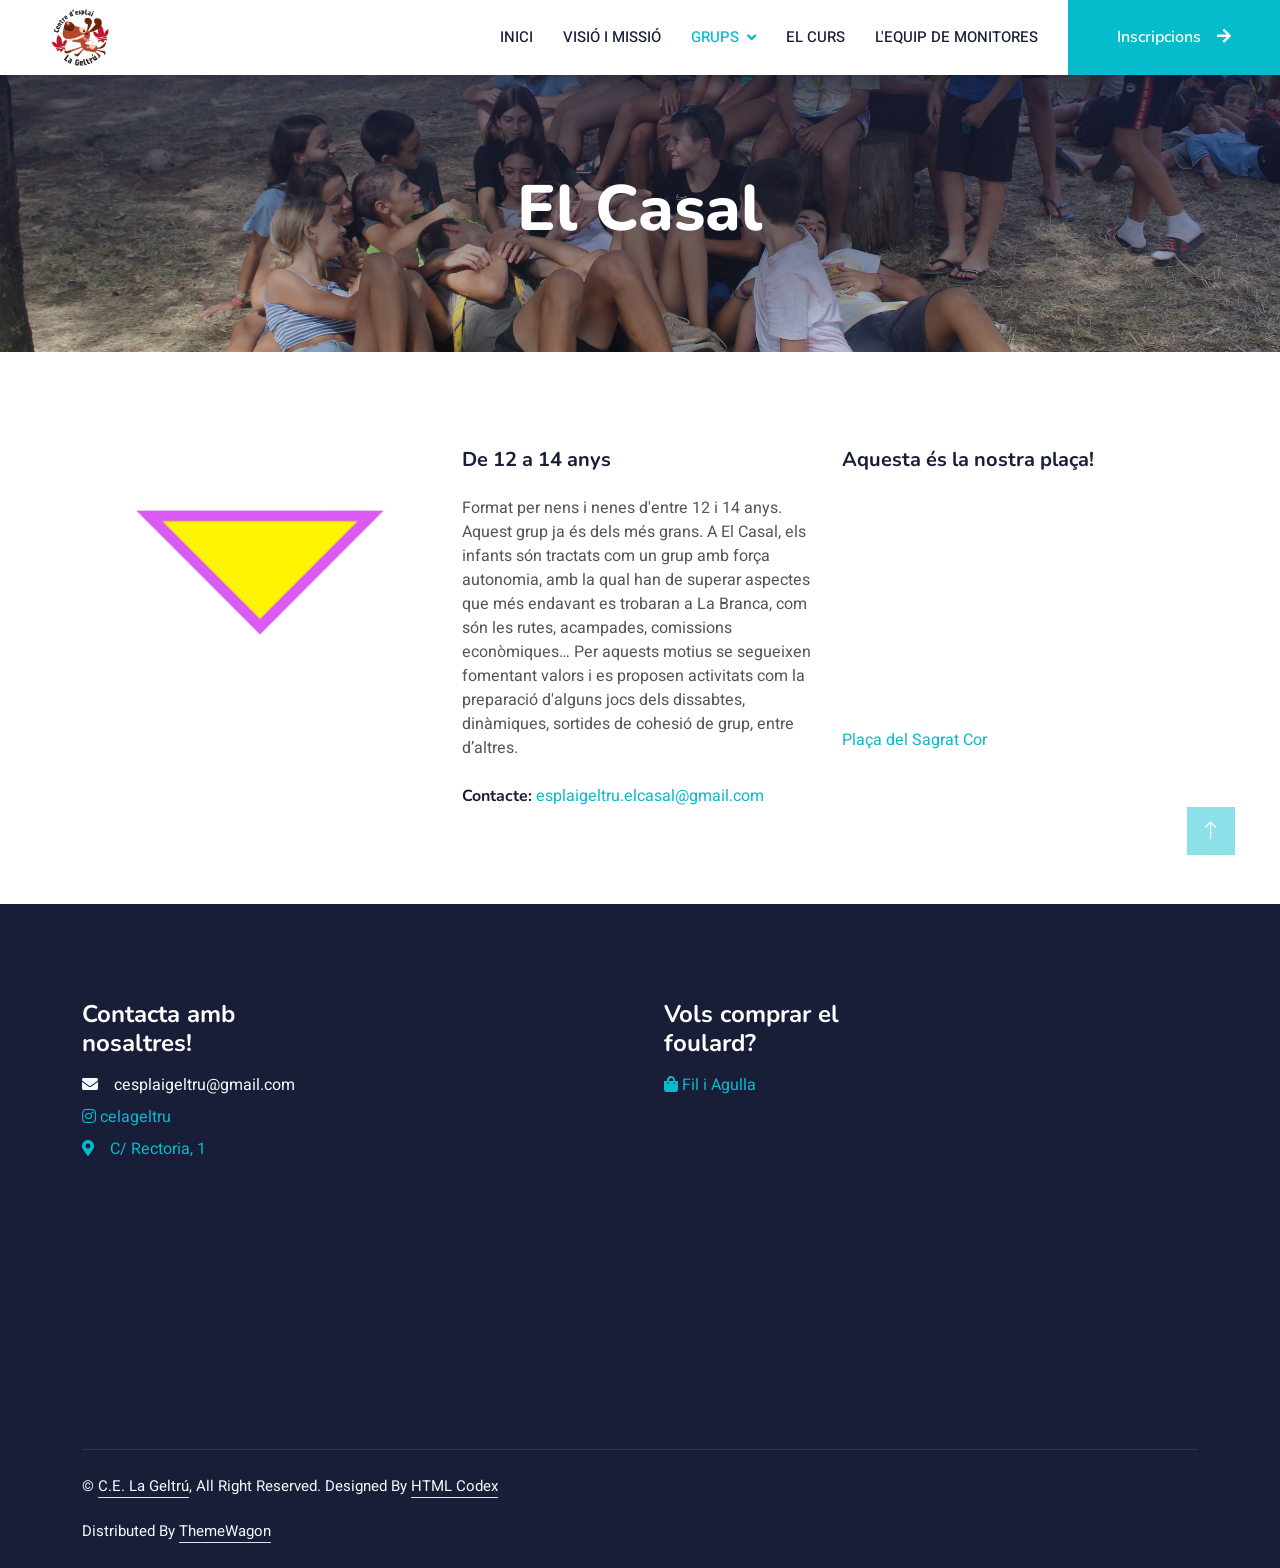
<file: grups/casal.html>
<!DOCTYPE html>
<html lang="en">

<head>
    <meta charset="utf-8">
    <title>Casal - C.E. La Geltrú</title>
    <meta content="width=device-width, initial-scale=1.0" name="viewport">
    <meta content="" name="keywords">
    <meta content="" name="description">

    <!-- Favicon -->
    <link href="../img/favicon.png" rel="icon">

    <!-- Google Web Fonts -->
    <link rel="preconnect" href="https://fonts.googleapis.com">
    <link rel="preconnect" href="https://fonts.gstatic.com" crossorigin>
    <link href="https://fonts.googleapis.com/css2?family=Heebo:wght@400;500;600&family=Nunito:wght@600;700;800&display=swap" rel="stylesheet">

    <!-- Icon Font Stylesheet -->
    <link href="https://cdnjs.cloudflare.com/ajax/libs/font-awesome/5.10.0/css/all.min.css" rel="stylesheet">
    <link href="https://cdn.jsdelivr.net/npm/bootstrap-icons@1.4.1/font/bootstrap-icons.css" rel="stylesheet">

    <!-- Libraries Stylesheet -->
    <link href="../lib/animate/animate.min.css" rel="stylesheet">
    <link href="../lib/owlcarousel/assets/owl.carousel.min.css" rel="stylesheet">

    <!-- Customized Bootstrap Stylesheet -->
    <link href="../css/bootstrap.min.css" rel="stylesheet">

    <!-- Template Stylesheet -->
    <link href="../css/style.css" rel="stylesheet">
</head>

<body>
    <!-- Spinner Start -->
    <div id="spinner" class="show bg-white position-fixed translate-middle w-100 vh-100 top-50 start-50 d-flex align-items-center justify-content-center">
        <div class="spinner-border text-primary" style="width: 3rem; height: 3rem;" role="status">
            <span class="sr-only">Loading...</span>
        </div>
    </div>
    <!-- Spinner End -->


 <!-- Navbar Start -->
 <nav class="navbar navbar-expand-lg bg-white navbar-light shadow sticky-top p-0">
    <a href="../index.html" class="navbar-brand d-flex align-items-center px-4 px-lg-5">
        <img src="../img/favicon.png" height=100%></img>
    </a>
    <button type="button" class="navbar-toggler me-4" data-bs-toggle="collapse" data-bs-target="#navbarCollapse">
        <span class="navbar-toggler-icon"></span>
    </button>
    <div class="collapse navbar-collapse" id="navbarCollapse">
        <div class="navbar-nav ms-auto p-4 p-lg-0">
            <a href="../index.html" class="nav-item nav-link">Inici</a>
            <a href="../visio.html" class="nav-item nav-link">Visió i missió</a>
            <div class="nav-item dropdown">
                <a href="#" class="nav-link active dropdown-toggle" data-bs-toggle="dropdown">Grups</a>
                <div class="dropdown-menu fade-down m-0">
                    <a href="arrel.html" class="dropdown-item">Arrel</a>
                    <a href="trepa.html" class="dropdown-item">Trepa</a>
                    <a href="quitxalla.html" class="dropdown-item">Quitxalla</a>
                    <a href="xiruca.html" class="dropdown-item">Xiruca</a>
                    <a href="casal.html" class="dropdown-item active">Casal</a>
                    <a href="branca.html" class="dropdown-item">Branca</a>
                    <a href="premonis.html" class="dropdown-item">Premonitoratge</a>
                </div>
            </div>
            <a href="../calendari.html" class="nav-item nav-link">El curs</a>
            <a href="../equip.html" class="nav-item nav-link">L'equip de monitores</a>
        </div>
        <a href="../inscripcions.html" class="btn btn-primary py-4 px-lg-5 d-none d-lg-block">Inscripcions<i class="fa fa-arrow-right ms-3"></i></a>
    </div>
</nav>
<!-- Navbar End -->

    <!-- Header Start -->
    <div class="container-fluid bg-primary py-5 mb-5 page-header" id="casal">
        <div class="container py-5">
            <div class="row justify-content-center">
                <div class="col-lg-10 text-center">
                    <h1 class="display-3 text-white animated slideInDown">El Casal</h1>
                </div>
            </div>
        </div>
    </div>
    <!-- Header End -->


<!-- Casal Start -->
<div class="container-xxl py-5">
    <div class="container wow fadeInUp">
        <div class="row g-4 justify-content-center">
            <div class="col-lg-4 col-md-6 wow fadeInUp text-center" data-wow-delay="0.1s">
                <img src="../img/casal.png" width=70%>
            </div>
            <div class="col-lg-4 col-md-6 wow fadeInUp" data-wow-delay="0.1s">
                <h5 class="mb-0">De 12 a 14 anys</h5>
                <br><p class="mb-4">Format per nens i nenes d'entre 12 i 14 anys. Aquest grup ja és dels més grans. A El Casal, els infants són tractats com un grup amb força autonomia, amb la qual han de superar aspectes que més endavant es trobaran a La Branca, com són les rutes, acampades, comissions econòmiques… Per aquests motius se segueixen fomentant valors i es proposen activitats com la preparació d'alguns jocs dels dissabtes, dinàmiques, sortides de cohesió de grup, entre d’altres.</p>
                <p class="mb-0"><h18>Contacte: </h18><a href="mailto:esplaigeltru.elcasal@gmail.com">esplaigeltru.elcasal@gmail.com</a></p>
            </div>
            <div class="col-lg-4 col-md-6 wow fadeInUp" data-wow-delay="0.1s">
                <h5 class="mb-0">Aquesta és la nostra plaça!</h5><br>
                <iframe src="https://www.google.com/maps/embed?pb=!4v1770029043609!6m8!1m7!1soTDpDug1-Cr-lqY9aXKk3g!2m2!1d41.22620457332971!2d1.727562720472495!3f153.79503070242038!4f6.377568187489331!5f0.7820865974627469" width="300" height="225" style="border:0;" allowfullscreen="" loading="lazy" referrerpolicy="no-referrer-when-downgrade"></iframe>
                <p class="mb-4"><a href="https://maps.app.goo.gl/W5FubhVbHaQZJoqK6">Plaça del Sagrat Cor</a></p>
            </div>
        </div>
    </div>
</div>
<!-- Casal End -->


<!-- Footer Start -->
    <div class="container-fluid bg-dark text-light footer pt-5 mt-5 wow fadeIn" data-wow-delay="0.1s">
        <div class="container py-5">
            <div class="row g-5">
                <div class="col-lg-3 col-md-6">
                    <h4 class="text-white mb-3">Contacta amb nosaltres!</h4>
                    <p class="mb-2"><i class="fa fa-envelope me-3"></i>cesplaigeltru@gmail.com</p>
                    <a href="https://www.instagram.com/celageltru/"><p class="mb-2"><i class="fab fa-instagram"></i> celageltru</p></a>
                    <a href="https://www.google.com/maps/place/Carrer+de+la+Rectoria,+1,+08800+Vilanova+i+la+Geltr%C3%BA,+Barcelona/@41.22639,1.72772,16z/data=!3m1!4b1!4m6!3m5!1s0x12a386e25d2d1de1:0x1eefc27542e8ba78!8m2!3d41.22639!4d1.72772!16s%2Fg%2F11c5nv14q2?entry=ttu&g_ep=EgoyMDI0MTAwMi4xIKXMDSoASAFQAw%3D%3D"><p class="mb-2"><i class="fa fa-map-marker-alt me-3"></i>C/ Rectoria, 1</p></a>
                    <iframe src="https://www.google.com/maps/embed?pb=!4v1770030440709!6m8!1m7!1sIhQbVi3zozkOt00iPVx9EA!2m2!1d41.22653334483002!2d1.727708358796072!3f119.06576426545388!4f-9.030805477899392!5f1.5366184664772655" width="300" height="225" style="border:0;" allowfullscreen="" loading="lazy" referrerpolicy="no-referrer-when-downgrade"></iframe>
                </div>
                <div class="col-lg-3 col-md-6"></div>
                <div class="col-lg-3 col-md-6">
                    <h4 class="text-white mb-3">Vols comprar el foulard?</h4>
                                        <a href="https://maps.app.goo.gl/YZB2WdWdp7CFjg7a6"><p class="mb-2"><i class="fa fa-shopping-bag" aria-hidden="true"></i> Fil i Agulla</p></a>
                    <iframe src="https://www.google.com/maps/embed?pb=!1m18!1m12!1m3!1d3000.8104269283635!2d1.724910733326989!3d41.22590151190699!2m3!1f0!2f0!3f0!3m2!1i1024!2i768!4f13.1!3m3!1m2!1s0x12a386e2d064234b%3A0x55acee6a796cbc70!2sFil%20i%20Agulla!5e0!3m2!1sca!2ses!4v1770030552732!5m2!1sca!2ses" width="300" height="225" style="border:0;" allowfullscreen="" loading="lazy" referrerpolicy="no-referrer-when-downgrade"></iframe>
                </div>
            </div>
        </div>
        <div class="container">
            <div class="copyright">
                <div class="row">
                    <div class="col-md-6 text-center text-md-start mb-3 mb-md-0">
                        &copy; <a class="border-bottom" href="#">C.E. La Geltrú</a>, All Right Reserved.

                        <!--/*** This template is free as long as you keep the footer author’s credit link/attribution link/backlink. If you'd like to use the template without the footer author’s credit link/attribution link/backlink, you can purchase the Credit Removal License from "https://htmlcodex.com/credit-removal". Thank you for your support. ***/-->
                        Designed By <a class="border-bottom" href="https://htmlcodex.com">HTML Codex</a><br><br>
                        Distributed By <a class="border-bottom" href="https://themewagon.com">ThemeWagon</a>
                    </div>
                </div>
            </div>
        </div>
    </div>
    <!-- Footer End -->


    <!-- Back to Top -->
    <a href="#" class="btn btn-lg btn-primary btn-lg-square back-to-top"><i class="bi bi-arrow-up"></i></a>


    <!-- JavaScript Libraries -->
    <script src="https://code.jquery.com/jquery-3.4.1.min.js"></script>
    <script src="https://cdn.jsdelivr.net/npm/bootstrap@5.0.0/dist/js/bootstrap.bundle.min.js"></script>
    <script src="../lib/wow/wow.min.js"></script>
    <script src="../lib/easing/easing.min.js"></script>
    <script src="../lib/waypoints/waypoints.min.js"></script>
    <script src="../lib/owlcarousel/owl.carousel.min.js"></script>

    <!-- Template Javascript -->
    <script src="../js/main.js"></script>
</body>

</html>
</file>
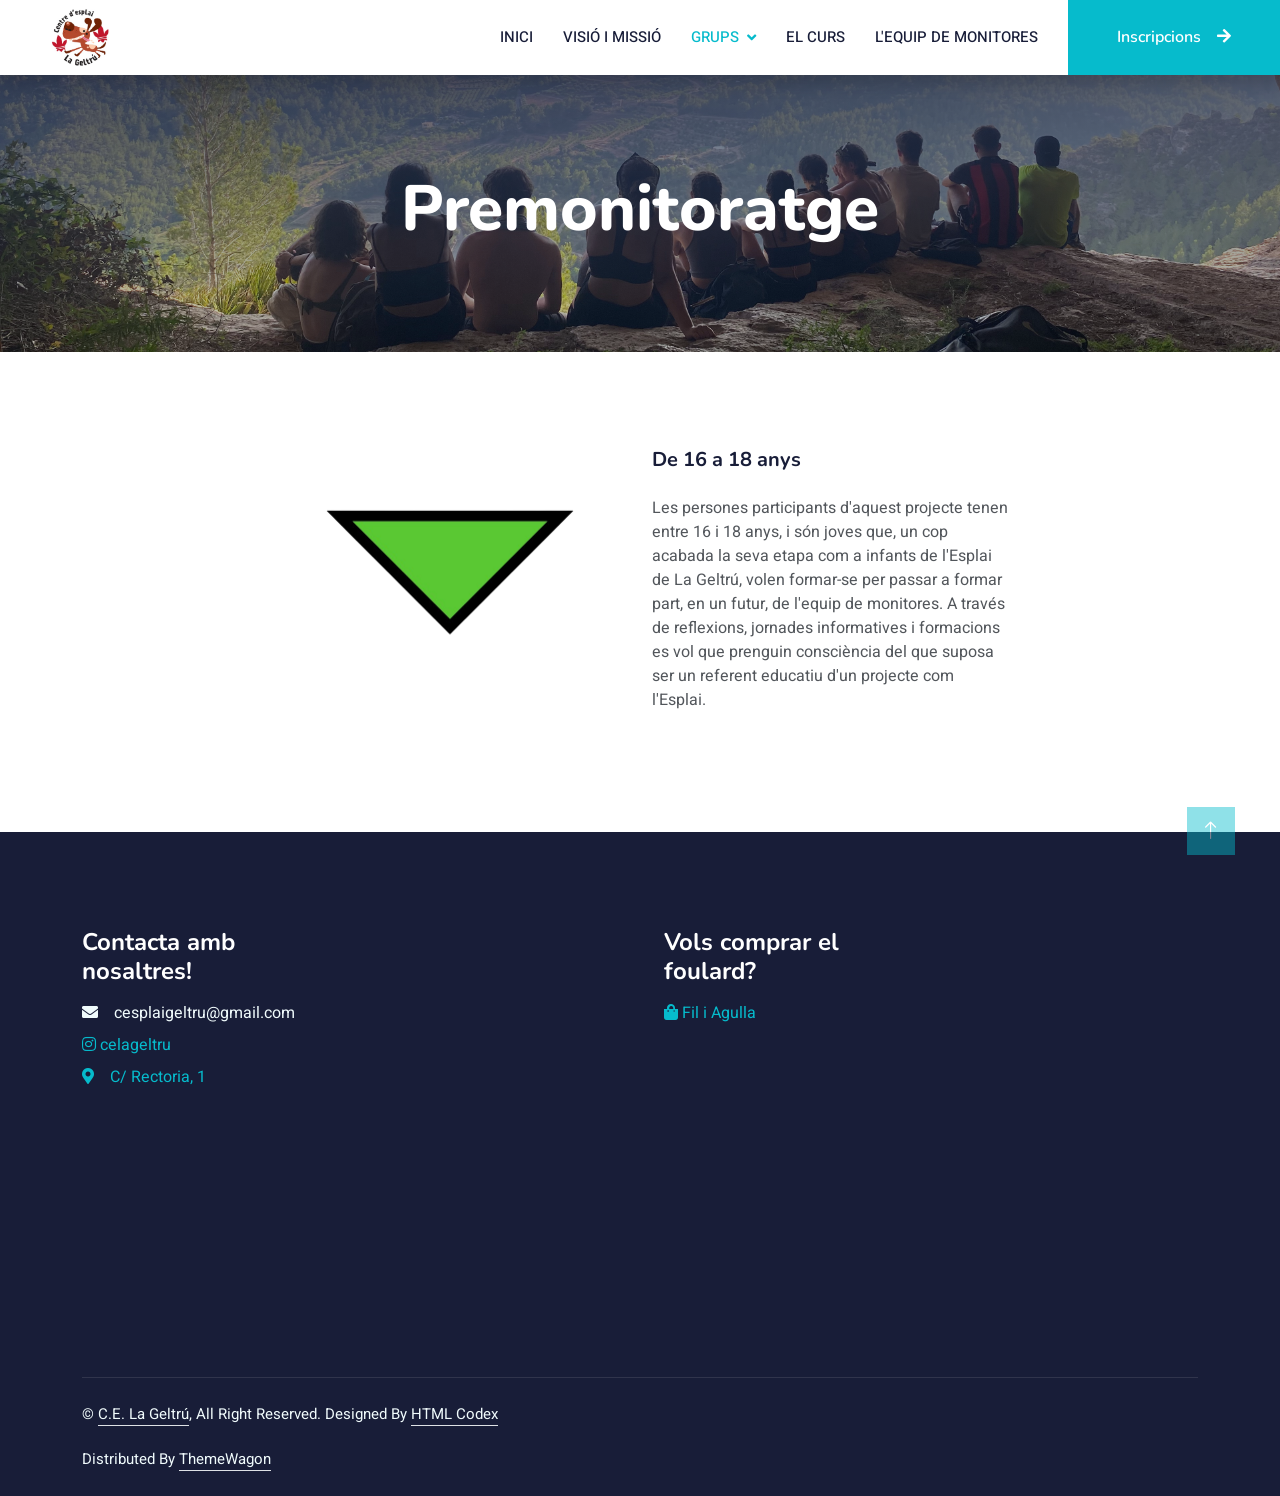
<file: grups/premonis.html>
<!DOCTYPE html>
<html lang="en">

<head>
    <meta charset="utf-8">
    <title>Premonitoratge - C.E. La Geltrú</title>
    <meta content="width=device-width, initial-scale=1.0" name="viewport">
    <meta content="" name="keywords">
    <meta content="" name="description">

    <!-- Favicon -->
    <link href="../img/favicon.png" rel="icon">

    <!-- Google Web Fonts -->
    <link rel="preconnect" href="https://fonts.googleapis.com">
    <link rel="preconnect" href="https://fonts.gstatic.com" crossorigin>
    <link href="https://fonts.googleapis.com/css2?family=Heebo:wght@400;500;600&family=Nunito:wght@600;700;800&display=swap" rel="stylesheet">

    <!-- Icon Font Stylesheet -->
    <link href="https://cdnjs.cloudflare.com/ajax/libs/font-awesome/5.10.0/css/all.min.css" rel="stylesheet">
    <link href="https://cdn.jsdelivr.net/npm/bootstrap-icons@1.4.1/font/bootstrap-icons.css" rel="stylesheet">

    <!-- Libraries Stylesheet -->
    <link href="../lib/animate/animate.min.css" rel="stylesheet">
    <link href="../lib/owlcarousel/assets/owl.carousel.min.css" rel="stylesheet">

    <!-- Customized Bootstrap Stylesheet -->
    <link href="../css/bootstrap.min.css" rel="stylesheet">

    <!-- Template Stylesheet -->
    <link href="../css/style.css" rel="stylesheet">
</head>

<body>
    <!-- Spinner Start -->
    <div id="spinner" class="show bg-white position-fixed translate-middle w-100 vh-100 top-50 start-50 d-flex align-items-center justify-content-center">
        <div class="spinner-border text-primary" style="width: 3rem; height: 3rem;" role="status">
            <span class="sr-only">Loading...</span>
        </div>
    </div>
    <!-- Spinner End -->


 <!-- Navbar Start -->
 <nav class="navbar navbar-expand-lg bg-white navbar-light shadow sticky-top p-0">
    <a href="../index.html" class="navbar-brand d-flex align-items-center px-4 px-lg-5">
        <img src="../img/favicon.png" height=100%></img>
    </a>
    <button type="button" class="navbar-toggler me-4" data-bs-toggle="collapse" data-bs-target="#navbarCollapse">
        <span class="navbar-toggler-icon"></span>
    </button>
    <div class="collapse navbar-collapse" id="navbarCollapse">
        <div class="navbar-nav ms-auto p-4 p-lg-0">
            <a href="../index.html" class="nav-item nav-link">Inici</a>
            <a href="../visio.html" class="nav-item nav-link">Visió i missió</a>
            <div class="nav-item dropdown">
                <a href="#" class="nav-link active dropdown-toggle" data-bs-toggle="dropdown">Grups</a>
                <div class="dropdown-menu fade-down m-0">
                    <a href="arrel.html" class="dropdown-item">Arrel</a>
                    <a href="trepa.html" class="dropdown-item">Trepa</a>
                    <a href="quitxalla.html" class="dropdown-item">Quitxalla</a>
                    <a href="xiruca.html" class="dropdown-item">Xiruca</a>
                    <a href="casal.html" class="dropdown-item">Casal</a>
                    <a href="branca.html" class="dropdown-item">Branca</a>
                    <a href="premonis.html" class="dropdown-item active">Premonitoratge</a>
                </div>
            </div>
            <a href="../calendari.html" class="nav-item nav-link">El curs</a>
            <a href="../equip.html" class="nav-item nav-link">L'equip de monitores</a>
        </div>
        <a href="../inscripcions.html" class="btn btn-primary py-4 px-lg-5 d-none d-lg-block">Inscripcions<i class="fa fa-arrow-right ms-3"></i></a>
    </div>
</nav>
<!-- Navbar End -->

    <!-- Header Start -->
    <div class="container-fluid bg-primary py-5 mb-5 page-header" id="premonis">
        <div class="container py-5">
            <div class="row justify-content-center">
                <div class="col-lg-10 text-center">
                    <h1 class="display-3 text-white animated slideInDown">Premonitoratge</h1>
                </div>
            </div>
        </div>
    </div>
    <!-- Header End -->


<!-- Premonis Start -->
<div class="container-xxl py-5">
    <div class="container wow fadeInUp">
        <div class="row g-4 justify-content-center">
            <div class="col-lg-4 col-md-6 wow fadeInUp text-center" data-wow-delay="0.1s">
                <img src="../img/premonitoratge.png" width=70%>
            </div>
            <div class="col-lg-4 col-md-6 wow fadeInUp" data-wow-delay="0.1s">
                <h5 class="mb-0">De 16 a 18 anys</h5>
                <br><p class="mb-4">Les persones participants d'aquest projecte tenen entre 16 i 18 anys, i són joves que, un cop acabada la seva etapa com a infants de l'Esplai de La Geltrú, volen formar-se per passar a formar part, en un futur, de l'equip de monitores. A través de reflexions, jornades informatives i formacions es vol que prenguin consciència del que suposa ser un referent educatiu d'un projecte com l'Esplai.</p>
<!--                 <p class="mb-0"><h18>Contacte: </h18><a href="mailto:arrel.esplaigeltru@gmail.com">-</a></p> -->
            </div>
        </div>
    </div>
</div>
<!-- Premonis End -->


<!-- Footer Start -->
    <div class="container-fluid bg-dark text-light footer pt-5 mt-5 wow fadeIn" data-wow-delay="0.1s">
        <div class="container py-5">
            <div class="row g-5">
                <div class="col-lg-3 col-md-6">
                    <h4 class="text-white mb-3">Contacta amb nosaltres!</h4>
                    <p class="mb-2"><i class="fa fa-envelope me-3"></i>cesplaigeltru@gmail.com</p>
                    <a href="https://www.instagram.com/celageltru/"><p class="mb-2"><i class="fab fa-instagram"></i> celageltru</p></a>
                    <a href="https://www.google.com/maps/place/Carrer+de+la+Rectoria,+1,+08800+Vilanova+i+la+Geltr%C3%BA,+Barcelona/@41.22639,1.72772,16z/data=!3m1!4b1!4m6!3m5!1s0x12a386e25d2d1de1:0x1eefc27542e8ba78!8m2!3d41.22639!4d1.72772!16s%2Fg%2F11c5nv14q2?entry=ttu&g_ep=EgoyMDI0MTAwMi4xIKXMDSoASAFQAw%3D%3D"><p class="mb-2"><i class="fa fa-map-marker-alt me-3"></i>C/ Rectoria, 1</p></a>
                    <iframe src="https://www.google.com/maps/embed?pb=!4v1770030440709!6m8!1m7!1sIhQbVi3zozkOt00iPVx9EA!2m2!1d41.22653334483002!2d1.727708358796072!3f119.06576426545388!4f-9.030805477899392!5f1.5366184664772655" width="300" height="225" style="border:0;" allowfullscreen="" loading="lazy" referrerpolicy="no-referrer-when-downgrade"></iframe>
                </div>
                <div class="col-lg-3 col-md-6"></div>
                <div class="col-lg-3 col-md-6">
                    <h4 class="text-white mb-3">Vols comprar el foulard?</h4>
                                        <a href="https://maps.app.goo.gl/YZB2WdWdp7CFjg7a6"><p class="mb-2"><i class="fa fa-shopping-bag" aria-hidden="true"></i> Fil i Agulla</p></a>
                    <iframe src="https://www.google.com/maps/embed?pb=!1m18!1m12!1m3!1d3000.8104269283635!2d1.724910733326989!3d41.22590151190699!2m3!1f0!2f0!3f0!3m2!1i1024!2i768!4f13.1!3m3!1m2!1s0x12a386e2d064234b%3A0x55acee6a796cbc70!2sFil%20i%20Agulla!5e0!3m2!1sca!2ses!4v1770030552732!5m2!1sca!2ses" width="300" height="225" style="border:0;" allowfullscreen="" loading="lazy" referrerpolicy="no-referrer-when-downgrade"></iframe>
                </div>
            </div>
        </div>
        <div class="container">
            <div class="copyright">
                <div class="row">
                    <div class="col-md-6 text-center text-md-start mb-3 mb-md-0">
                        &copy; <a class="border-bottom" href="#">C.E. La Geltrú</a>, All Right Reserved.

                        <!--/*** This template is free as long as you keep the footer author’s credit link/attribution link/backlink. If you'd like to use the template without the footer author’s credit link/attribution link/backlink, you can purchase the Credit Removal License from "https://htmlcodex.com/credit-removal". Thank you for your support. ***/-->
                        Designed By <a class="border-bottom" href="https://htmlcodex.com">HTML Codex</a><br><br>
                        Distributed By <a class="border-bottom" href="https://themewagon.com">ThemeWagon</a>
                    </div>
                </div>
            </div>
        </div>
    </div>
    <!-- Footer End -->


    <!-- Back to Top -->
    <a href="#" class="btn btn-lg btn-primary btn-lg-square back-to-top"><i class="bi bi-arrow-up"></i></a>


    <!-- JavaScript Libraries -->
    <script src="https://code.jquery.com/jquery-3.4.1.min.js"></script>
    <script src="https://cdn.jsdelivr.net/npm/bootstrap@5.0.0/dist/js/bootstrap.bundle.min.js"></script>
    <script src="../lib/wow/wow.min.js"></script>
    <script src="../lib/easing/easing.min.js"></script>
    <script src="../lib/waypoints/waypoints.min.js"></script>
    <script src="../lib/owlcarousel/owl.carousel.min.js"></script>

    <!-- Template Javascript -->
    <script src="../js/main.js"></script>
</body>

</html>
</file>
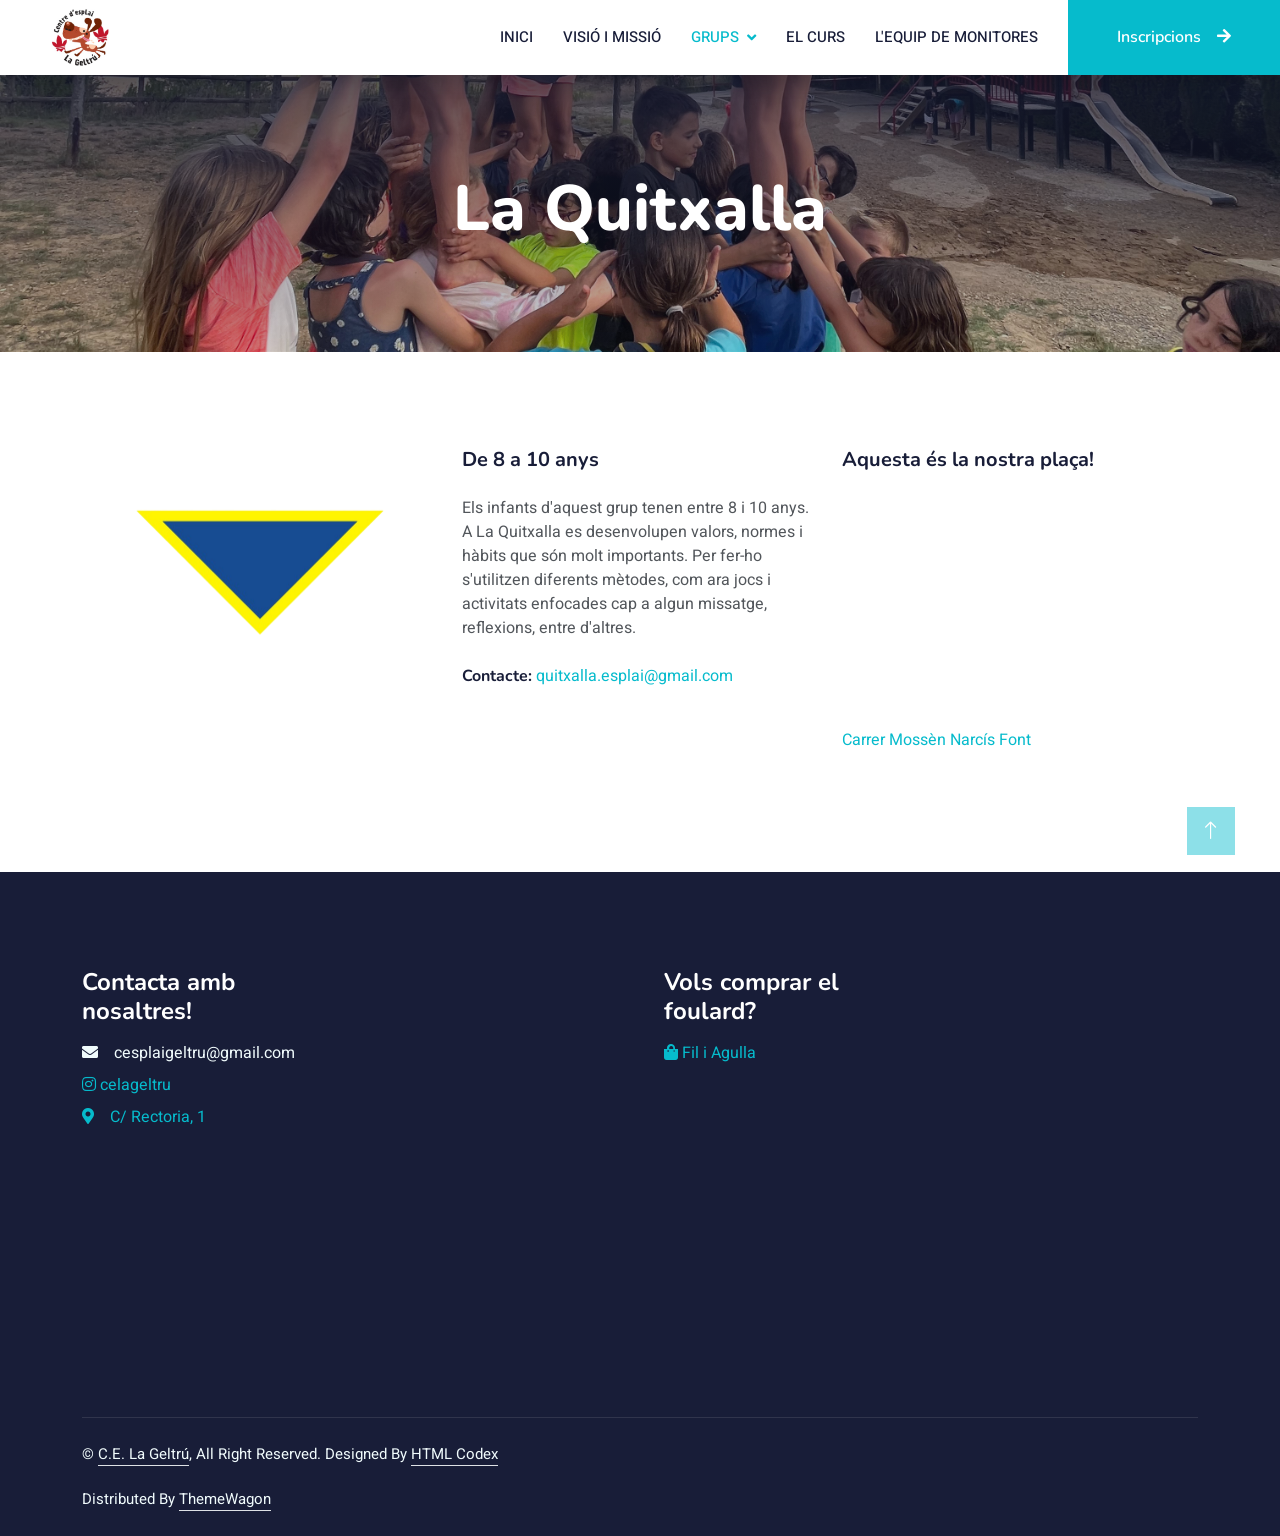
<file: grups/quitxalla.html>
<!DOCTYPE html>
<html lang="en">

<head>
    <meta charset="utf-8">
    <title>Quitxalla - C.E. La Geltrú</title>
    <meta content="width=device-width, initial-scale=1.0" name="viewport">
    <meta content="" name="keywords">
    <meta content="" name="description">

    <!-- Favicon -->
    <link href="../img/favicon.png" rel="icon">

    <!-- Google Web Fonts -->
    <link rel="preconnect" href="https://fonts.googleapis.com">
    <link rel="preconnect" href="https://fonts.gstatic.com" crossorigin>
    <link href="https://fonts.googleapis.com/css2?family=Heebo:wght@400;500;600&family=Nunito:wght@600;700;800&display=swap" rel="stylesheet">

    <!-- Icon Font Stylesheet -->
    <link href="https://cdnjs.cloudflare.com/ajax/libs/font-awesome/5.10.0/css/all.min.css" rel="stylesheet">
    <link href="https://cdn.jsdelivr.net/npm/bootstrap-icons@1.4.1/font/bootstrap-icons.css" rel="stylesheet">

    <!-- Libraries Stylesheet -->
    <link href="../lib/animate/animate.min.css" rel="stylesheet">
    <link href="../lib/owlcarousel/assets/owl.carousel.min.css" rel="stylesheet">

    <!-- Customized Bootstrap Stylesheet -->
    <link href="../css/bootstrap.min.css" rel="stylesheet">

    <!-- Template Stylesheet -->
    <link href="../css/style.css" rel="stylesheet">
</head>

<body>
    <!-- Spinner Start -->
    <div id="spinner" class="show bg-white position-fixed translate-middle w-100 vh-100 top-50 start-50 d-flex align-items-center justify-content-center">
        <div class="spinner-border text-primary" style="width: 3rem; height: 3rem;" role="status">
            <span class="sr-only">Loading...</span>
        </div>
    </div>
    <!-- Spinner End -->


 <!-- Navbar Start -->
 <nav class="navbar navbar-expand-lg bg-white navbar-light shadow sticky-top p-0">
    <a href="../index.html" class="navbar-brand d-flex align-items-center px-4 px-lg-5">
        <img src="../img/favicon.png" height=100%></img>
    </a>
    <button type="button" class="navbar-toggler me-4" data-bs-toggle="collapse" data-bs-target="#navbarCollapse">
        <span class="navbar-toggler-icon"></span>
    </button>
    <div class="collapse navbar-collapse" id="navbarCollapse">
        <div class="navbar-nav ms-auto p-4 p-lg-0">
            <a href="../index.html" class="nav-item nav-link">Inici</a>
            <a href="../visio.html" class="nav-item nav-link">Visió i missió</a>
            <div class="nav-item dropdown">
                <a href="#" class="nav-link active dropdown-toggle" data-bs-toggle="dropdown">Grups</a>
                <div class="dropdown-menu fade-down m-0">
                    <a href="arrel.html" class="dropdown-item">Arrel</a>
                    <a href="trepa.html" class="dropdown-item">Trepa</a>
                    <a href="quitxalla.html" class="dropdown-item active">Quitxalla</a>
                    <a href="xiruca.html" class="dropdown-item">Xiruca</a>
                    <a href="casal.html" class="dropdown-item">Casal</a>
                    <a href="branca.html" class="dropdown-item">Branca</a>
                    <a href="premonis.html" class="dropdown-item">Premonitoratge</a>
                </div>
            </div>
            <a href="../calendari.html" class="nav-item nav-link">El curs</a>
            <a href="../equip.html" class="nav-item nav-link">L'equip de monitores</a>
        </div>
        <a href="../inscripcions.html" class="btn btn-primary py-4 px-lg-5 d-none d-lg-block">Inscripcions<i class="fa fa-arrow-right ms-3"></i></a>
    </div>
</nav>
<!-- Navbar End -->

    <!-- Header Start -->
    <div class="container-fluid bg-primary py-5 mb-5 page-header" id="quitxalla">
        <div class="container py-5">
            <div class="row justify-content-center">
                <div class="col-lg-10 text-center">
                    <h1 class="display-3 text-white animated slideInDown">La Quitxalla</h1>
                </div>
            </div>
        </div>
    </div>
    <!-- Header End -->


<!-- Quitxalla Start -->
<div class="container-xxl py-5">
    <div class="container wow fadeInUp">
        <div class="row g-4 justify-content-center">
            <div class="col-lg-4 col-md-6 wow fadeInUp text-center" data-wow-delay="0.1s">
                <img src="../img/quitxalla.png" width=70%>
            </div>
            <div class="col-lg-4 col-md-6 wow fadeInUp" data-wow-delay="0.1s">
                <h5 class="mb-0">De 8 a 10 anys</h5>
                <br><p class="mb-4">Els infants d'aquest grup tenen entre 8 i 10 anys. A La Quitxalla es desenvolupen valors, normes i hàbits que són molt importants. Per fer-ho s'utilitzen diferents mètodes, com ara jocs i activitats enfocades cap a algun missatge, reflexions, entre d'altres.</p>
                <p class="mb-0"><h18>Contacte: </h18><a href="mailto:quitxalla.esplai@gmail.com">quitxalla.esplai@gmail.com</a></p>
            </div>
            <div class="col-lg-4 col-md-6 wow fadeInUp" data-wow-delay="0.1s">
                <h5 class="mb-0">Aquesta és la nostra plaça!</h5><br>
                <iframe src="https://www.google.com/maps/embed?pb=!4v1770028713528!6m8!1m7!1sVqhejxlUGlQLfeJP79PW2g!2m2!1d41.22676993368208!2d1.727990951979315!3f298.7919148018808!4f-0.5335654410869353!5f0.7820865974627469" width="300" height="225" style="border:0;" allowfullscreen="" loading="lazy" referrerpolicy="no-referrer-when-downgrade"></iframe>                
                <p class="mb-4"><a href="https://maps.app.goo.gl/vtVwbGg9DLNVEnXj6">Carrer Mossèn Narcís Font</a></p>
            </div>
        </div>
    </div>
</div>
<!-- Quitxalla End -->


<!-- Footer Start -->
    <div class="container-fluid bg-dark text-light footer pt-5 mt-5 wow fadeIn" data-wow-delay="0.1s">
        <div class="container py-5">
            <div class="row g-5">
                <div class="col-lg-3 col-md-6">
                    <h4 class="text-white mb-3">Contacta amb nosaltres!</h4>
                    <p class="mb-2"><i class="fa fa-envelope me-3"></i>cesplaigeltru@gmail.com</p>
                    <a href="https://www.instagram.com/celageltru/"><p class="mb-2"><i class="fab fa-instagram"></i> celageltru</p></a>
                    <a href="https://www.google.com/maps/place/Carrer+de+la+Rectoria,+1,+08800+Vilanova+i+la+Geltr%C3%BA,+Barcelona/@41.22639,1.72772,16z/data=!3m1!4b1!4m6!3m5!1s0x12a386e25d2d1de1:0x1eefc27542e8ba78!8m2!3d41.22639!4d1.72772!16s%2Fg%2F11c5nv14q2?entry=ttu&g_ep=EgoyMDI0MTAwMi4xIKXMDSoASAFQAw%3D%3D"><p class="mb-2"><i class="fa fa-map-marker-alt me-3"></i>C/ Rectoria, 1</p></a>
                    <iframe src="https://www.google.com/maps/embed?pb=!4v1770030440709!6m8!1m7!1sIhQbVi3zozkOt00iPVx9EA!2m2!1d41.22653334483002!2d1.727708358796072!3f119.06576426545388!4f-9.030805477899392!5f1.5366184664772655" width="300" height="225" style="border:0;" allowfullscreen="" loading="lazy" referrerpolicy="no-referrer-when-downgrade"></iframe>
                </div>
                <div class="col-lg-3 col-md-6"></div>
                <div class="col-lg-3 col-md-6">
                    <h4 class="text-white mb-3">Vols comprar el foulard?</h4>
                                        <a href="https://maps.app.goo.gl/YZB2WdWdp7CFjg7a6"><p class="mb-2"><i class="fa fa-shopping-bag" aria-hidden="true"></i> Fil i Agulla</p></a>
                    <iframe src="https://www.google.com/maps/embed?pb=!1m18!1m12!1m3!1d3000.8104269283635!2d1.724910733326989!3d41.22590151190699!2m3!1f0!2f0!3f0!3m2!1i1024!2i768!4f13.1!3m3!1m2!1s0x12a386e2d064234b%3A0x55acee6a796cbc70!2sFil%20i%20Agulla!5e0!3m2!1sca!2ses!4v1770030552732!5m2!1sca!2ses" width="300" height="225" style="border:0;" allowfullscreen="" loading="lazy" referrerpolicy="no-referrer-when-downgrade"></iframe>
                </div>
            </div>
        </div>
        <div class="container">
            <div class="copyright">
                <div class="row">
                    <div class="col-md-6 text-center text-md-start mb-3 mb-md-0">
                        &copy; <a class="border-bottom" href="#">C.E. La Geltrú</a>, All Right Reserved.

                        <!--/*** This template is free as long as you keep the footer author’s credit link/attribution link/backlink. If you'd like to use the template without the footer author’s credit link/attribution link/backlink, you can purchase the Credit Removal License from "https://htmlcodex.com/credit-removal". Thank you for your support. ***/-->
                        Designed By <a class="border-bottom" href="https://htmlcodex.com">HTML Codex</a><br><br>
                        Distributed By <a class="border-bottom" href="https://themewagon.com">ThemeWagon</a>
                    </div>
                </div>
            </div>
        </div>
    </div>
    <!-- Footer End -->


    <!-- Back to Top -->
    <a href="#" class="btn btn-lg btn-primary btn-lg-square back-to-top"><i class="bi bi-arrow-up"></i></a>


    <!-- JavaScript Libraries -->
    <script src="https://code.jquery.com/jquery-3.4.1.min.js"></script>
    <script src="https://cdn.jsdelivr.net/npm/bootstrap@5.0.0/dist/js/bootstrap.bundle.min.js"></script>
    <script src="../lib/wow/wow.min.js"></script>
    <script src="../lib/easing/easing.min.js"></script>
    <script src="../lib/waypoints/waypoints.min.js"></script>
    <script src="../lib/owlcarousel/owl.carousel.min.js"></script>

    <!-- Template Javascript -->
    <script src="../js/main.js"></script>
</body>

</html>
</file>
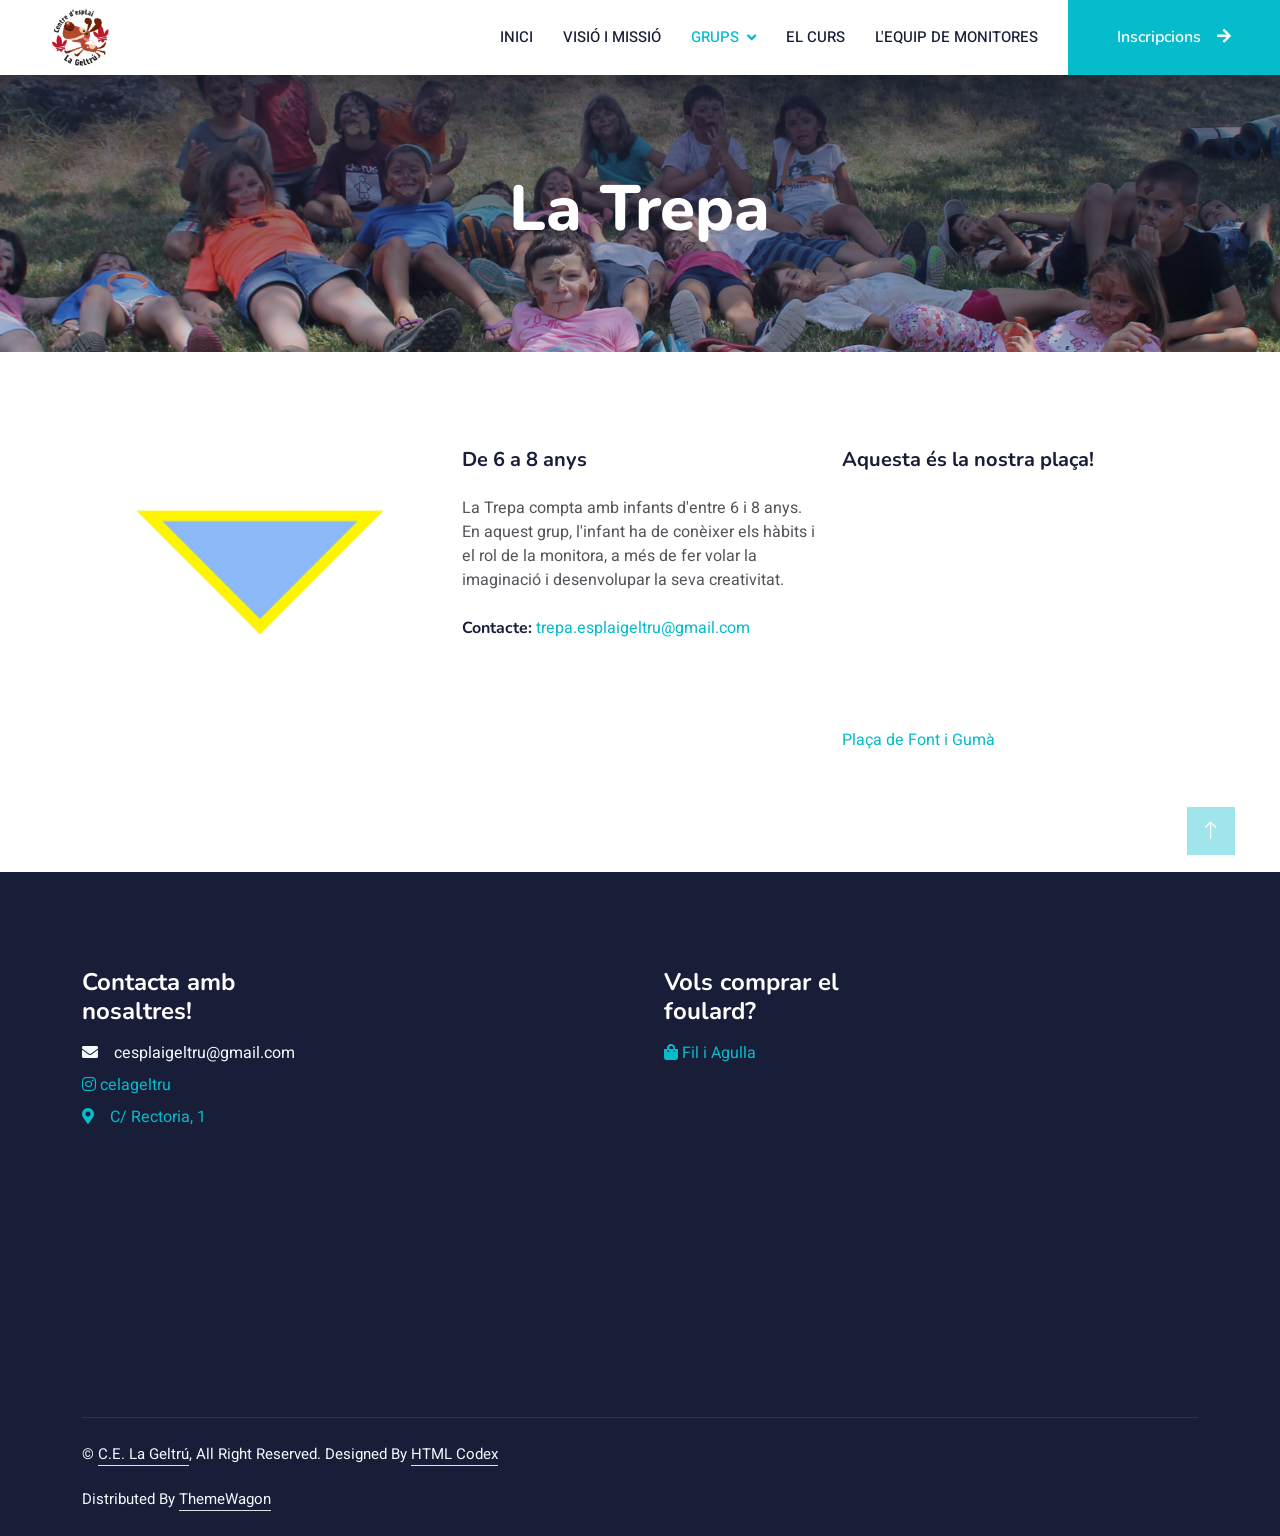
<file: grups/trepa.html>
<!DOCTYPE html>
<html lang="en">

<head>
    <meta charset="utf-8">
    <title>Trepa - C.E. La Geltrú</title>
    <meta content="width=device-width, initial-scale=1.0" name="viewport">
    <meta content="" name="keywords">
    <meta content="" name="description">

    <!-- Favicon -->
    <link href="../img/favicon.png" rel="icon">

    <!-- Google Web Fonts -->
    <link rel="preconnect" href="https://fonts.googleapis.com">
    <link rel="preconnect" href="https://fonts.gstatic.com" crossorigin>
    <link href="https://fonts.googleapis.com/css2?family=Heebo:wght@400;500;600&family=Nunito:wght@600;700;800&display=swap" rel="stylesheet">

    <!-- Icon Font Stylesheet -->
    <link href="https://cdnjs.cloudflare.com/ajax/libs/font-awesome/5.10.0/css/all.min.css" rel="stylesheet">
    <link href="https://cdn.jsdelivr.net/npm/bootstrap-icons@1.4.1/font/bootstrap-icons.css" rel="stylesheet">

    <!-- Libraries Stylesheet -->
    <link href="../lib/animate/animate.min.css" rel="stylesheet">
    <link href="../lib/owlcarousel/assets/owl.carousel.min.css" rel="stylesheet">

    <!-- Customized Bootstrap Stylesheet -->
    <link href="../css/bootstrap.min.css" rel="stylesheet">

    <!-- Template Stylesheet -->
    <link href="../css/style.css" rel="stylesheet">
</head>

<body>
    <!-- Spinner Start -->
    <div id="spinner" class="show bg-white position-fixed translate-middle w-100 vh-100 top-50 start-50 d-flex align-items-center justify-content-center">
        <div class="spinner-border text-primary" style="width: 3rem; height: 3rem;" role="status">
            <span class="sr-only">Loading...</span>
        </div>
    </div>
    <!-- Spinner End -->


 <!-- Navbar Start -->
 <nav class="navbar navbar-expand-lg bg-white navbar-light shadow sticky-top p-0">
    <a href="../index.html" class="navbar-brand d-flex align-items-center px-4 px-lg-5">
        <img src="../img/favicon.png" height=100%></img>
    </a>
    <button type="button" class="navbar-toggler me-4" data-bs-toggle="collapse" data-bs-target="#navbarCollapse">
        <span class="navbar-toggler-icon"></span>
    </button>
    <div class="collapse navbar-collapse" id="navbarCollapse">
        <div class="navbar-nav ms-auto p-4 p-lg-0">
            <a href="../index.html" class="nav-item nav-link">Inici</a>
            <a href="../visio.html" class="nav-item nav-link">Visió i missió</a>
            <div class="nav-item dropdown">
                <a href="#" class="nav-link active dropdown-toggle" data-bs-toggle="dropdown">Grups</a>
                <div class="dropdown-menu fade-down m-0">
                    <a href="arrel.html" class="dropdown-item">Arrel</a>
                    <a href="trepa.html" class="dropdown-item active">Trepa</a>
                    <a href="quitxalla.html" class="dropdown-item">Quitxalla</a>
                    <a href="xiruca.html" class="dropdown-item">Xiruca</a>
                    <a href="casal.html" class="dropdown-item">Casal</a>
                    <a href="branca.html" class="dropdown-item">Branca</a>
                    <a href="premonis.html" class="dropdown-item">Premonitoratge</a>
                </div>
            </div>
            <a href="../calendari.html" class="nav-item nav-link">El curs</a>
            <a href="../equip.html" class="nav-item nav-link">L'equip de monitores</a>
        </div>
        <a href="../inscripcions.html" class="btn btn-primary py-4 px-lg-5 d-none d-lg-block">Inscripcions<i class="fa fa-arrow-right ms-3"></i></a>
    </div>
</nav>
<!-- Navbar End -->

    <!-- Header Start -->
    <div class="container-fluid bg-primary py-5 mb-5 page-header" id="trepa">
        <div class="container py-5">
            <div class="row justify-content-center">
                <div class="col-lg-10 text-center">
                    <h1 class="display-3 text-white animated slideInDown">La Trepa</h1>
                </div>
            </div>
        </div>
    </div>
    <!-- Header End -->


<!-- Trepa Start -->
<div class="container-xxl py-5">
    <div class="container wow fadeInUp">
        <div class="row g-4 justify-content-center">
            <div class="col-lg-4 col-md-6 wow fadeInUp text-center" data-wow-delay="0.1s">
                <img src="../img/trepa.png" width=70%>
            </div>
            <div class="col-lg-4 col-md-6 wow fadeInUp" data-wow-delay="0.1s">
                <h5 class="mb-0">De 6 a 8 anys</h5>
                <br><p class="mb-4">La Trepa compta amb infants d'entre 6 i 8 anys. En aquest grup, l'infant ha de conèixer els hàbits i el rol de la monitora, a més de fer volar la imaginació i desenvolupar la seva creativitat.</p>
                <p class="mb-0"><h18>Contacte: </h18><a href="mailto:trepa.esplaigeltru@gmail.com">trepa.esplaigeltru@gmail.com</a></p>
            </div>
            <div class="col-lg-4 col-md-6 wow fadeInUp" data-wow-delay="0.1s">
                <h5 class="mb-0">Aquesta és la nostra plaça!</h5><br>
                <iframe src="https://www.google.com/maps/embed?pb=!4v1770029227259!6m8!1m7!1sOsYNorL8xHMA7TKEpPQZ9g!2m2!1d41.22687743987768!2d1.727541490869695!3f81.52752297477971!4f5.974337911277729!5f0.4000000000000002" width="300" height="225" style="border:0;" allowfullscreen="" loading="lazy" referrerpolicy="no-referrer-when-downgrade"></iframe>
                <p class="mb-4"><a href="https://maps.app.goo.gl/vcqC3EjfnP2cmcZq8">Plaça de Font i Gumà</a></p>
            </div>
        </div>
    </div>
</div>
<!-- Trepa End -->


<!-- Footer Start -->
    <div class="container-fluid bg-dark text-light footer pt-5 mt-5 wow fadeIn" data-wow-delay="0.1s">
        <div class="container py-5">
            <div class="row g-5">
                <div class="col-lg-3 col-md-6">
                    <h4 class="text-white mb-3">Contacta amb nosaltres!</h4>
                    <p class="mb-2"><i class="fa fa-envelope me-3"></i>cesplaigeltru@gmail.com</p>
                    <a href="https://www.instagram.com/celageltru/"><p class="mb-2"><i class="fab fa-instagram"></i> celageltru</p></a>
                    <a href="https://www.google.com/maps/place/Carrer+de+la+Rectoria,+1,+08800+Vilanova+i+la+Geltr%C3%BA,+Barcelona/@41.22639,1.72772,16z/data=!3m1!4b1!4m6!3m5!1s0x12a386e25d2d1de1:0x1eefc27542e8ba78!8m2!3d41.22639!4d1.72772!16s%2Fg%2F11c5nv14q2?entry=ttu&g_ep=EgoyMDI0MTAwMi4xIKXMDSoASAFQAw%3D%3D"><p class="mb-2"><i class="fa fa-map-marker-alt me-3"></i>C/ Rectoria, 1</p></a>
                    <iframe src="https://www.google.com/maps/embed?pb=!4v1770030440709!6m8!1m7!1sIhQbVi3zozkOt00iPVx9EA!2m2!1d41.22653334483002!2d1.727708358796072!3f119.06576426545388!4f-9.030805477899392!5f1.5366184664772655" width="300" height="225" style="border:0;" allowfullscreen="" loading="lazy" referrerpolicy="no-referrer-when-downgrade"></iframe>
                </div>
                <div class="col-lg-3 col-md-6"></div>
                <div class="col-lg-3 col-md-6">
                    <h4 class="text-white mb-3">Vols comprar el foulard?</h4>
                                        <a href="https://maps.app.goo.gl/YZB2WdWdp7CFjg7a6"><p class="mb-2"><i class="fa fa-shopping-bag" aria-hidden="true"></i> Fil i Agulla</p></a>
                    <iframe src="https://www.google.com/maps/embed?pb=!1m18!1m12!1m3!1d3000.8104269283635!2d1.724910733326989!3d41.22590151190699!2m3!1f0!2f0!3f0!3m2!1i1024!2i768!4f13.1!3m3!1m2!1s0x12a386e2d064234b%3A0x55acee6a796cbc70!2sFil%20i%20Agulla!5e0!3m2!1sca!2ses!4v1770030552732!5m2!1sca!2ses" width="300" height="225" style="border:0;" allowfullscreen="" loading="lazy" referrerpolicy="no-referrer-when-downgrade"></iframe>
                </div>
            </div>
        </div>
        <div class="container">
            <div class="copyright">
                <div class="row">
                    <div class="col-md-6 text-center text-md-start mb-3 mb-md-0">
                        &copy; <a class="border-bottom" href="#">C.E. La Geltrú</a>, All Right Reserved.

                        <!--/*** This template is free as long as you keep the footer author’s credit link/attribution link/backlink. If you'd like to use the template without the footer author’s credit link/attribution link/backlink, you can purchase the Credit Removal License from "https://htmlcodex.com/credit-removal". Thank you for your support. ***/-->
                        Designed By <a class="border-bottom" href="https://htmlcodex.com">HTML Codex</a><br><br>
                        Distributed By <a class="border-bottom" href="https://themewagon.com">ThemeWagon</a>
                    </div>
                </div>
            </div>
        </div>
    </div>
    <!-- Footer End -->


    <!-- Back to Top -->
    <a href="#" class="btn btn-lg btn-primary btn-lg-square back-to-top"><i class="bi bi-arrow-up"></i></a>


    <!-- JavaScript Libraries -->
    <script src="https://code.jquery.com/jquery-3.4.1.min.js"></script>
    <script src="https://cdn.jsdelivr.net/npm/bootstrap@5.0.0/dist/js/bootstrap.bundle.min.js"></script>
    <script src="../lib/wow/wow.min.js"></script>
    <script src="../lib/easing/easing.min.js"></script>
    <script src="../lib/waypoints/waypoints.min.js"></script>
    <script src="../lib/owlcarousel/owl.carousel.min.js"></script>

    <!-- Template Javascript -->
    <script src="../js/main.js"></script>
</body>

</html>
</file>
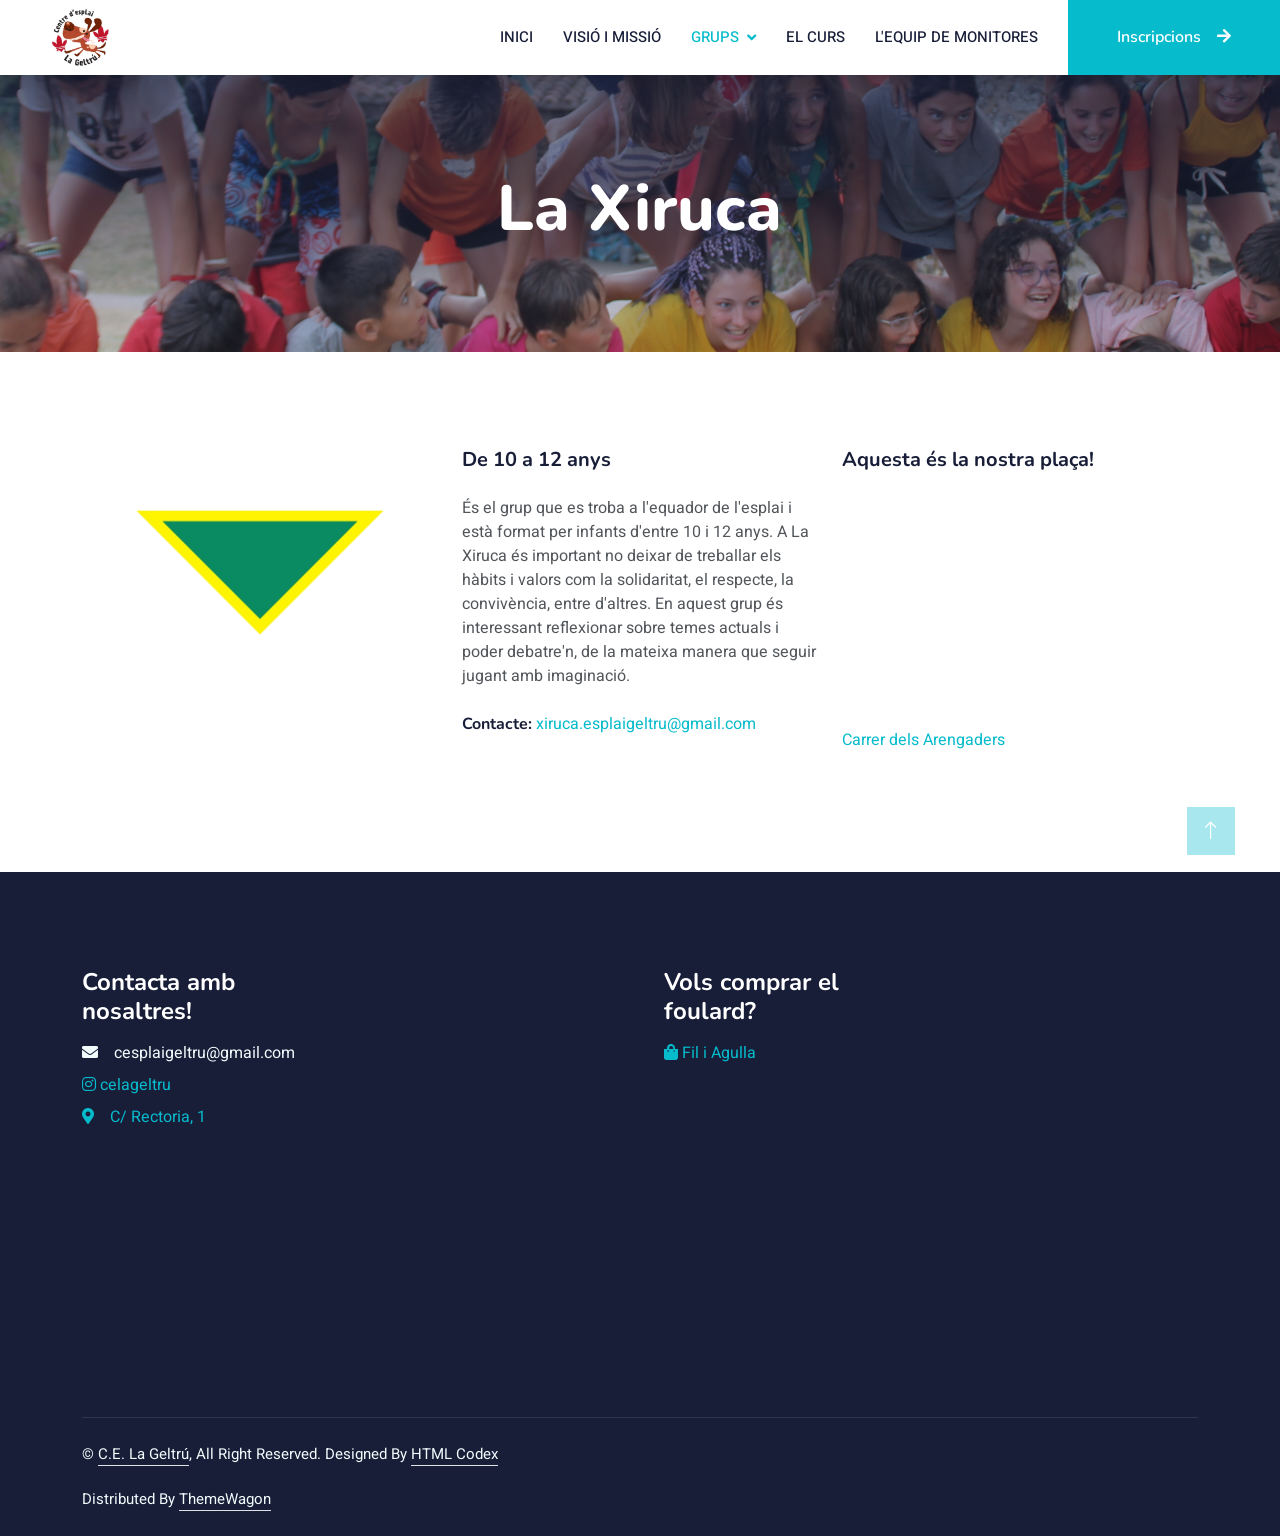
<file: grups/xiruca.html>
<!DOCTYPE html>
<html lang="en">

<head>
    <meta charset="utf-8">
    <title>Xiruca - C.E. La Geltrú</title>
    <meta content="width=device-width, initial-scale=1.0" name="viewport">
    <meta content="" name="keywords">
    <meta content="" name="description">

    <!-- Favicon -->
    <link href="../img/favicon.png" rel="icon">

    <!-- Google Web Fonts -->
    <link rel="preconnect" href="https://fonts.googleapis.com">
    <link rel="preconnect" href="https://fonts.gstatic.com" crossorigin>
    <link href="https://fonts.googleapis.com/css2?family=Heebo:wght@400;500;600&family=Nunito:wght@600;700;800&display=swap" rel="stylesheet">

    <!-- Icon Font Stylesheet -->
    <link href="https://cdnjs.cloudflare.com/ajax/libs/font-awesome/5.10.0/css/all.min.css" rel="stylesheet">
    <link href="https://cdn.jsdelivr.net/npm/bootstrap-icons@1.4.1/font/bootstrap-icons.css" rel="stylesheet">

    <!-- Libraries Stylesheet -->
    <link href="../lib/animate/animate.min.css" rel="stylesheet">
    <link href="../lib/owlcarousel/assets/owl.carousel.min.css" rel="stylesheet">

    <!-- Customized Bootstrap Stylesheet -->
    <link href="../css/bootstrap.min.css" rel="stylesheet">

    <!-- Template Stylesheet -->
    <link href="../css/style.css" rel="stylesheet">
</head>

<body>
    <!-- Spinner Start -->
    <div id="spinner" class="show bg-white position-fixed translate-middle w-100 vh-100 top-50 start-50 d-flex align-items-center justify-content-center">
        <div class="spinner-border text-primary" style="width: 3rem; height: 3rem;" role="status">
            <span class="sr-only">Loading...</span>
        </div>
    </div>
    <!-- Spinner End -->


 <!-- Navbar Start -->
 <nav class="navbar navbar-expand-lg bg-white navbar-light shadow sticky-top p-0">
    <a href="../index.html" class="navbar-brand d-flex align-items-center px-4 px-lg-5">
        <img src="../img/favicon.png" height=100%></img>
    </a>
    <button type="button" class="navbar-toggler me-4" data-bs-toggle="collapse" data-bs-target="#navbarCollapse">
        <span class="navbar-toggler-icon"></span>
    </button>
    <div class="collapse navbar-collapse" id="navbarCollapse">
        <div class="navbar-nav ms-auto p-4 p-lg-0">
            <a href="../index.html" class="nav-item nav-link">Inici</a>
            <a href="../visio.html" class="nav-item nav-link">Visió i missió</a>
            <div class="nav-item dropdown">
                <a href="#" class="nav-link active dropdown-toggle" data-bs-toggle="dropdown">Grups</a>
                <div class="dropdown-menu fade-down m-0">
                    <a href="arrel.html" class="dropdown-item">Arrel</a>
                    <a href="trepa.html" class="dropdown-item">Trepa</a>
                    <a href="quitxalla.html" class="dropdown-item">Quitxalla</a>
                    <a href="xiruca.html" class="dropdown-item active">Xiruca</a>
                    <a href="casal.html" class="dropdown-item">Casal</a>
                    <a href="branca.html" class="dropdown-item">Branca</a>
                    <a href="premonis.html" class="dropdown-item">Premonitoratge</a>
                </div>
            </div>
            <a href="../calendari.html" class="nav-item nav-link">El curs</a>
            <a href="../equip.html" class="nav-item nav-link">L'equip de monitores</a>
        </div>
        <a href="../inscripcions.html" class="btn btn-primary py-4 px-lg-5 d-none d-lg-block">Inscripcions<i class="fa fa-arrow-right ms-3"></i></a>
    </div>
</nav>
<!-- Navbar End -->

    <!-- Header Start -->
    <div class="container-fluid bg-primary py-5 mb-5 page-header" id="xiruca">
        <div class="container py-5">
            <div class="row justify-content-center">
                <div class="col-lg-10 text-center">
                    <h1 class="display-3 text-white animated slideInDown">La Xiruca</h1>
                </div>
            </div>
        </div>
    </div>
    <!-- Header End -->


<!-- Xiruca Start -->
<div class="container-xxl py-5">
    <div class="container wow fadeInUp">
        <div class="row g-4 justify-content-center">
            <div class="col-lg-4 col-md-6 wow fadeInUp text-center" data-wow-delay="0.1s">
                <img src="../img/xiruca.png" width=70%>
            </div>
            <div class="col-lg-4 col-md-6 wow fadeInUp" data-wow-delay="0.1s">
                <h5 class="mb-0">De 10 a 12 anys</h5>
                <br><p class="mb-4">És el grup que es troba a l'equador de l'esplai i està format per infants d'entre 10 i 12 anys. A La Xiruca és important no deixar de treballar els hàbits i valors com la solidaritat, el respecte, la convivència, entre d'altres. En aquest grup és interessant reflexionar sobre temes actuals i poder debatre'n, de la mateixa manera que seguir jugant amb imaginació.</p>
                <p class="mb-0"><h18>Contacte: </h18><a href="mailto:xiruca.esplaigeltru@gmail.com">xiruca.esplaigeltru@gmail.com</a></p>
            </div>
            <div class="col-lg-4 col-md-6 wow fadeInUp" data-wow-delay="0.1s">
                <h5 class="mb-0">Aquesta és la nostra plaça!</h5><br>
                <iframe src="https://www.google.com/maps/embed?pb=!4v1770029350213!6m8!1m7!1sfSoIn9tIXCXPCtyyi0XFkQ!2m2!1d41.22704298207945!2d1.728054567246263!3f274.546006143589!4f-1.943490108001157!5f0.7820865974627469" width="300" height="225" style="border:0;" allowfullscreen="" loading="lazy" referrerpolicy="no-referrer-when-downgrade"></iframe>                <p class="mb-4"><a href="https://maps.app.goo.gl/ivdQVctkshSs1Pf18">Carrer dels Arengaders</a></p>
            </div>
        </div>
    </div>
</div>
<!-- Xiruca End -->


<!-- Footer Start -->
    <div class="container-fluid bg-dark text-light footer pt-5 mt-5 wow fadeIn" data-wow-delay="0.1s">
        <div class="container py-5">
            <div class="row g-5">
                <div class="col-lg-3 col-md-6">
                    <h4 class="text-white mb-3">Contacta amb nosaltres!</h4>
                    <p class="mb-2"><i class="fa fa-envelope me-3"></i>cesplaigeltru@gmail.com</p>
                    <a href="https://www.instagram.com/celageltru/"><p class="mb-2"><i class="fab fa-instagram"></i> celageltru</p></a>
                    <a href="https://www.google.com/maps/place/Carrer+de+la+Rectoria,+1,+08800+Vilanova+i+la+Geltr%C3%BA,+Barcelona/@41.22639,1.72772,16z/data=!3m1!4b1!4m6!3m5!1s0x12a386e25d2d1de1:0x1eefc27542e8ba78!8m2!3d41.22639!4d1.72772!16s%2Fg%2F11c5nv14q2?entry=ttu&g_ep=EgoyMDI0MTAwMi4xIKXMDSoASAFQAw%3D%3D"><p class="mb-2"><i class="fa fa-map-marker-alt me-3"></i>C/ Rectoria, 1</p></a>
                    <iframe src="https://www.google.com/maps/embed?pb=!4v1770030440709!6m8!1m7!1sIhQbVi3zozkOt00iPVx9EA!2m2!1d41.22653334483002!2d1.727708358796072!3f119.06576426545388!4f-9.030805477899392!5f1.5366184664772655" width="300" height="225" style="border:0;" allowfullscreen="" loading="lazy" referrerpolicy="no-referrer-when-downgrade"></iframe>
                </div>
                <div class="col-lg-3 col-md-6"></div>
                <div class="col-lg-3 col-md-6">
                    <h4 class="text-white mb-3">Vols comprar el foulard?</h4>
                                        <a href="https://maps.app.goo.gl/YZB2WdWdp7CFjg7a6"><p class="mb-2"><i class="fa fa-shopping-bag" aria-hidden="true"></i> Fil i Agulla</p></a>
                    <iframe src="https://www.google.com/maps/embed?pb=!1m18!1m12!1m3!1d3000.8104269283635!2d1.724910733326989!3d41.22590151190699!2m3!1f0!2f0!3f0!3m2!1i1024!2i768!4f13.1!3m3!1m2!1s0x12a386e2d064234b%3A0x55acee6a796cbc70!2sFil%20i%20Agulla!5e0!3m2!1sca!2ses!4v1770030552732!5m2!1sca!2ses" width="300" height="225" style="border:0;" allowfullscreen="" loading="lazy" referrerpolicy="no-referrer-when-downgrade"></iframe>
                </div>
            </div>
        </div>
        <div class="container">
            <div class="copyright">
                <div class="row">
                    <div class="col-md-6 text-center text-md-start mb-3 mb-md-0">
                        &copy; <a class="border-bottom" href="#">C.E. La Geltrú</a>, All Right Reserved.

                        <!--/*** This template is free as long as you keep the footer author’s credit link/attribution link/backlink. If you'd like to use the template without the footer author’s credit link/attribution link/backlink, you can purchase the Credit Removal License from "https://htmlcodex.com/credit-removal". Thank you for your support. ***/-->
                        Designed By <a class="border-bottom" href="https://htmlcodex.com">HTML Codex</a><br><br>
                        Distributed By <a class="border-bottom" href="https://themewagon.com">ThemeWagon</a>
                    </div>
                </div>
            </div>
        </div>
    </div>
    <!-- Footer End -->


    <!-- Back to Top -->
    <a href="#" class="btn btn-lg btn-primary btn-lg-square back-to-top"><i class="bi bi-arrow-up"></i></a>


    <!-- JavaScript Libraries -->
    <script src="https://code.jquery.com/jquery-3.4.1.min.js"></script>
    <script src="https://cdn.jsdelivr.net/npm/bootstrap@5.0.0/dist/js/bootstrap.bundle.min.js"></script>
    <script src="../lib/wow/wow.min.js"></script>
    <script src="../lib/easing/easing.min.js"></script>
    <script src="../lib/waypoints/waypoints.min.js"></script>
    <script src="../lib/owlcarousel/owl.carousel.min.js"></script>

    <!-- Template Javascript -->
    <script src="../js/main.js"></script>
</body>

</html>
</file>
<file: css/style.css>
/********** Template CSS **********/
:root {
    --primary: #06BBCC;
    --light: #F0FBFC;
    --dark: #181d38;
}

.fw-medium {
    font-weight: 600 !important;
}

.fw-semi-bold {
    font-weight: 700 !important;
}

.back-to-top {
    position: fixed;
    display: none;
    right: 45px;
    bottom: 45px;
    z-index: 99;
}


/*** Spinner ***/
#spinner {
    opacity: 0;
    visibility: hidden;
    transition: opacity .5s ease-out, visibility 0s linear .5s;
    z-index: 99999;
}

#spinner.show {
    transition: opacity .5s ease-out, visibility 0s linear 0s;
    visibility: visible;
    opacity: 1;
}


/*** Button ***/
.btn {
    font-family: 'Nunito', sans-serif;
    font-weight: 600;
    transition: .5s;
}

.btn.btn-primary,
.btn.btn-secondary {
    color: #FFFFFF;
}

.btn-square {
    width: 38px;
    height: 38px;
}

.btn-sm-square {
    width: 32px;
    height: 32px;
}

.btn-lg-square {
    width: 48px;
    height: 48px;
}

.btn-square,
.btn-sm-square,
.btn-lg-square {
    padding: 0;
    display: flex;
    align-items: center;
    justify-content: center;
    font-weight: normal;
    border-radius: 0px;
}


/*** Navbar ***/
.navbar .dropdown-toggle::after {
    border: none;
    content: "\f107";
    font-family: "Font Awesome 5 Free";
    font-weight: 900;
    vertical-align: middle;
    margin-left: 8px;
}

.navbar-light .navbar-nav .nav-link {
    margin-right: 30px;
    padding: 25px 0;
    color: #FFFFFF;
    font-size: 15px;
    text-transform: uppercase;
    outline: none;
}

.navbar-light .navbar-nav .nav-link:hover,
.navbar-light .navbar-nav .nav-link.active {
    color: var(--primary);
}

@media (max-width: 991.98px) {
    .navbar-light .navbar-nav .nav-link  {
        margin-right: 0;
        padding: 10px 0;
    }

    .navbar-light .navbar-nav {
        border-top: 1px solid #EEEEEE;
    }
}

.navbar-light .navbar-brand,
.navbar-light a.btn {
    height: 75px;
}

.navbar-light .navbar-nav .nav-link {
    color: var(--dark);
    font-weight: 500;
}

.navbar-light.sticky-top {
    top: -100px;
    transition: .5s;
}

@media (min-width: 992px) {
    .navbar .nav-item .dropdown-menu {
        display: block;
        margin-top: 0;
        opacity: 0;
        visibility: hidden;
        transition: .5s;
    }

    .navbar .dropdown-menu.fade-down {
        top: 100%;
        transform: rotateX(-75deg);
        transform-origin: 0% 0%;
    }

    .navbar .nav-item:hover .dropdown-menu {
        top: 100%;
        transform: rotateX(0deg);
        visibility: visible;
        transition: .5s;
        opacity: 1;
    }
}


/*** Header carousel ***/
@media (max-width: 768px) {
    .header-carousel .owl-carousel-item {
        position: relative;
        min-height: 500px;
    }
    
    .header-carousel .owl-carousel-item img {
        position: absolute;
        width: 100%;
        height: 100%;
        object-fit: cover;
    }
}

.header-carousel .owl-nav {
    position: absolute;
    top: 50%;
    right: 8%;
    transform: translateY(-50%);
    display: flex;
    flex-direction: column;
}

.header-carousel .owl-nav .owl-prev,
.header-carousel .owl-nav .owl-next {
    margin: 7px 0;
    width: 45px;
    height: 45px;
    display: flex;
    align-items: center;
    justify-content: center;
    color: #FFFFFF;
    background: transparent;
    border: 1px solid #FFFFFF;
    font-size: 22px;
    transition: .5s;
}

.header-carousel .owl-nav .owl-prev:hover,
.header-carousel .owl-nav .owl-next:hover {
    background: var(--primary);
    border-color: var(--primary);
}

.page-header {
    background: linear-gradient(rgba(24, 29, 56, .7), rgba(24, 29, 56, .7));
    background-position: center center;
    background-repeat: no-repeat;
    background-size: cover;
}
.page-header-inner {
    background: rgba(15, 23, 43, .7);
}

#visio{background: linear-gradient(rgba(24, 29, 56, .7), rgba(24, 29, 56, .2)), url(../img/visio.jpeg);
    background-position: center center;
    background-repeat: no-repeat;
    background-size: cover;}
#curs{background: linear-gradient(rgba(24, 29, 56, .7), rgba(24, 29, 56, .2)), url(../img/rotllana.jpg);
    background-position: center center;
    background-repeat: no-repeat;
    background-size: cover;}
#monis{background: linear-gradient(rgba(24, 29, 56, .7), rgba(24, 29, 56, .5)), url(../img/moniss.jpg);
    background-position: center center;
    background-repeat: no-repeat;
    background-size: cover;}
#arrel{background: linear-gradient(rgba(24, 29, 56, .7), rgba(24, 29, 56, .2)), url(../img/fa.JPG);
    background-position: center center;
    background-repeat: no-repeat;
    background-size: cover;}
#trepa{background: linear-gradient(rgba(24, 29, 56, .7), rgba(24, 29, 56, .2)), url(../img/ft.JPG);
    background-position: center center;
    background-repeat: no-repeat;
    background-size: cover;}
#quitxalla{background: linear-gradient(rgba(24, 29, 56, .7), rgba(24, 29, 56, .2)), url(../img/fq.jpg);
    background-position: center center;
    background-repeat: no-repeat;
    background-size: cover;}
#xiruca{background: linear-gradient(rgba(24, 29, 56, .7), rgba(24, 29, 56, .2)), url(../img/fx.JPG);
    background-position: center center;
    background-repeat: no-repeat;
    background-size: cover;}
#casal{background: linear-gradient(rgba(24, 29, 56, .7), rgba(24, 29, 56, .2)), url(../img/fc.jpeg);
    background-position: center center;
    background-repeat: no-repeat;
    background-size: cover;}
#branca{background: linear-gradient(rgba(24, 29, 56, .7), rgba(24, 29, 56, .2)), url(../img/fb.jpg);
    background-position: center center;
    background-repeat: no-repeat;
    background-size: cover;}
#premonis{background: linear-gradient(rgba(24, 29, 56, .7), rgba(24, 29, 56, .2)), url(../img/fp.jpg);
    background-position: center center;
    background-repeat: no-repeat;
    background-size: cover;}
#inscripcions{background: linear-gradient(rgba(24, 29, 56, .7), rgba(24, 29, 56, .2)), url(../img/ins.JPG);
    background-position: center center;
    background-repeat: no-repeat;
    background-size: cover;}
#his{background: linear-gradient(rgba(24, 29, 56, .7), rgba(24, 29, 56, .2)), url(../img/nosaltres.jpg);
    background-position: center center;
    background-repeat: no-repeat;
    background-size: cover;}
#index{background: linear-gradient(rgba(24, 29, 56, .7), rgba(24, 29, 56, .2)), url(../img/principal.JPG);
    background-position: center center;
    background-repeat: no-repeat;
    background-size: cover;}



.breadcrumb-item + .breadcrumb-item::before {
    color: var(--light);
}


/*** Section Title ***/
.section-title {
    position: relative;
    display: inline-block;
    text-transform: uppercase;
}

.section-title::before {
    position: absolute;
    content: "";
    width: calc(100% + 80px);
    height: 2px;
    top: 4px;
    left: -40px;
    background: var(--primary);
    z-index: -1;
}

.section-title::after {
    position: absolute;
    content: "";
    width: calc(100% + 120px);
    height: 2px;
    bottom: 5px;
    left: -60px;
    background: var(--primary);
    z-index: -1;
}

.section-title.text-start::before {
    width: calc(100% + 40px);
    left: 0;
}

.section-title.text-start::after {
    width: calc(100% + 60px);
    left: 0;
}


/*** Service ***/
.service-item {
    background: var(--light);
    transition: .5s;
}

.service-item:hover {
    margin-top: -10px;
    background: var(--primary);
}

.service-item * {
    transition: .5s;
}

.service-item:hover * {
    color: var(--light) !important;
}


/*** Categories & Courses ***/
.category img,
.course-item img {
    transition: .5s;
}

.category a:hover img,
.course-item:hover img {
    transform: scale(1.1);
}


/*** Team ***/
.team-item img {
    transition: .5s;
}

.team-item:hover img {
    transform: scale(1.1);
}


/*** Testimonial ***/
.testimonial-carousel::before {
    position: absolute;
    content: "";
    top: 0;
    left: 0;
    height: 100%;
    width: 0;
    background: linear-gradient(to right, rgba(255, 255, 255, 1) 0%, rgba(255, 255, 255, 0) 100%);
    z-index: 1;
}

.testimonial-carousel::after {
    position: absolute;
    content: "";
    top: 0;
    right: 0;
    height: 100%;
    width: 0;
    background: linear-gradient(to left, rgba(255, 255, 255, 1) 0%, rgba(255, 255, 255, 0) 100%);
    z-index: 1;
}

@media (min-width: 768px) {
    .testimonial-carousel::before,
    .testimonial-carousel::after {
        width: 200px;
    }
}

@media (min-width: 992px) {
    .testimonial-carousel::before,
    .testimonial-carousel::after {
        width: 300px;
    }
}

.testimonial-carousel .owl-item .testimonial-text,
.testimonial-carousel .owl-item.center .testimonial-text * {
    transition: .5s;
}

.testimonial-carousel .owl-item.center .testimonial-text {
    background: var(--primary) !important;
}

.testimonial-carousel .owl-item.center .testimonial-text * {
    color: #FFFFFF !important;
}

.testimonial-carousel .owl-dots {
    margin-top: 24px;
    display: flex;
    align-items: flex-end;
    justify-content: center;
}

.testimonial-carousel .owl-dot {
    position: relative;
    display: inline-block;
    margin: 0 5px;
    width: 15px;
    height: 15px;
    border: 1px solid #CCCCCC;
    transition: .5s;
}

.testimonial-carousel .owl-dot.active {
    background: var(--primary);
    border-color: var(--primary);
}


/*** Footer ***/
.footer .btn.btn-social {
    margin-right: 5px;
    width: 35px;
    height: 35px;
    display: flex;
    align-items: center;
    justify-content: center;
    color: var(--light);
    font-weight: normal;
    border: 1px solid #FFFFFF;
    border-radius: 35px;
    transition: .3s;
}

.footer .btn.btn-social:hover {
    color: var(--primary);
}

.footer .btn.btn-link {
    display: block;
    margin-bottom: 5px;
    padding: 0;
    text-align: left;
    color: #FFFFFF;
    font-size: 15px;
    font-weight: normal;
    text-transform: capitalize;
    transition: .3s;
}

.footer .btn.btn-link::before {
    position: relative;
    content: "\f105";
    font-family: "Font Awesome 5 Free";
    font-weight: 900;
    margin-right: 10px;
}

.footer .btn.btn-link:hover {
    letter-spacing: 1px;
    box-shadow: none;
}

.footer .copyright {
    padding: 25px 0;
    font-size: 15px;
    border-top: 1px solid rgba(256, 256, 256, .1);
}

.footer .copyright a {
    color: var(--light);
}

.footer .footer-menu a {
    margin-right: 15px;
    padding-right: 15px;
    border-right: 1px solid rgba(255, 255, 255, .1);
}

.footer .footer-menu a:last-child {
    margin-right: 0;
    padding-right: 0;
    border-right: none;
}



/* accordion */
.accordion {
    background-color: #F0FBFC;
    cursor: pointer;
    padding: 18px;
    width: 100%;
    border: none;
    text-align: left;
    outline: none;
    font-size: 15px;
    transition: 0.4s;
  }
  
  .activo, .accordion:hover {
    background-color: #83dde6;
  }

  .accordion:after {
    content: '\002B';
    color: #777;
    font-weight: bold;
    float: right;
    margin-left: 5px;
  }
  
  .activo:after {
    content: "\2212";
  }
  
  .panel {
    padding: 0 18px;
    background-color: white;
    max-height: 0;
    overflow: hidden;
    transition: max-height 0.2s ease-out;
  }



  .cita {
    padding-left: 20px; 
    border-left: 4px solid #83dde6; 
    font-style: italic; 
  }

    .cita span {
        font-style: normal;
        display: block;
    }
</file>
